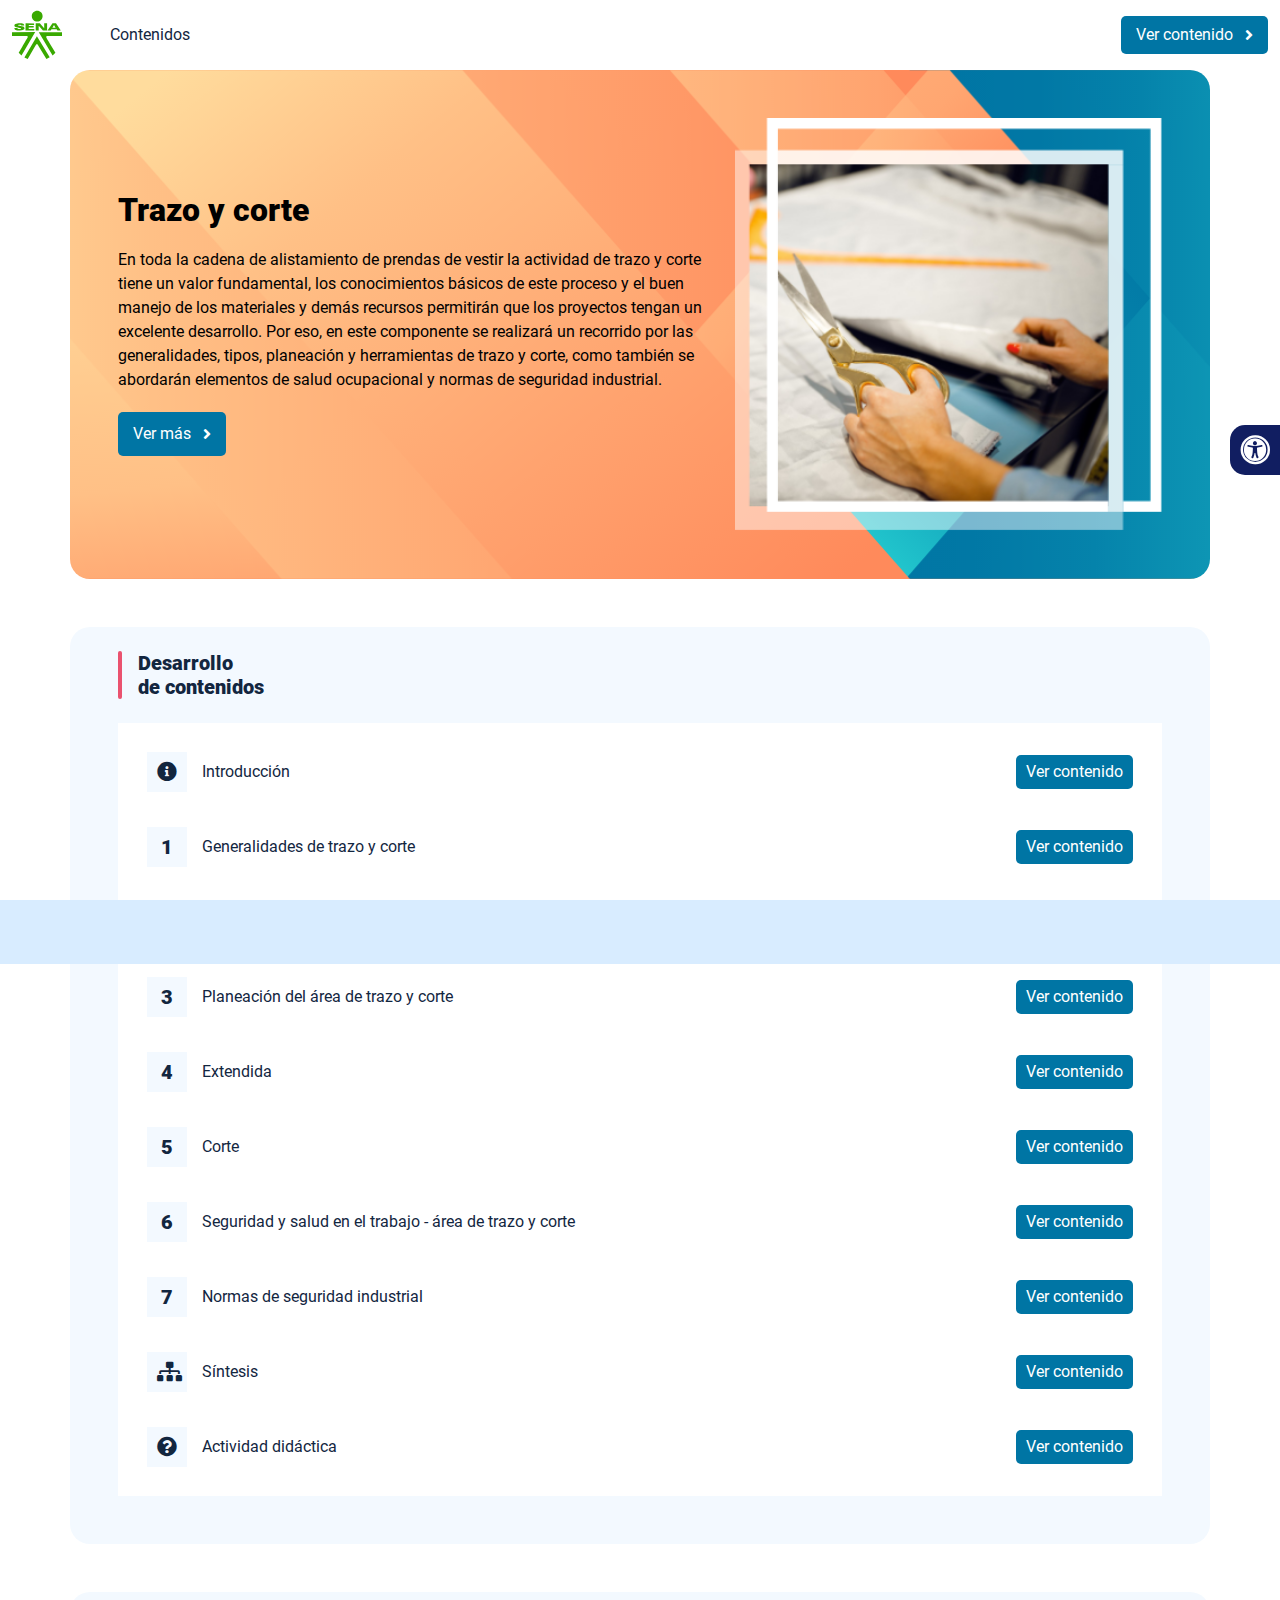
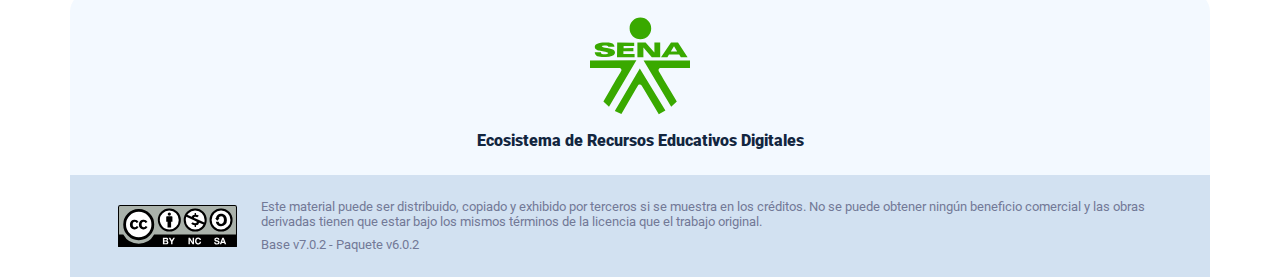
<file: index.html>
<!DOCTYPE html><html lang=""><head><meta charset="utf-8"><meta http-equiv="X-UA-Compatible" content="IE=edge"><meta name="viewport" content="width=device-width,initial-scale=1"><link rel="icon" href="favicon.ico"><title>Trazo y corte</title><link href="css/chunk-110f1f0b.52141945.css" rel="prefetch"><link href="css/chunk-179248a2.52141945.css" rel="prefetch"><link href="css/chunk-2a9fce91.52141945.css" rel="prefetch"><link href="css/chunk-515a8379.0d9b3710.css" rel="prefetch"><link href="css/chunk-59974754.5e25dac9.css" rel="prefetch"><link href="css/chunk-5d1ce150.52141945.css" rel="prefetch"><link href="css/chunk-60cbc06b.09438581.css" rel="prefetch"><link href="css/chunk-623f2040.52141945.css" rel="prefetch"><link href="css/chunk-6a43ec24.52141945.css" rel="prefetch"><link href="css/chunk-6e1e538a.3ba0a060.css" rel="prefetch"><link href="css/chunk-6e613899.52141945.css" rel="prefetch"><link href="css/chunk-766a929b.02d17d8b.css" rel="prefetch"><link href="css/chunk-7794bb60.52141945.css" rel="prefetch"><link href="css/comple.a67e02c2.css" rel="prefetch"><link href="css/creditos.af20d903.css" rel="prefetch"><link href="css/glosario.07ffe556.css" rel="prefetch"><link href="css/intro.a224f178.css" rel="prefetch"><link href="css/referencias.b63f5d70.css" rel="prefetch"><link href="js/actividad.39fc8323.js" rel="prefetch"><link href="js/chunk-0206bfa0.db848401.js" rel="prefetch"><link href="js/chunk-110f1f0b.61a4ed11.js" rel="prefetch"><link href="js/chunk-13a6037e.0dbe5c65.js" rel="prefetch"><link href="js/chunk-179248a2.d6cf2861.js" rel="prefetch"><link href="js/chunk-18f95272.9d8cf629.js" rel="prefetch"><link href="js/chunk-2a9fce91.0ecc359b.js" rel="prefetch"><link href="js/chunk-2c06842c.6cae5bfb.js" rel="prefetch"><link href="js/chunk-2d0c5615.75151c9d.js" rel="prefetch"><link href="js/chunk-2d0e96ec.a0992f3a.js" rel="prefetch"><link href="js/chunk-2d208d90.7ca99724.js" rel="prefetch"><link href="js/chunk-2d21d0e2.662065e2.js" rel="prefetch"><link href="js/chunk-2d22c123.3ab92924.js" rel="prefetch"><link href="js/chunk-2e80bb9a.84e37d65.js" rel="prefetch"><link href="js/chunk-319206de.0748c1e6.js" rel="prefetch"><link href="js/chunk-36769079.db07006a.js" rel="prefetch"><link href="js/chunk-4cdd78c0.0277c010.js" rel="prefetch"><link href="js/chunk-515a8379.5df7d778.js" rel="prefetch"><link href="js/chunk-53ccb27e.cc458c56.js" rel="prefetch"><link href="js/chunk-55d286b8.f370762b.js" rel="prefetch"><link href="js/chunk-59974754.12fa6331.js" rel="prefetch"><link href="js/chunk-5d1ce150.6ee84259.js" rel="prefetch"><link href="js/chunk-60cbc06b.c331d9c0.js" rel="prefetch"><link href="js/chunk-623f2040.dfc3159f.js" rel="prefetch"><link href="js/chunk-659152b8.592218b5.js" rel="prefetch"><link href="js/chunk-6a43ec24.c4a1c2ef.js" rel="prefetch"><link href="js/chunk-6e1e538a.0a30a368.js" rel="prefetch"><link href="js/chunk-6e613899.042dd297.js" rel="prefetch"><link href="js/chunk-766a929b.cee86727.js" rel="prefetch"><link href="js/chunk-7794bb60.280b6865.js" rel="prefetch"><link href="js/chunk-c796899c.d7fc5ff3.js" rel="prefetch"><link href="js/chunk-e8a7823a.8074120d.js" rel="prefetch"><link href="js/chunk-fde47172.53c5fbd8.js" rel="prefetch"><link href="js/comple.854a8cdb.js" rel="prefetch"><link href="js/creditos.2d37fb69.js" rel="prefetch"><link href="js/glosario.f09e9428.js" rel="prefetch"><link href="js/intro.4cc1c52b.js" rel="prefetch"><link href="js/referencias.2a52fdfc.js" rel="prefetch"><link href="js/sintesis.652343b9.js" rel="prefetch"><link href="js/tema1.ce223e78.js" rel="prefetch"><link href="js/tema2.9fc6826d.js" rel="prefetch"><link href="js/tema3.f597a9a7.js" rel="prefetch"><link href="js/tema4.0be97fef.js" rel="prefetch"><link href="js/tema5.faac3cc4.js" rel="prefetch"><link href="js/tema6.aa45e597.js" rel="prefetch"><link href="js/tema7.3d28a411.js" rel="prefetch"><link href="css/app.cb4c1bfe.css" rel="preload" as="style"><link href="css/chunk-vendors.032b4e6a.css" rel="preload" as="style"><link href="js/app.8402d55c.js" rel="preload" as="script"><link href="js/chunk-vendors.c90b8ccf.js" rel="preload" as="script"><link href="css/chunk-vendors.032b4e6a.css" rel="stylesheet"><link href="css/app.cb4c1bfe.css" rel="stylesheet"></head><body><noscript><strong>We're sorry but Trazo y corte doesn't work properly without JavaScript enabled. Please enable it to continue.</strong></noscript><div id="app"></div><script src="js/chunk-vendors.c90b8ccf.js"></script><script src="js/app.8402d55c.js"></script></body></html>
</file>
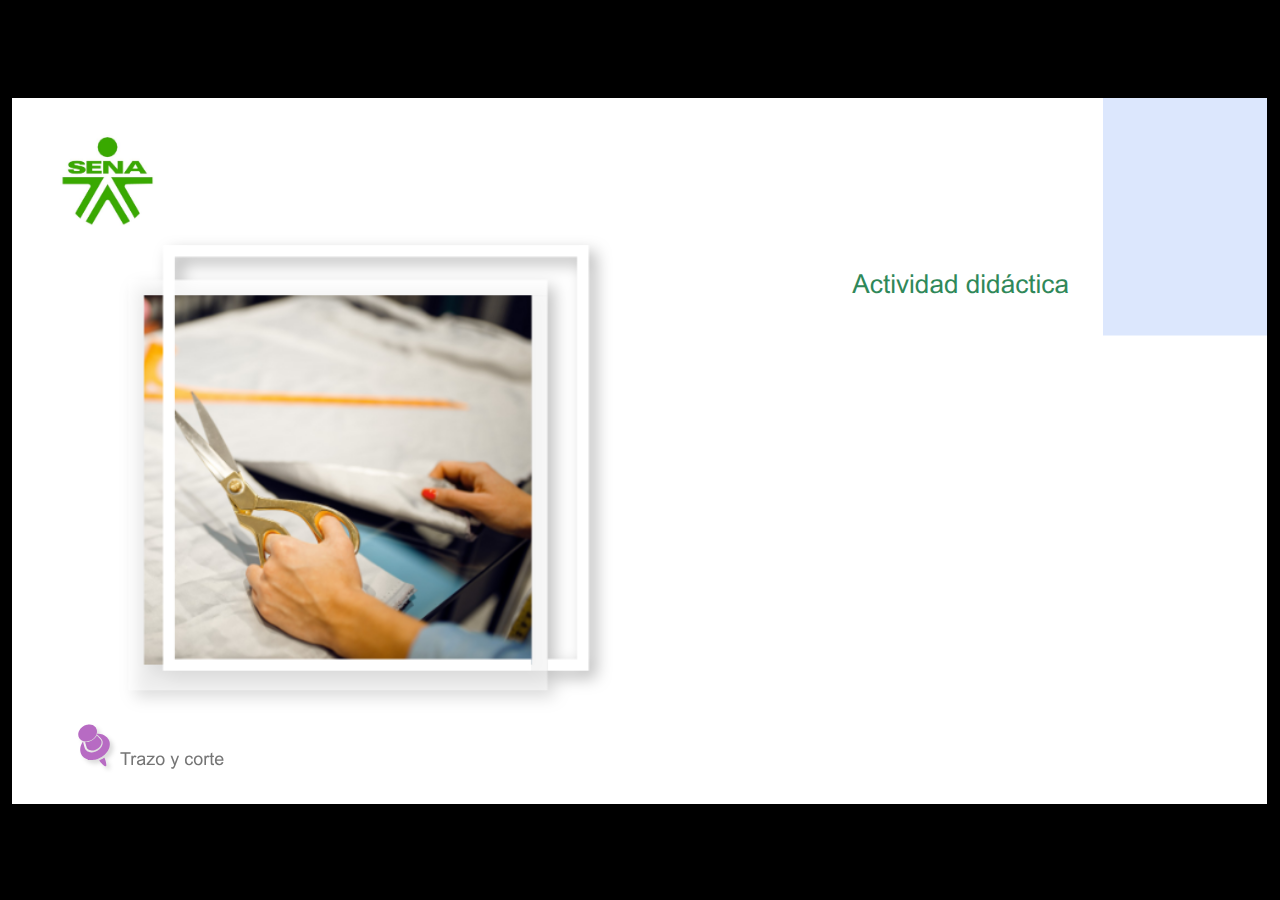
<file: actividades/story.html>
﻿<!doctype html>
<html lang="es">
<head>
  <meta charset="utf-8">
  <!-- Creado con Storyline 360 - http://www.articulate.com  -->
  <!-- version: 3.75.30269.0 -->
  <title>Actividad did&#225;ctica</title>
  <meta http-equiv="x-ua-compatible" content="IE=edge"/>
  <meta name="viewport" content="width=device-width,initial-scale=1,user-scalable=no,shrink-to-fit=no,minimal-ui"/>
  <meta name="apple-mobile-web-app-capable" content="yes"/>
  <style>
    html, body { height: 100%; padding: 0; margin: 0 }
    #app { height: 100%; width: 100%; }
  </style>

  <script>
    window.DS = {};
    window.globals = {
      DATA_PATH_BASE: '',
      HAS_FRAME: true,
      HAS_SLIDE: true,

      lmsPresent: false,
      tinCanPresent: false,
      cmi5Present: false,
      aoSupport: false,
      scale: 'show all',
      captureRc: false,
      browserSize: 'optimal',
      bgColor: '#000000',
      features: 'AccessibleVideo,BackgroundAudio,ConnectionMessages,FullScreenToggle,InsertSvgPicture,LayerPresentAsDialog,MultipleQuizTracking,PlayerSpeedControl,StreamingVideo,UpdatedThemeEditor,UseAudioElement,VideoTranscripts',
      themeName: 'classic',
      preloaderColor: '#FFFFFF',
      suppressAnalytics: false,
      productChannel: 'stable',
      publishSource: 'storyline',
      aid: 'aid|5304b41d-7af7-4125-b8d1-83eb222823e2',
      cid: '04bfd34e-cd07-4569-9f02-371561cab23e',
      playerVersion: '3.75.30269.0',
      publishTimestamp: '2023-12-20T00:35:17.1467835Z',
      maxIosVideoElements: 10,
      connectionSettings: { },

      
      parseParams: function(qs) {
        if (window.globals.parsedParams != null) {
          return window.globals.parsedParams;
        }
        qs = (qs || window.location.search.substr(1)).split('+').join(' ');
        var params = {},
            tokens,
            re = /[?&]?([^=]+)=([^&]*)/g;

        while (tokens = re.exec(qs)) {
          params[decodeURIComponent(tokens[1]).trim()] =
            decodeURIComponent(tokens[2]).trim();
        }
        window.globals.parsedParams = params;
        return params;
      }

    };
  </script>
  <script>
    var isIe11 = ('ActiveXObject' in window || window.MSBlobBuilder != null)
      && window.msCrypto != null && !window.ActiveXObject;
    if (isIe11) {
      window.globals.unsupportedBrowser = true;
      document.write(atob('[base64]'));
    }
  </script>
  
  <script>window.THREE = { };</script>
  
</head>
<body style="background: #000000" class="cs-HTML theme-classic">
  <!-- 360 -->
  <script>!function(){var e,i=/iPhone/i,o=/iPod/i,n=/iPad/i,t=/\biOS-universal(?:.+)Mac\b/i,r=/\bAndroid(?:.+)Mobile\b/i,a=/Android/i,d=/(?:SD4930UR|\bSilk(?:.+)Mobile\b)/i,p=/Silk/i,l=/Windows Phone/i,u=/\bWindows(?:.+)ARM\b/i,b=/BlackBerry/i,s=/BB10/i,c=/Opera Mini/i,f=/\b(CriOS|Chrome)(?:.+)Mobile/i,h=/Mobile(?:.+)Firefox\b/i,v=function(e){return void 0!==e&&"MacIntel"===e.platform&&"number"==typeof e.maxTouchPoints&&e.maxTouchPoints>1&&"undefined"==typeof MSStream};e=function(e){var m={userAgent:"",platform:"",maxTouchPoints:0};e||"undefined"==typeof navigator?"string"==typeof e?m.userAgent=e:e&&e.userAgent&&(m={userAgent:e.userAgent,platform:e.platform,maxTouchPoints:e.maxTouchPoints||0}):m={userAgent:navigator.userAgent,platform:navigator.platform,maxTouchPoints:navigator.maxTouchPoints||0};var g=m.userAgent,y=g.split("[FBAN");void 0!==y[1]&&(g=y[0]),void 0!==(y=g.split("Twitter"))[1]&&(g=y[0]);var A=function(e){return function(i){return i.test(e)}}(g),w={apple:{phone:A(i)&&!A(l),ipod:A(o),tablet:!A(i)&&(A(n)||v(m))&&!A(l),universal:A(t),device:(A(i)||A(o)||A(n)||A(t)||v(m))&&!A(l)},amazon:{phone:A(d),tablet:!A(d)&&A(p),device:A(d)||A(p)},android:{phone:!A(l)&&A(d)||!A(l)&&A(r),tablet:!A(l)&&!A(d)&&!A(r)&&(A(p)||A(a)),device:!A(l)&&(A(d)||A(p)||A(r)||A(a))||A(/\bokhttp\b/i)},windows:{phone:A(l),tablet:A(u),device:A(l)||A(u)},other:{blackberry:A(b),blackberry10:A(s),opera:A(c),firefox:A(h),chrome:A(f),device:A(b)||A(s)||A(c)||A(h)||A(f)},any:!1,phone:!1,tablet:!1};return w.any=w.apple.device||w.android.device||w.windows.device||w.other.device,w.phone=w.apple.phone||w.android.phone||w.windows.phone,w.tablet=w.apple.tablet||w.android.tablet||w.windows.tablet,w}(),"object"==typeof exports&&"undefined"!=typeof module?module.exports=e:"function"==typeof define&&define.amd?define((function(){return e})):this.isMobile=e}();
    window.isMobile.apple.tablet = window.isMobile.apple.tablet ||
      (navigator.platform === 'MacIntel' && navigator.maxTouchPoints > 1);
    window.isMobile.apple.device = window.isMobile.apple.device || window.isMobile.apple.tablet;
    window.isMobile.tablet = window.isMobile.tablet || window.isMobile.apple.tablet;
    window.isMobile.any = window.isMobile.any || window.isMobile.apple.tablet;
  </script>

  <div id="focus-sink" tabindex="-1"></div>

  <div id="preso"></div>
  <script>
    (function() {

      var classTypes = [ 'desktop', 'mobile', 'phone', 'tablet' ];

      var addDeviceClasses = function(prefix, testObj) {
        var curr, i;
        for (i = 0; i < classTypes.length; i++) {
          curr = classTypes[i];
          if (testObj[curr]) {
            document.body.classList.add(prefix + curr);
          }
        }
      };

      var params = window.globals.parseParams(),
          isDevicePreview = params.devicepreview === '1',
          isPhoneOverride = params.deviceType === 'phone' || (isDevicePreview && params.phone == '1'),
          isTabletOverride = (params.deviceType === 'tablet' || isDevicePreview) && !isPhoneOverride,
          isMobileOverride = isPhoneOverride || isTabletOverride;

      var deviceView = {
        desktop: !window.isMobile.any && !isMobileOverride,
        mobile: window.isMobile.any || isMobileOverride,
        phone: isPhoneOverride || (window.isMobile.phone && !isTabletOverride),
        tablet: isTabletOverride || window.isMobile.tablet
      };

      window.globals.deviceView = deviceView;
      window.isMobile.desktop = !window.isMobile.any;
      window.isMobile.mobile = window.isMobile.any;

      addDeviceClasses('view-', deviceView);

    })();
  </script>
  
  <script src='story_content/user.js' type=text/javascript></script>
  <div class="slide-loader"></div>

  <script>
    if (window.globals.deviceView.isMobile) { var doc = document, loader = doc.body.querySelector('.slide-loader'); [ 1, 2, 3 ].forEach(function(n) { var d = doc.createElement('div'); d.style.backgroundColor = window.globals.preloaderColor; d.classList.add('mobile-loader-dot'); d.classList.add('dot' + n); loader.appendChild(d); }); }
  </script>

  <div class="mobile-load-title-overlay" style="display: none">
    <div class="mobile-load-title">Actividad did&#225;ctica</div>
  </div>

  <div class="mobile-chrome-warning"></div>

  
<style>
  .warn-connection-dialog {
    display: none;
    background: transparent;
    pointer-events: none;
    position: fixed;
    left: 0;
    top: 0;
    width: 100%;
    height: 100%;
    z-index: 999;
  }

  .warn-connection-content {
    border-radius: 4px;
    background: white;
    border: 1px solid #E7E7E7;
    color: #333333;
    box-shadow: 0 2px 4px rgba(0, 0, 0, 0.25);
    transition: all 150ms ease-out;
    position: absolute;
    white-space: nowrap;
  }

  .view-phone.is-landscape .warn-connection-content {
    left: 23px;
    bottom: 23px;
  }

  .view-tablet.is-landscape .warn-connection-content {
    left: 50%;
    top: 20px;
    transform: translateX(-50%);
  }

  .is-portrait .warn-connection-content {
    transform: translate(-50%, calc(-100% - 15px));
  }

  .warn-connection-content p {
    display: inline-block;
    margin: 0 8px 0 0;
    line-height: 33px;
    font-size: 11px;
  }

  .warn-connection-content svg {
    position: relative;
    vertical-align: middle;
    margin: 0 2px 2px 8px;
  }

  .view-desktop .warn-connection-content {
    left: 1.5em;
    bottom: 1.5em;
  }

  .view-desktop .warn-connection-content p {
    font-size: 1.1em;
  }

  .is-offline .warn-connection-dialog {
    display: block;
  }

  .is-offline .cs-panel * {
    pointer-events: none !important;
  }

  .is-offline .cs-panel {
    pointer-events: all !important;
  }

  .is-offline #nav-controls * {
    pointer-events: none !important;
  }

  .is-offline #nav-controls {
    pointer-events: all !important;
  }
</style>

<div class="warn-connection-dialog">
  <div class="warn-connection-content">
    <svg width="17" height="15" viewBox="0 0 17 15" xmlns="http://www.w3.org/2000/svg">
      <path fill="#8F0000" stroke="white" d="M16.07,12.98 L15.88,12.23 L9.51,1.21 C8.97,0.26,7.6,0.26,7.06,1.21 L0.69,12.23 C0.15,13.16,0.81,14.36,1.91,14.36 H14.65 C15.47,14.36,16.05,13.7,16.07,12.98 Z"/>
      <path fill="white" stroke="white" d="M8.58,5.5 C8.35,5.28,8.5,5.35,8.21,5.32 C8.09,5.35,7.97,5.49,7.96,5.67 C7.97,5.79,7.98,5.92,7.98,6.04 L7.98,6.04 C7.99,6.17,8,6.31,8.01,6.43 L8.01,6.44 C8.03,6.92,8.06,7.41,8.09,7.9 L8.09,7.9 C8.12,8.39,8.14,8.88,8.17,9.37 C8.17,9.39,8.18,9.42,8.2,9.44 C8.23,9.46,8.25,9.47,8.28,9.47 C8.31,9.47,8.34,9.46,8.35,9.44 C8.37,9.43,8.38,9.4,8.39,9.35 L8.39,9.34 C8.39,9.24,8.4,9.15,8.4,9.05 L8.4,9.05 C8.41,8.96,8.41,8.86,8.42,8.75 C8.43,8.44,8.45,8.12,8.47,7.81 L8.47,7.81 C8.49,7.49,8.51,7.18,8.53,6.87 C8.55,6.46,8.56,6.05,8.59,5.64 L8.6,5.62 C8.6,5.57,8.59,5.53,8.58,5.5 L8.21,5.32 Z"/>
      <circle fill="white" stroke="white" cx="8.3" cy="11.35" r="0.3"/>
    </svg>
    <p>You are offline. Trying to reconnect...</p>
  </div>
</div>

<script>
  (function() {
    window.DS.connection = {
      warningShown: false,
      assets: {},
      loadingAssetGroup: false,
      retryDelay: 500
    };

    // @TODO this is POC code and can be cleaned up a bit more if we move forward
    // with the feature



    // The `window.globals.features` variable must be set in `webpack.dev.config` when testing locally - it is not enough
    // to have it in the data - but it must be set there as well.
    var useConnectionMessages = window.AbortController != null &&
      window.location.protocol != 'file:' &&
      window.globals.features.indexOf('ConnectionMessages') != -1;

    window.DS.connection.useConnectionMessages = useConnectionMessages

    var assetCount = 0;
    var checkLoadedId;
    var connectionSettings = window.globals.connectionSettings;

    if (useConnectionMessages && connectionSettings != null) {
      var contentEl = document.querySelector('.warn-connection-content');
      var messageEl = contentEl.querySelector('p')

      if (connectionSettings.useDarkTheme) {
        contentEl.style.borderColor = '#BABBBA';
        contentEl.style.backgroundColor = '#282828';
        contentEl.style.color = '#FFFFFF';
      }

      if (connectionSettings.message != null) {
        messageEl.textContent = window.decodeURIComponent(connectionSettings.message);
      }
    }

    function checkAssetsReady() {
      for (var i in DS.connection.assets) {
        if (!DS.connection.assets[i].success) {
          return false;
        }
      }
      return true;
    }

    function stopAssetGroup() {
      if (!useConnectionMessages) { return; }

      assetCount = 0;

      DS.connection.oldAssetGroup = DS.connection.assets;
      DS.connection.assets = {};
      DS.connection.loadingAssetGroup = false;
      clearInterval(checkLoadedId);
    }

    function startAssetGroup() {
      if (!useConnectionMessages) { return; }
      var ticks = 0;
      clearInterval(checkLoadedId);
      checkLoadedId = setInterval(function() {
        var loaded = 0;
        if (assetCount === 0 && loaded === 0) {
          clearInterval(checkLoadedId);
          return;
        }

        for (var i in DS.connection.assets) {
          if (DS.connection.assets[i].success) {
            loaded++;
          }
        }

        if (assetCount === loaded && checkAssetsReady()) {
          for (var i in DS.connection.assets) {
            if (DS.connection.assets[i].action) {
              DS.connection.assets[i].action();
            }
          }
          hideWarning();
          stopAssetGroup();
        }
      }, 100)
    }

    function requiredAsset(url, action, retry, type) {
      if (!useConnectionMessages) { return; }
      if (DS.connection.assets[url]) { return; }

      DS.connection.assets[url] = {
        success: false, action: action, retry: retry, type: type
      };
      assetCount = Object.keys(DS.connection.assets).length;
      if (!DS.connection.loadingAssetGroup) {
        startAssetGroup();
      }
      DS.connection.loadingAssetGroup = true;
    }

    function assetLoaded(url) {
      if (!useConnectionMessages) { return; }
      if (DS.connection.assets[url]) {
        DS.connection.assets[url].success = true;
      }
    }

    function assetFailed(url) {
      if (!useConnectionMessages) { return; }
      if (!DS.connection.assets[url]) {
        if (/\.js$/.test(url)) {
          setTimeout(function() {
            if (DS.connection.lastSlideLoaded != null) {
              DS.connection.lastSlideLoaded();
            }
          }, DS.connection.retryDelay);
        }
        return;
      }
      if (!DS.connection.warningShown) { showWarning(); }
      if (DS.connection.assets[url].retry) {
        setTimeout(function() {
          if (!DS.connection.assets[url].success) {
            DS.connection.assets[url].retry()
          }
        }, DS.connection.retryDelay);
      }
    }

    function hideWarning() {
      document.body.classList.remove('is-offline');
      DS.connection.warningShown = false;
    }
    DS.connection.hideWarning = hideWarning

    function showWarning(btn) {
      document.body.classList.add('is-offline')
      DS.connection.warningShown = true;
      updateWarningPosition();
    }

    function updateWarningPosition() {
      if (!DS.connection.warningShown) {
        return;
      }

      var isPortrait = document.body.classList.contains('is-portrait');
      var warningEl = document.querySelector('.warn-connection-content');

      if (isPortrait) {
        var slide = document.querySelector('.primary-slide');
        var slideRect = slide.getBoundingClientRect();

        warningEl.style.top = `${slideRect.top}px`
        warningEl.style.left = `${slideRect.left + slideRect.width / 2}px`
      } else {
        warningEl.style.top = null;
        warningEl.style.left = null;
      }

      window.requestAnimationFrame(updateWarningPosition);
    }

    // these will all be noops if the feature flag isn't set in
    // the data and `window.globals.features`
    DS.connection.requiredAsset = requiredAsset;
    DS.connection.assetLoaded = assetLoaded;
    DS.connection.assetFailed = assetFailed;
    DS.connection.stopAssetGroup = stopAssetGroup;
    DS.connection.startAssetGroup = startAssetGroup;
  })();
</script>


  <script>
    
    if (window.autoSpider && window.vInterfaceObject) {
      document.querySelector('.mobile-load-title-overlay').style.display = 'none';
    }
  </script>

  

  <link rel="stylesheet" href="html5/data/css/output.min.css" data-noprefix/>
</body>
<script src="html5/lib/scripts/bootstrapper.min.js"></script>
</html>
</file>
<file: css/chunk-110f1f0b.52141945.css>
.actividad[data-v-c4e6906c]{background-color:#f2f2f2}.horizontal-scroll__wrapper[data-v-c4e6906c]{overflow:hidden}.horizontal-scroll[data-v-c4e6906c]{display:flex;transition:transform .5s ease-in-out;align-items:center;flex-wrap:nowrap}.horizontal-scroll[data-v-c4e6906c]:not(.row){width:100%}.horizontal-scroll--item-fw[data-v-c4e6906c]>div{flex-grow:0;flex-shrink:0;width:100%;margin:0!important}
</file>
<file: css/chunk-179248a2.52141945.css>
.actividad[data-v-c4e6906c]{background-color:#f2f2f2}.horizontal-scroll__wrapper[data-v-c4e6906c]{overflow:hidden}.horizontal-scroll[data-v-c4e6906c]{display:flex;transition:transform .5s ease-in-out;align-items:center;flex-wrap:nowrap}.horizontal-scroll[data-v-c4e6906c]:not(.row){width:100%}.horizontal-scroll--item-fw[data-v-c4e6906c]>div{flex-grow:0;flex-shrink:0;width:100%;margin:0!important}
</file>
<file: css/chunk-2a9fce91.52141945.css>
.actividad[data-v-c4e6906c]{background-color:#f2f2f2}.horizontal-scroll__wrapper[data-v-c4e6906c]{overflow:hidden}.horizontal-scroll[data-v-c4e6906c]{display:flex;transition:transform .5s ease-in-out;align-items:center;flex-wrap:nowrap}.horizontal-scroll[data-v-c4e6906c]:not(.row){width:100%}.horizontal-scroll--item-fw[data-v-c4e6906c]>div{flex-grow:0;flex-shrink:0;width:100%;margin:0!important}
</file>
<file: css/chunk-515a8379.0d9b3710.css>
.actividad{background-color:#f2f2f2}.banner-interno{position:relative}.banner-interno__fondo{position:absolute;top:0;bottom:-50px;left:0;right:0;background-color:#ff8a5b;background-size:cover;background-position:50%}.banner-interno__titulo{display:flex;align-items:center}.banner-interno__titulo__icono{display:block;width:32px;height:32px;border-radius:50%;background-color:#fff;position:relative}.banner-interno__titulo__icono i{color:#ff8a5b;position:absolute;left:50%;top:50%;transform:translate(-50%,-50%)}.banner-interno__titulo h1,.banner-interno__titulo h2,.banner-interno__titulo h3,.banner-interno__titulo h4,.banner-interno__titulo h5,.banner-interno__titulo h6{color:#fff;line-height:1.1em}
</file>
<file: css/chunk-59974754.5e25dac9.css>
.actividad{background-color:#f2f2f2}.aside-menu{position:fixed;top:70px;min-height:calc(100vh - 70px);max-height:calc(100vh - 70px);background-color:#f3f9ff;transition:flex .5s ease-in-out,width .5s ease-in-out;overflow-x:hidden;z-index:100001;width:300px}.aside-menu__black-background{position:fixed;inset:0;top:70px;background:rgba(0,0,0,.8);cursor:pointer}.aside-menu a{color:#111e61}.aside-menu__content{width:300px;display:flex;flex-direction:column;justify-content:space-between;min-height:calc(100vh - 70px);max-height:calc(100vh - 70px);border-right:1px solid #d8ecff;position:absolute;background:#fff}@media (max-height:800px){.aside-menu__content{min-height:800px;max-height:800px;overflow-y:auto}}.aside-menu__header{padding:10px;text-align:center;background-color:#d8ecff}.aside-menu__header h4{margin:0}.aside-menu__menu{overflow-y:auto;flex-grow:1;list-style:none;padding-left:0;margin-bottom:0}.aside-menu__menu__item--active .aside-menu__menu__item__lnk,.aside-menu__menu__item--active .aside-menu__sec-menu__item__lnk{background-color:#d8ecff;font-weight:700}.aside-menu__menu__item--sub-menu:hover,.aside-menu__menu__item:hover,.aside-menu__sec-menu__item:hover{background-color:#d8ecff}.aside-menu__menu__item--sub-menu{padding-left:10px}.aside-menu__menu__item--sub-menu--active .aside-menu__menu__item__lnk,.aside-menu__menu__item--sub-menu--active .aside-menu__sec-menu__item__lnk{background-color:#d8ecff;font-weight:700;position:relative}.aside-menu__menu__item--sub-menu--active .aside-menu__menu__item__lnk:before,.aside-menu__menu__item--sub-menu--active .aside-menu__sec-menu__item__lnk:before{content:"";display:block;position:absolute;left:0;bottom:0;top:0;width:4px;border-radius:2px;background-color:#ea526f}.aside-menu__menu__item__lnk,.aside-menu__sec-menu__item__lnk{display:flex;align-items:center;padding:10px 15px;line-height:1.1em}.aside-menu__menu__item__lnk i,.aside-menu__menu__item__lnk span,.aside-menu__sec-menu__item__lnk i,.aside-menu__sec-menu__item__lnk span{margin-right:10px}.aside-menu__menu__item__lnk i:last-child,.aside-menu__menu__item__lnk span:last-child,.aside-menu__sec-menu__item__lnk i:last-child,.aside-menu__sec-menu__item__lnk span:last-child{margin-right:0}.aside-menu__sec-menu{background-color:#d8ecff;padding:10px 0;flex-shrink:0;margin-bottom:0}.aside-menu__sec-menu__item{padding:10px 15px}.aside-menu__sec-menu__item__lnk{padding:0;border-radius:1em}.aside-menu__sec-menu__item__lnk i{display:block;width:2em;height:2em;padding:.5em 0;text-align:center;background-color:#fff;border-radius:50%}.aside-menu__sec-menu__item__lnk:hover{background-color:#fff}@media (max-width:576px){.aside-menu__sec-menu{padding-bottom:110px}}.main-menu-enter-active{animation:main-menu-open-animation .3s}.main-menu-enter-active .aside-menu__black-background{animation:main-menu-background-animation .3s}.main-menu-leave-active{animation:main-menu-open-animation .3s reverse}.main-menu-leave-active .aside-menu__black-background{animation:main-menu-background-animation .3s reverse}@keyframes main-menu-open-animation{0%{width:0}to{width:300px}}@keyframes main-menu-background-animation{0%{opacity:0}to{opacity:1}}
</file>
<file: css/chunk-5d1ce150.52141945.css>
.actividad[data-v-c4e6906c]{background-color:#f2f2f2}.horizontal-scroll__wrapper[data-v-c4e6906c]{overflow:hidden}.horizontal-scroll[data-v-c4e6906c]{display:flex;transition:transform .5s ease-in-out;align-items:center;flex-wrap:nowrap}.horizontal-scroll[data-v-c4e6906c]:not(.row){width:100%}.horizontal-scroll--item-fw[data-v-c4e6906c]>div{flex-grow:0;flex-shrink:0;width:100%;margin:0!important}
</file>
<file: css/chunk-60cbc06b.09438581.css>
.actividad[data-v-7e5a4120]{background-color:#f2f2f2}.header[data-v-7e5a4120]{position:sticky;top:0;padding-top:10px;padding-bottom:10px;background-color:#fff;z-index:10010;line-height:1.1em}.header__logo[data-v-7e5a4120]{width:50px}@media (max-width:576px){.header__componente-formativo[data-v-7e5a4120]{font-size:.8em}}.header__menu[data-v-7e5a4120]{cursor:pointer}.header__menu span[data-v-7e5a4120]{font-size:.7em;display:block;line-height:1em;text-align:center;color:#111e61}.header__menu__btn[data-v-7e5a4120]{width:30px;height:30px;position:relative;margin-bottom:4px}.header__menu__btn .line-1[data-v-7e5a4120],.header__menu__btn .line-2[data-v-7e5a4120],.header__menu__btn .line-3[data-v-7e5a4120]{height:4px;width:30px;background-color:#111e61;transform-origin:center center;position:absolute;left:0;border-radius:2px}.header__menu__btn .line-1[data-v-7e5a4120]{top:4px;animation:line-1-inactive-data-v-7e5a4120 .5s ease-in-out forwards}.header__menu__btn .line-2[data-v-7e5a4120]{top:13px;animation:line-2-inactive-data-v-7e5a4120 .5s ease-in-out forwards}.header__menu__btn .line-3[data-v-7e5a4120]{top:22px;animation:line-3-inactive-data-v-7e5a4120 .5s ease-in-out forwards}.header__menu__btn[data-v-7e5a4120]:hover{cursor:pointer}.header__menu__btn--open .line-1[data-v-7e5a4120]{animation:line-1-active-data-v-7e5a4120 .5s ease-in-out forwards}.header__menu__btn--open .line-2[data-v-7e5a4120]{animation:line-2-active-data-v-7e5a4120 .5s ease-in-out forwards}.header__menu__btn--open .line-3[data-v-7e5a4120]{animation:line-3-active-data-v-7e5a4120 .5s ease-in-out forwards}@keyframes line-1-active-data-v-7e5a4120{0%{transform:translate(0) rotate(0)}50%{transform:translateY(9px) rotate(0)}to{transform:translateY(9px) rotate(45deg)}}@keyframes line-2-active-data-v-7e5a4120{0%{transform:scale(1)}to{transform:scale(0)}}@keyframes line-3-active-data-v-7e5a4120{0%{transform:translate(0) rotate(0)}50%{transform:translateY(-9px) rotate(0)}to{transform:translateY(-9px) rotate(-45deg)}}@keyframes line-1-inactive-data-v-7e5a4120{0%{transform:translateY(9px) rotate(45deg)}50%{transform:translateY(9px) rotate(0)}to{transform:translate(0) rotate(0)}}@keyframes line-2-inactive-data-v-7e5a4120{0%{transform:scale(0)}to{transform:scale(1)}}@keyframes line-3-inactive-data-v-7e5a4120{0%{transform:translateY(-9px) rotate(-45deg)}50%{transform:translateY(-9px) rotate(0)}to{transform:translate(0) rotate(0)}}
</file>
<file: css/chunk-623f2040.52141945.css>
.actividad[data-v-c4e6906c]{background-color:#f2f2f2}.horizontal-scroll__wrapper[data-v-c4e6906c]{overflow:hidden}.horizontal-scroll[data-v-c4e6906c]{display:flex;transition:transform .5s ease-in-out;align-items:center;flex-wrap:nowrap}.horizontal-scroll[data-v-c4e6906c]:not(.row){width:100%}.horizontal-scroll--item-fw[data-v-c4e6906c]>div{flex-grow:0;flex-shrink:0;width:100%;margin:0!important}
</file>
<file: css/chunk-6a43ec24.52141945.css>
.actividad[data-v-c4e6906c]{background-color:#f2f2f2}.horizontal-scroll__wrapper[data-v-c4e6906c]{overflow:hidden}.horizontal-scroll[data-v-c4e6906c]{display:flex;transition:transform .5s ease-in-out;align-items:center;flex-wrap:nowrap}.horizontal-scroll[data-v-c4e6906c]:not(.row){width:100%}.horizontal-scroll--item-fw[data-v-c4e6906c]>div{flex-grow:0;flex-shrink:0;width:100%;margin:0!important}
</file>
<file: css/chunk-6e1e538a.3ba0a060.css>
.actividad[data-v-4f6b7c58]{background-color:#f2f2f2}.accesibilidad[data-v-4f6b7c58]{position:fixed;right:0;top:50vh;height:50px;background-color:#111e61;border-top-left-radius:15px;border-bottom-left-radius:15px;transform:translateY(-50%) translateX(100%) translateX(-50px);overflow:hidden;transition:transform .3s ease-in-out,height .3s ease-in-out}.accesibilidad[data-v-4f6b7c58]:hover{transform:translateY(-50%) translateX(0);height:12.75rem}.accesibilidad [data-v-4f6b7c58]{color:#fff}.accesibilidad__menu__content .accesibilidad__menu__item[data-v-4f6b7c58]{cursor:pointer}.accesibilidad__menu__content .accesibilidad__menu__item[data-v-4f6b7c58]:hover{background-color:#273685}.accesibilidad__menu__content .accesibilidad__menu__item[data-v-4f6b7c58]:last-child{border:none}.accesibilidad__menu__item[data-v-4f6b7c58]{display:flex;align-items:center;padding:10px;border-bottom:1px solid #273685;line-height:1em;-moz-user-select:none;user-select:none}.accesibilidad__menu i[data-v-4f6b7c58]{font-size:30px;font-style:normal;margin-right:10px;line-height:1em}.accesibilidad__menu img[data-v-4f6b7c58]{width:30px;margin-right:10px}
</file>
<file: css/chunk-6e613899.52141945.css>
.actividad[data-v-c4e6906c]{background-color:#f2f2f2}.horizontal-scroll__wrapper[data-v-c4e6906c]{overflow:hidden}.horizontal-scroll[data-v-c4e6906c]{display:flex;transition:transform .5s ease-in-out;align-items:center;flex-wrap:nowrap}.horizontal-scroll[data-v-c4e6906c]:not(.row){width:100%}.horizontal-scroll--item-fw[data-v-c4e6906c]>div{flex-grow:0;flex-shrink:0;width:100%;margin:0!important}
</file>
<file: css/chunk-766a929b.02d17d8b.css>
.actividad{background-color:#f2f2f2}.barra-avance{display:flex;align-items:center;justify-content:space-between;position:fixed;bottom:0;left:0;width:100%;padding:10px;background-color:#d8ecff;transition:transform .5s ease-in-out;z-index:100000}.barra-avance__barra{margin:0 20px;flex:1;position:relative;max-width:800px}.barra-avance__barra--amarilla,.barra-avance__barra--blanca{height:4px}.barra-avance__barra--amarilla:after,.barra-avance__barra--amarilla:before,.barra-avance__barra--blanca:after,.barra-avance__barra--blanca:before{content:"";display:block;width:10px;height:10px;border-radius:50%;position:absolute;top:50%}.barra-avance__barra--amarilla:before,.barra-avance__barra--blanca:before{left:0;transform:translate(-50%,-50%)}.barra-avance__barra--amarilla:after,.barra-avance__barra--blanca:after{right:0;transform:translate(50%,-50%)}.barra-avance__barra--blanca{background-color:#fff}.barra-avance__barra--blanca:after,.barra-avance__barra--blanca:before{background-color:#fff}.barra-avance__barra--amarilla{position:absolute;width:100%;top:0;background-color:#0075a4}.barra-avance__barra--amarilla:after,.barra-avance__barra--amarilla:before{background-color:#0075a4}.barra-avance__boton--regresar{background-color:#b0c0d2}.barra-avance__boton--regresar span{color:#111e61!important}.barra-avance__boton--disable{opacity:0;pointer-events:none}.barra-avance--open{transform:translateY(0)}.barra-avance--close{transform:translateY(100%)}
</file>
<file: css/chunk-7794bb60.52141945.css>
.actividad[data-v-c4e6906c]{background-color:#f2f2f2}.horizontal-scroll__wrapper[data-v-c4e6906c]{overflow:hidden}.horizontal-scroll[data-v-c4e6906c]{display:flex;transition:transform .5s ease-in-out;align-items:center;flex-wrap:nowrap}.horizontal-scroll[data-v-c4e6906c]:not(.row){width:100%}.horizontal-scroll--item-fw[data-v-c4e6906c]>div{flex-grow:0;flex-shrink:0;width:100%;margin:0!important}
</file>
<file: css/comple.a67e02c2.css>
.banner-interno{position:relative}.banner-interno__fondo{position:absolute;top:0;bottom:-50px;left:0;right:0;background-color:#ff8a5b;background-size:cover;background-position:50%}.banner-interno__titulo{display:flex;align-items:center}.banner-interno__titulo__icono{display:block;width:32px;height:32px;border-radius:50%;background-color:#fff;position:relative}.banner-interno__titulo__icono i{color:#ff8a5b;position:absolute;left:50%;top:50%;transform:translate(-50%,-50%)}.banner-interno__titulo h1,.banner-interno__titulo h2,.banner-interno__titulo h3,.banner-interno__titulo h4,.banner-interno__titulo h5,.banner-interno__titulo h6{color:#fff;line-height:1.1em}.actividad{background-color:#f2f2f2}.complementario__enlaces{display:flex;justify-content:center;flex-wrap:wrap}.complementario__enlaces a{margin:0 5px}.complementario__btn{font-size:1.5em;line-height:1em}table{width:calc(100% - 1px);min-width:800px}table thead{background-color:#d8ecff}table thead th{border-color:#d8ecff}table td,table th{padding:25px 20px;text-align:center}
</file>
<file: css/creditos.af20d903.css>
.banner-interno{position:relative}.banner-interno__fondo{position:absolute;top:0;bottom:-50px;left:0;right:0;background-color:#ff8a5b;background-size:cover;background-position:50%}.banner-interno__titulo{display:flex;align-items:center}.banner-interno__titulo__icono{display:block;width:32px;height:32px;border-radius:50%;background-color:#fff;position:relative}.banner-interno__titulo__icono i{color:#ff8a5b;position:absolute;left:50%;top:50%;transform:translate(-50%,-50%)}.banner-interno__titulo h1,.banner-interno__titulo h2,.banner-interno__titulo h3,.banner-interno__titulo h4,.banner-interno__titulo h5,.banner-interno__titulo h6{color:#fff;line-height:1.1em}.actividad{background-color:#f2f2f2}.creditos-vista .tarjeta.credito{background-color:#d2e1f1}.creditos{color:#727997;overflow-x:auto}.creditos__item{min-width:490px}.creditos p{line-height:1.3em;margin-bottom:0;color:#727997}.creditos__titulo{font-weight:700;background-color:#d2e1f1;padding:5px 10px;border-top-radius:5px;border-top-left-radius:5px;border-top-right-radius:5px}.creditos table td,.creditos table th{border-color:#d2e1f1}
</file>
<file: css/glosario.07ffe556.css>
.banner-interno{position:relative}.banner-interno__fondo{position:absolute;top:0;bottom:-50px;left:0;right:0;background-color:#ff8a5b;background-size:cover;background-position:50%}.banner-interno__titulo{display:flex;align-items:center}.banner-interno__titulo__icono{display:block;width:32px;height:32px;border-radius:50%;background-color:#fff;position:relative}.banner-interno__titulo__icono i{color:#ff8a5b;position:absolute;left:50%;top:50%;transform:translate(-50%,-50%)}.banner-interno__titulo h1,.banner-interno__titulo h2,.banner-interno__titulo h3,.banner-interno__titulo h4,.banner-interno__titulo h5,.banner-interno__titulo h6{color:#fff;line-height:1.1em}.actividad{background-color:#f2f2f2}.glosario__letra-item{display:flex}.glosario__letra-item__texto{padding-top:5px}.glosario__letra-item__letra__icono{width:32px;height:32px;position:relative;line-height:1em;border-radius:50%;background-color:#d2e1f1}.glosario__letra-item__letra__icono span{position:absolute;left:50%;top:50%;transform:translate(-50%,-50%);font-size:1.1em;font-weight:900}
</file>
<file: css/intro.a224f178.css>
.actividad[data-v-43c598b7]{background-color:#f2f2f2}
</file>
<file: css/referencias.b63f5d70.css>
.banner-interno{position:relative}.banner-interno__fondo{position:absolute;top:0;bottom:-50px;left:0;right:0;background-color:#ff8a5b;background-size:cover;background-position:50%}.banner-interno__titulo{display:flex;align-items:center}.banner-interno__titulo__icono{display:block;width:32px;height:32px;border-radius:50%;background-color:#fff;position:relative}.banner-interno__titulo__icono i{color:#ff8a5b;position:absolute;left:50%;top:50%;transform:translate(-50%,-50%)}.banner-interno__titulo h1,.banner-interno__titulo h2,.banner-interno__titulo h3,.banner-interno__titulo h4,.banner-interno__titulo h5,.banner-interno__titulo h6{color:#fff;line-height:1.1em}.actividad{background-color:#f2f2f2}.referencias__item:last-child hr{display:none}.referencias__item a{color:#2196f3;text-decoration:underline;overflow-wrap:break-word}
</file>
<file: css/app.cb4c1bfe.css>
.titulo-principal__numero{background-color:#ea526f}.titulo-segundo:after{border-left-color:#ea526f!important}.banner-principal h1,.banner-principal h2,.banner-principal h3,.banner-principal h4,.banner-principal h5,.banner-principal h6,.banner-principal p{color:#000!important}.titulo-principal__numero span{color:#fff!important}*{box-sizing:inherit}:after,:before{box-sizing:inherit}html{height:100%;line-height:1.15;box-sizing:border-box;-webkit-font-smoothing:antialiased;-moz-osx-font-smoothing:grayscale;-webkit-text-size-adjust:100%;-ms-text-size-adjust:100%;text-rendering:optimizeLegibility}a,abbr,acronym,address,applet,article,aside,audio,b,big,blockquote,body,canvas,caption,center,cite,code,dd,del,details,dfn,div,dl,dt,em,embed,fieldset,figcaption,figure,footer,form,h1,h2,h3,h4,h5,h6,header,hgroup,html,i,iframe,img,ins,kbd,label,legend,li,mark,menu,nav,object,ol,output,p,pre,q,ruby,s,samp,section,small,span,strike,strong,sub,summary,sup,table,tbody,td,tfoot,th,thead,time,tr,tt,u,ul,var,video{margin:0;padding:0;border:0;outline:0;background:transparent;vertical-align:baseline}article,aside,details,figcaption,figure,footer,header,main,menu,nav,section,summary{display:block}[hidden],template{display:none}hr{box-sizing:content-box;height:0;border-bottom:1px solid #e8e8e8;border-left:0;border-right:0;border-top:0;margin:1.5em 0;overflow:visible}[hidden]{display:none}a{font-family:Roboto,sans-serif;font-size:1em;font-weight:400;text-decoration:none;color:#12263f;background-color:transparent;transition:all .15s ease-in-out;-webkit-text-decoration-skip:objects}a:active,a:hover{outline-width:0}a:active,a:focus,a:hover{color:#000}[type=button],[type=reset],[type=submit],button{-moz-appearance:none;appearance:none;cursor:pointer;display:inline-block;vertical-align:middle;border:0;border-radius:5px;color:#fff;background-color:#0075a4;font-family:Roboto,sans-serif;font-weight:400;font-size:1em;-webkit-font-smoothing:antialiased;line-height:1em;white-space:nowrap;text-decoration:none;text-transform:none;padding:.75em 1.5em;margin:0;-moz-user-select:none;user-select:none;overflow:visible;transition:background-color .15s ease-in-out}[type=button]:focus,[type=button]:hover,[type=reset]:focus,[type=reset]:hover,[type=submit]:focus,[type=submit]:hover,button:focus,button:hover{background-color:#0075a4;color:#fff}[type=button]:disabled,[type=reset]:disabled,[type=submit]:disabled,button:disabled{cursor:not-allowed;opacity:.5}[type=button]:disabled:hover,[type=reset]:disabled:hover,[type=submit]:disabled:hover,button:disabled:hover{background-color:#0075a4}input,select,textarea{margin:0;display:block;font-family:Roboto,sans-serif;font-size:16px}input{overflow:visible}[type=color],[type=date],[type=datetime-local],[type=datetime],[type=email],[type=month],[type=number],[type=password],[type=search],[type=tel],[type=text],[type=time],[type=url],[type=week],input:not([type]),select,select[multiple],textarea{background-color:#fff;border:1px solid #e8e8e8;border-radius:5px;box-shadow:inset 0 1px 3px rgba(0,0,0,.06);box-sizing:inherit;margin-bottom:.75em;padding:.5em;transition:border-color .15s ease-in-out;width:100%}[type=color]:hover,[type=date]:hover,[type=datetime-local]:hover,[type=datetime]:hover,[type=email]:hover,[type=month]:hover,[type=number]:hover,[type=password]:hover,[type=search]:hover,[type=tel]:hover,[type=text]:hover,[type=time]:hover,[type=url]:hover,[type=week]:hover,input:not([type]):hover,select:hover,select[multiple]:hover,textarea:hover{border-color:shade(#e8e8e8,20%)}[type=color]:focus,[type=date]:focus,[type=datetime-local]:focus,[type=datetime]:focus,[type=email]:focus,[type=month]:focus,[type=number]:focus,[type=password]:focus,[type=search]:focus,[type=tel]:focus,[type=text]:focus,[type=time]:focus,[type=url]:focus,[type=week]:focus,input:not([type]):focus,select:focus,select[multiple]:focus,textarea:focus{border-color:#ea526f;box-shadow:inset 0 1px 3px rgba(0,0,0,.06),0 0 5px rgba(255,120,66,.7);outline:none}[type=color]:disabled,[type=date]:disabled,[type=datetime-local]:disabled,[type=datetime]:disabled,[type=email]:disabled,[type=month]:disabled,[type=number]:disabled,[type=password]:disabled,[type=search]:disabled,[type=tel]:disabled,[type=text]:disabled,[type=time]:disabled,[type=url]:disabled,[type=week]:disabled,input:not([type]):disabled,select:disabled,select[multiple]:disabled,textarea:disabled{background-color:shade(#fff,5%);cursor:not-allowed}[type=color]:disabled:hover,[type=date]:disabled:hover,[type=datetime-local]:disabled:hover,[type=datetime]:disabled:hover,[type=email]:disabled:hover,[type=month]:disabled:hover,[type=number]:disabled:hover,[type=password]:disabled:hover,[type=search]:disabled:hover,[type=tel]:disabled:hover,[type=text]:disabled:hover,[type=time]:disabled:hover,[type=url]:disabled:hover,[type=week]:disabled:hover,input:not([type]):disabled:hover,select:disabled:hover,select[multiple]:disabled:hover,textarea:disabled:hover{border:1px solid #e8e8e8}select{text-transform:none;max-width:100%;border-radius:5px}::-webkit-file-upload-button{background-color:#0075a4;border:none;cursor:pointer;color:#fff;border-radius:5px;padding:.75em 1.5em}::-webkit-file-upload-button:hover{background-color:#0075a4}optgroup{font-weight:700}fieldset{border:1px solid #e8e8e8;background-color:transparent;padding:1.5em;-webkit-margin-start:0;-webkit-margin-end:0;-webkit-padding-before:1.5em;-webkit-padding-start:1.5em;-webkit-padding-end:1.5em;-webkit-padding-after:1.5em}legend{box-sizing:border-box;color:inherit;display:table;max-width:100%;padding:0;white-space:normal;font-weight:600;-webkit-padding-start:0;-webkit-padding-end:0}label,legend{margin-bottom:.375em}label{display:block;font-size:1em;font-family:Roboto,sans-serif;font-weight:900}textarea{overflow:auto;resize:vertical}[type=checkbox],[type=radio]{box-sizing:border-box;padding:0;display:inline;margin-right:.375em}[type=number]::-webkit-inner-spin-button,[type=number]::-webkit-outer-spin-button{height:auto}[type=search]{-webkit-appearance:textfield;outline-offset:-2px}[type=search]::-webkit-search-cancel-button,[type=search]::-webkit-search-decoration{-webkit-appearance:none;-moz-appearance:none}::-moz-placeholder{color:#999}::placeholder{color:#999}::-webkit-file-upload-button{-webkit-appearance:button;-moz-appearance:button;font:inherit}[type=file]{margin-bottom:.75em;width:100%}[type=button],[type=reset],[type=submit],button{-webkit-appearance:button}[type=button]::-moz-focus-inner,[type=reset]::-moz-focus-inner,[type=submit]::-moz-focus-inner,button::-moz-focus-inner{border-style:none;padding:0}[type=button]:-moz-focusring,[type=reset]:-moz-focusring,[type=submit]:-moz-focusring,button:-moz-focusring{outline:1px dotted ButtonText}progress{vertical-align:baseline}ol,ul{list-style:none;margin-bottom:1em}dt{font-weight:700}figure,img,picture,svg{margin:0;width:100%;max-width:100%}figcaption{display:block;background-color:#e8e8e8;padding:.75em 1.5em;font-size:.8em;font-weight:700}img,svg{display:block;border-style:none}svg:not(:root){overflow:hidden}audio,canvas,progress,video{display:inline-block}audio:not([controls]){display:none;height:0}template{display:none}table{border-collapse:collapse;border-spacing:0;table-layout:fixed;width:100%}td,th,tr{vertical-align:middle}td,th{border:1px solid #e8e8e8;padding:.75em}th{font-size:.875em;line-height:1.2}td{line-height:1.5}body{font-size:16px;font-weight:400;line-height:1.5}body,h1,h2,h3,h4,h5,h6{color:#12263f;font-family:Roboto,sans-serif}h1,h2,h3,h4,h5,h6{font-weight:900;line-height:1.2;margin:0 0 .75em}h1{font-size:2em}h2{font-size:1.5em}h3{font-size:1.25em}h4{font-size:1.125em}h5{font-size:1em}h6{font-size:.875em}p{font-family:Roboto,sans-serif;font-size:1em;font-weight:400;line-height:1.5;color:#12263f;margin-bottom:1em}b,strong{font-weight:700}dfn,em,i{font-style:italic}br{line-height:2em}u{text-decoration:underline}code,kbd,pre,samp{color:#727997;font-family:Lucida Console,Courier New,monospace;font-size:1em}sub,sup{font-size:75%;line-height:0;position:relative;vertical-align:baseline}sub{bottom:-.25em}sup{top:-.5em}small{font-size:80%}mark{background-color:#ffeb3b;color:#000}abbr[title]{border-bottom:none;text-decoration:underline;text-decoration:underline dotted}blockquote,q{quotes:none}::selection{background:#2196f3!important;color:#fff!important;text-shadow:none}::-moz-selection{background:#2196f3!important;color:#fff!important;text-shadow:none}img::selection{background:transparent}img::-moz-selection{background:transparent}body{-webkit-tap-highlight-color:#2196F3!important}details,menu{display:block}summary{display:list-item}@media print{*{background:transparent!important;color:#000!important;box-shadow:none!important;text-shadow:none!important}:after,:before,:first-letter,:first-line{background:transparent!important;color:#000!important;box-shadow:none!important;text-shadow:none!important}a,a:visited{text-decoration:underline}a[href]:after{content:" (" attr(href) ")"}a abbr[title]:after{content:" (" attr(title) ")"}a[href^="#"]:after,a[href^="javascript:"]:after{content:""}blockquote,pre{border:1px solid #999;page-break-inside:avoid}thead{display:table-header-group}img,tr{page-break-inside:avoid}img{max-width:100%!important}h2,h3,p{orphans:3;widows:3}h2,h3{page-break-after:avoid}}[data-aos][data-aos][data-aos-duration="50"],body[data-aos-duration="50"] [data-aos]{transition-duration:50ms}[data-aos][data-aos][data-aos-delay="50"],body[data-aos-delay="50"] [data-aos]{transition-delay:0s}[data-aos][data-aos][data-aos-delay="50"].aos-animate,body[data-aos-delay="50"] [data-aos].aos-animate{transition-delay:50ms}[data-aos][data-aos][data-aos-duration="100"],body[data-aos-duration="100"] [data-aos]{transition-duration:.1s}[data-aos][data-aos][data-aos-delay="100"],body[data-aos-delay="100"] [data-aos]{transition-delay:0s}[data-aos][data-aos][data-aos-delay="100"].aos-animate,body[data-aos-delay="100"] [data-aos].aos-animate{transition-delay:.1s}[data-aos][data-aos][data-aos-duration="150"],body[data-aos-duration="150"] [data-aos]{transition-duration:.15s}[data-aos][data-aos][data-aos-delay="150"],body[data-aos-delay="150"] [data-aos]{transition-delay:0s}[data-aos][data-aos][data-aos-delay="150"].aos-animate,body[data-aos-delay="150"] [data-aos].aos-animate{transition-delay:.15s}[data-aos][data-aos][data-aos-duration="200"],body[data-aos-duration="200"] [data-aos]{transition-duration:.2s}[data-aos][data-aos][data-aos-delay="200"],body[data-aos-delay="200"] [data-aos]{transition-delay:0s}[data-aos][data-aos][data-aos-delay="200"].aos-animate,body[data-aos-delay="200"] [data-aos].aos-animate{transition-delay:.2s}[data-aos][data-aos][data-aos-duration="250"],body[data-aos-duration="250"] [data-aos]{transition-duration:.25s}[data-aos][data-aos][data-aos-delay="250"],body[data-aos-delay="250"] [data-aos]{transition-delay:0s}[data-aos][data-aos][data-aos-delay="250"].aos-animate,body[data-aos-delay="250"] [data-aos].aos-animate{transition-delay:.25s}[data-aos][data-aos][data-aos-duration="300"],body[data-aos-duration="300"] [data-aos]{transition-duration:.3s}[data-aos][data-aos][data-aos-delay="300"],body[data-aos-delay="300"] [data-aos]{transition-delay:0s}[data-aos][data-aos][data-aos-delay="300"].aos-animate,body[data-aos-delay="300"] [data-aos].aos-animate{transition-delay:.3s}[data-aos][data-aos][data-aos-duration="350"],body[data-aos-duration="350"] [data-aos]{transition-duration:.35s}[data-aos][data-aos][data-aos-delay="350"],body[data-aos-delay="350"] [data-aos]{transition-delay:0s}[data-aos][data-aos][data-aos-delay="350"].aos-animate,body[data-aos-delay="350"] [data-aos].aos-animate{transition-delay:.35s}[data-aos][data-aos][data-aos-duration="400"],body[data-aos-duration="400"] [data-aos]{transition-duration:.4s}[data-aos][data-aos][data-aos-delay="400"],body[data-aos-delay="400"] [data-aos]{transition-delay:0s}[data-aos][data-aos][data-aos-delay="400"].aos-animate,body[data-aos-delay="400"] [data-aos].aos-animate{transition-delay:.4s}[data-aos][data-aos][data-aos-duration="450"],body[data-aos-duration="450"] [data-aos]{transition-duration:.45s}[data-aos][data-aos][data-aos-delay="450"],body[data-aos-delay="450"] [data-aos]{transition-delay:0s}[data-aos][data-aos][data-aos-delay="450"].aos-animate,body[data-aos-delay="450"] [data-aos].aos-animate{transition-delay:.45s}[data-aos][data-aos][data-aos-duration="500"],body[data-aos-duration="500"] [data-aos]{transition-duration:.5s}[data-aos][data-aos][data-aos-delay="500"],body[data-aos-delay="500"] [data-aos]{transition-delay:0s}[data-aos][data-aos][data-aos-delay="500"].aos-animate,body[data-aos-delay="500"] [data-aos].aos-animate{transition-delay:.5s}[data-aos][data-aos][data-aos-duration="550"],body[data-aos-duration="550"] [data-aos]{transition-duration:.55s}[data-aos][data-aos][data-aos-delay="550"],body[data-aos-delay="550"] [data-aos]{transition-delay:0s}[data-aos][data-aos][data-aos-delay="550"].aos-animate,body[data-aos-delay="550"] [data-aos].aos-animate{transition-delay:.55s}[data-aos][data-aos][data-aos-duration="600"],body[data-aos-duration="600"] [data-aos]{transition-duration:.6s}[data-aos][data-aos][data-aos-delay="600"],body[data-aos-delay="600"] [data-aos]{transition-delay:0s}[data-aos][data-aos][data-aos-delay="600"].aos-animate,body[data-aos-delay="600"] [data-aos].aos-animate{transition-delay:.6s}[data-aos][data-aos][data-aos-duration="650"],body[data-aos-duration="650"] [data-aos]{transition-duration:.65s}[data-aos][data-aos][data-aos-delay="650"],body[data-aos-delay="650"] [data-aos]{transition-delay:0s}[data-aos][data-aos][data-aos-delay="650"].aos-animate,body[data-aos-delay="650"] [data-aos].aos-animate{transition-delay:.65s}[data-aos][data-aos][data-aos-duration="700"],body[data-aos-duration="700"] [data-aos]{transition-duration:.7s}[data-aos][data-aos][data-aos-delay="700"],body[data-aos-delay="700"] [data-aos]{transition-delay:0s}[data-aos][data-aos][data-aos-delay="700"].aos-animate,body[data-aos-delay="700"] [data-aos].aos-animate{transition-delay:.7s}[data-aos][data-aos][data-aos-duration="750"],body[data-aos-duration="750"] [data-aos]{transition-duration:.75s}[data-aos][data-aos][data-aos-delay="750"],body[data-aos-delay="750"] [data-aos]{transition-delay:0s}[data-aos][data-aos][data-aos-delay="750"].aos-animate,body[data-aos-delay="750"] [data-aos].aos-animate{transition-delay:.75s}[data-aos][data-aos][data-aos-duration="800"],body[data-aos-duration="800"] [data-aos]{transition-duration:.8s}[data-aos][data-aos][data-aos-delay="800"],body[data-aos-delay="800"] [data-aos]{transition-delay:0s}[data-aos][data-aos][data-aos-delay="800"].aos-animate,body[data-aos-delay="800"] [data-aos].aos-animate{transition-delay:.8s}[data-aos][data-aos][data-aos-duration="850"],body[data-aos-duration="850"] [data-aos]{transition-duration:.85s}[data-aos][data-aos][data-aos-delay="850"],body[data-aos-delay="850"] [data-aos]{transition-delay:0s}[data-aos][data-aos][data-aos-delay="850"].aos-animate,body[data-aos-delay="850"] [data-aos].aos-animate{transition-delay:.85s}[data-aos][data-aos][data-aos-duration="900"],body[data-aos-duration="900"] [data-aos]{transition-duration:.9s}[data-aos][data-aos][data-aos-delay="900"],body[data-aos-delay="900"] [data-aos]{transition-delay:0s}[data-aos][data-aos][data-aos-delay="900"].aos-animate,body[data-aos-delay="900"] [data-aos].aos-animate{transition-delay:.9s}[data-aos][data-aos][data-aos-duration="950"],body[data-aos-duration="950"] [data-aos]{transition-duration:.95s}[data-aos][data-aos][data-aos-delay="950"],body[data-aos-delay="950"] [data-aos]{transition-delay:0s}[data-aos][data-aos][data-aos-delay="950"].aos-animate,body[data-aos-delay="950"] [data-aos].aos-animate{transition-delay:.95s}[data-aos][data-aos][data-aos-duration="1000"],body[data-aos-duration="1000"] [data-aos]{transition-duration:1s}[data-aos][data-aos][data-aos-delay="1000"],body[data-aos-delay="1000"] [data-aos]{transition-delay:0s}[data-aos][data-aos][data-aos-delay="1000"].aos-animate,body[data-aos-delay="1000"] [data-aos].aos-animate{transition-delay:1s}[data-aos][data-aos][data-aos-duration="1050"],body[data-aos-duration="1050"] [data-aos]{transition-duration:1.05s}[data-aos][data-aos][data-aos-delay="1050"],body[data-aos-delay="1050"] [data-aos]{transition-delay:0s}[data-aos][data-aos][data-aos-delay="1050"].aos-animate,body[data-aos-delay="1050"] [data-aos].aos-animate{transition-delay:1.05s}[data-aos][data-aos][data-aos-duration="1100"],body[data-aos-duration="1100"] [data-aos]{transition-duration:1.1s}[data-aos][data-aos][data-aos-delay="1100"],body[data-aos-delay="1100"] [data-aos]{transition-delay:0s}[data-aos][data-aos][data-aos-delay="1100"].aos-animate,body[data-aos-delay="1100"] [data-aos].aos-animate{transition-delay:1.1s}[data-aos][data-aos][data-aos-duration="1150"],body[data-aos-duration="1150"] [data-aos]{transition-duration:1.15s}[data-aos][data-aos][data-aos-delay="1150"],body[data-aos-delay="1150"] [data-aos]{transition-delay:0s}[data-aos][data-aos][data-aos-delay="1150"].aos-animate,body[data-aos-delay="1150"] [data-aos].aos-animate{transition-delay:1.15s}[data-aos][data-aos][data-aos-duration="1200"],body[data-aos-duration="1200"] [data-aos]{transition-duration:1.2s}[data-aos][data-aos][data-aos-delay="1200"],body[data-aos-delay="1200"] [data-aos]{transition-delay:0s}[data-aos][data-aos][data-aos-delay="1200"].aos-animate,body[data-aos-delay="1200"] [data-aos].aos-animate{transition-delay:1.2s}[data-aos][data-aos][data-aos-duration="1250"],body[data-aos-duration="1250"] [data-aos]{transition-duration:1.25s}[data-aos][data-aos][data-aos-delay="1250"],body[data-aos-delay="1250"] [data-aos]{transition-delay:0s}[data-aos][data-aos][data-aos-delay="1250"].aos-animate,body[data-aos-delay="1250"] [data-aos].aos-animate{transition-delay:1.25s}[data-aos][data-aos][data-aos-duration="1300"],body[data-aos-duration="1300"] [data-aos]{transition-duration:1.3s}[data-aos][data-aos][data-aos-delay="1300"],body[data-aos-delay="1300"] [data-aos]{transition-delay:0s}[data-aos][data-aos][data-aos-delay="1300"].aos-animate,body[data-aos-delay="1300"] [data-aos].aos-animate{transition-delay:1.3s}[data-aos][data-aos][data-aos-duration="1350"],body[data-aos-duration="1350"] [data-aos]{transition-duration:1.35s}[data-aos][data-aos][data-aos-delay="1350"],body[data-aos-delay="1350"] [data-aos]{transition-delay:0s}[data-aos][data-aos][data-aos-delay="1350"].aos-animate,body[data-aos-delay="1350"] [data-aos].aos-animate{transition-delay:1.35s}[data-aos][data-aos][data-aos-duration="1400"],body[data-aos-duration="1400"] [data-aos]{transition-duration:1.4s}[data-aos][data-aos][data-aos-delay="1400"],body[data-aos-delay="1400"] [data-aos]{transition-delay:0s}[data-aos][data-aos][data-aos-delay="1400"].aos-animate,body[data-aos-delay="1400"] [data-aos].aos-animate{transition-delay:1.4s}[data-aos][data-aos][data-aos-duration="1450"],body[data-aos-duration="1450"] [data-aos]{transition-duration:1.45s}[data-aos][data-aos][data-aos-delay="1450"],body[data-aos-delay="1450"] [data-aos]{transition-delay:0s}[data-aos][data-aos][data-aos-delay="1450"].aos-animate,body[data-aos-delay="1450"] [data-aos].aos-animate{transition-delay:1.45s}[data-aos][data-aos][data-aos-duration="1500"],body[data-aos-duration="1500"] [data-aos]{transition-duration:1.5s}[data-aos][data-aos][data-aos-delay="1500"],body[data-aos-delay="1500"] [data-aos]{transition-delay:0s}[data-aos][data-aos][data-aos-delay="1500"].aos-animate,body[data-aos-delay="1500"] [data-aos].aos-animate{transition-delay:1.5s}[data-aos][data-aos][data-aos-duration="1550"],body[data-aos-duration="1550"] [data-aos]{transition-duration:1.55s}[data-aos][data-aos][data-aos-delay="1550"],body[data-aos-delay="1550"] [data-aos]{transition-delay:0s}[data-aos][data-aos][data-aos-delay="1550"].aos-animate,body[data-aos-delay="1550"] [data-aos].aos-animate{transition-delay:1.55s}[data-aos][data-aos][data-aos-duration="1600"],body[data-aos-duration="1600"] [data-aos]{transition-duration:1.6s}[data-aos][data-aos][data-aos-delay="1600"],body[data-aos-delay="1600"] [data-aos]{transition-delay:0s}[data-aos][data-aos][data-aos-delay="1600"].aos-animate,body[data-aos-delay="1600"] [data-aos].aos-animate{transition-delay:1.6s}[data-aos][data-aos][data-aos-duration="1650"],body[data-aos-duration="1650"] [data-aos]{transition-duration:1.65s}[data-aos][data-aos][data-aos-delay="1650"],body[data-aos-delay="1650"] [data-aos]{transition-delay:0s}[data-aos][data-aos][data-aos-delay="1650"].aos-animate,body[data-aos-delay="1650"] [data-aos].aos-animate{transition-delay:1.65s}[data-aos][data-aos][data-aos-duration="1700"],body[data-aos-duration="1700"] [data-aos]{transition-duration:1.7s}[data-aos][data-aos][data-aos-delay="1700"],body[data-aos-delay="1700"] [data-aos]{transition-delay:0s}[data-aos][data-aos][data-aos-delay="1700"].aos-animate,body[data-aos-delay="1700"] [data-aos].aos-animate{transition-delay:1.7s}[data-aos][data-aos][data-aos-duration="1750"],body[data-aos-duration="1750"] [data-aos]{transition-duration:1.75s}[data-aos][data-aos][data-aos-delay="1750"],body[data-aos-delay="1750"] [data-aos]{transition-delay:0s}[data-aos][data-aos][data-aos-delay="1750"].aos-animate,body[data-aos-delay="1750"] [data-aos].aos-animate{transition-delay:1.75s}[data-aos][data-aos][data-aos-duration="1800"],body[data-aos-duration="1800"] [data-aos]{transition-duration:1.8s}[data-aos][data-aos][data-aos-delay="1800"],body[data-aos-delay="1800"] [data-aos]{transition-delay:0s}[data-aos][data-aos][data-aos-delay="1800"].aos-animate,body[data-aos-delay="1800"] [data-aos].aos-animate{transition-delay:1.8s}[data-aos][data-aos][data-aos-duration="1850"],body[data-aos-duration="1850"] [data-aos]{transition-duration:1.85s}[data-aos][data-aos][data-aos-delay="1850"],body[data-aos-delay="1850"] [data-aos]{transition-delay:0s}[data-aos][data-aos][data-aos-delay="1850"].aos-animate,body[data-aos-delay="1850"] [data-aos].aos-animate{transition-delay:1.85s}[data-aos][data-aos][data-aos-duration="1900"],body[data-aos-duration="1900"] [data-aos]{transition-duration:1.9s}[data-aos][data-aos][data-aos-delay="1900"],body[data-aos-delay="1900"] [data-aos]{transition-delay:0s}[data-aos][data-aos][data-aos-delay="1900"].aos-animate,body[data-aos-delay="1900"] [data-aos].aos-animate{transition-delay:1.9s}[data-aos][data-aos][data-aos-duration="1950"],body[data-aos-duration="1950"] [data-aos]{transition-duration:1.95s}[data-aos][data-aos][data-aos-delay="1950"],body[data-aos-delay="1950"] [data-aos]{transition-delay:0s}[data-aos][data-aos][data-aos-delay="1950"].aos-animate,body[data-aos-delay="1950"] [data-aos].aos-animate{transition-delay:1.95s}[data-aos][data-aos][data-aos-duration="2000"],body[data-aos-duration="2000"] [data-aos]{transition-duration:2s}[data-aos][data-aos][data-aos-delay="2000"],body[data-aos-delay="2000"] [data-aos]{transition-delay:0s}[data-aos][data-aos][data-aos-delay="2000"].aos-animate,body[data-aos-delay="2000"] [data-aos].aos-animate{transition-delay:2s}[data-aos][data-aos][data-aos-duration="2050"],body[data-aos-duration="2050"] [data-aos]{transition-duration:2.05s}[data-aos][data-aos][data-aos-delay="2050"],body[data-aos-delay="2050"] [data-aos]{transition-delay:0s}[data-aos][data-aos][data-aos-delay="2050"].aos-animate,body[data-aos-delay="2050"] [data-aos].aos-animate{transition-delay:2.05s}[data-aos][data-aos][data-aos-duration="2100"],body[data-aos-duration="2100"] [data-aos]{transition-duration:2.1s}[data-aos][data-aos][data-aos-delay="2100"],body[data-aos-delay="2100"] [data-aos]{transition-delay:0s}[data-aos][data-aos][data-aos-delay="2100"].aos-animate,body[data-aos-delay="2100"] [data-aos].aos-animate{transition-delay:2.1s}[data-aos][data-aos][data-aos-duration="2150"],body[data-aos-duration="2150"] [data-aos]{transition-duration:2.15s}[data-aos][data-aos][data-aos-delay="2150"],body[data-aos-delay="2150"] [data-aos]{transition-delay:0s}[data-aos][data-aos][data-aos-delay="2150"].aos-animate,body[data-aos-delay="2150"] [data-aos].aos-animate{transition-delay:2.15s}[data-aos][data-aos][data-aos-duration="2200"],body[data-aos-duration="2200"] [data-aos]{transition-duration:2.2s}[data-aos][data-aos][data-aos-delay="2200"],body[data-aos-delay="2200"] [data-aos]{transition-delay:0s}[data-aos][data-aos][data-aos-delay="2200"].aos-animate,body[data-aos-delay="2200"] [data-aos].aos-animate{transition-delay:2.2s}[data-aos][data-aos][data-aos-duration="2250"],body[data-aos-duration="2250"] [data-aos]{transition-duration:2.25s}[data-aos][data-aos][data-aos-delay="2250"],body[data-aos-delay="2250"] [data-aos]{transition-delay:0s}[data-aos][data-aos][data-aos-delay="2250"].aos-animate,body[data-aos-delay="2250"] [data-aos].aos-animate{transition-delay:2.25s}[data-aos][data-aos][data-aos-duration="2300"],body[data-aos-duration="2300"] [data-aos]{transition-duration:2.3s}[data-aos][data-aos][data-aos-delay="2300"],body[data-aos-delay="2300"] [data-aos]{transition-delay:0s}[data-aos][data-aos][data-aos-delay="2300"].aos-animate,body[data-aos-delay="2300"] [data-aos].aos-animate{transition-delay:2.3s}[data-aos][data-aos][data-aos-duration="2350"],body[data-aos-duration="2350"] [data-aos]{transition-duration:2.35s}[data-aos][data-aos][data-aos-delay="2350"],body[data-aos-delay="2350"] [data-aos]{transition-delay:0s}[data-aos][data-aos][data-aos-delay="2350"].aos-animate,body[data-aos-delay="2350"] [data-aos].aos-animate{transition-delay:2.35s}[data-aos][data-aos][data-aos-duration="2400"],body[data-aos-duration="2400"] [data-aos]{transition-duration:2.4s}[data-aos][data-aos][data-aos-delay="2400"],body[data-aos-delay="2400"] [data-aos]{transition-delay:0s}[data-aos][data-aos][data-aos-delay="2400"].aos-animate,body[data-aos-delay="2400"] [data-aos].aos-animate{transition-delay:2.4s}[data-aos][data-aos][data-aos-duration="2450"],body[data-aos-duration="2450"] [data-aos]{transition-duration:2.45s}[data-aos][data-aos][data-aos-delay="2450"],body[data-aos-delay="2450"] [data-aos]{transition-delay:0s}[data-aos][data-aos][data-aos-delay="2450"].aos-animate,body[data-aos-delay="2450"] [data-aos].aos-animate{transition-delay:2.45s}[data-aos][data-aos][data-aos-duration="2500"],body[data-aos-duration="2500"] [data-aos]{transition-duration:2.5s}[data-aos][data-aos][data-aos-delay="2500"],body[data-aos-delay="2500"] [data-aos]{transition-delay:0s}[data-aos][data-aos][data-aos-delay="2500"].aos-animate,body[data-aos-delay="2500"] [data-aos].aos-animate{transition-delay:2.5s}[data-aos][data-aos][data-aos-duration="2550"],body[data-aos-duration="2550"] [data-aos]{transition-duration:2.55s}[data-aos][data-aos][data-aos-delay="2550"],body[data-aos-delay="2550"] [data-aos]{transition-delay:0s}[data-aos][data-aos][data-aos-delay="2550"].aos-animate,body[data-aos-delay="2550"] [data-aos].aos-animate{transition-delay:2.55s}[data-aos][data-aos][data-aos-duration="2600"],body[data-aos-duration="2600"] [data-aos]{transition-duration:2.6s}[data-aos][data-aos][data-aos-delay="2600"],body[data-aos-delay="2600"] [data-aos]{transition-delay:0s}[data-aos][data-aos][data-aos-delay="2600"].aos-animate,body[data-aos-delay="2600"] [data-aos].aos-animate{transition-delay:2.6s}[data-aos][data-aos][data-aos-duration="2650"],body[data-aos-duration="2650"] [data-aos]{transition-duration:2.65s}[data-aos][data-aos][data-aos-delay="2650"],body[data-aos-delay="2650"] [data-aos]{transition-delay:0s}[data-aos][data-aos][data-aos-delay="2650"].aos-animate,body[data-aos-delay="2650"] [data-aos].aos-animate{transition-delay:2.65s}[data-aos][data-aos][data-aos-duration="2700"],body[data-aos-duration="2700"] [data-aos]{transition-duration:2.7s}[data-aos][data-aos][data-aos-delay="2700"],body[data-aos-delay="2700"] [data-aos]{transition-delay:0s}[data-aos][data-aos][data-aos-delay="2700"].aos-animate,body[data-aos-delay="2700"] [data-aos].aos-animate{transition-delay:2.7s}[data-aos][data-aos][data-aos-duration="2750"],body[data-aos-duration="2750"] [data-aos]{transition-duration:2.75s}[data-aos][data-aos][data-aos-delay="2750"],body[data-aos-delay="2750"] [data-aos]{transition-delay:0s}[data-aos][data-aos][data-aos-delay="2750"].aos-animate,body[data-aos-delay="2750"] [data-aos].aos-animate{transition-delay:2.75s}[data-aos][data-aos][data-aos-duration="2800"],body[data-aos-duration="2800"] [data-aos]{transition-duration:2.8s}[data-aos][data-aos][data-aos-delay="2800"],body[data-aos-delay="2800"] [data-aos]{transition-delay:0s}[data-aos][data-aos][data-aos-delay="2800"].aos-animate,body[data-aos-delay="2800"] [data-aos].aos-animate{transition-delay:2.8s}[data-aos][data-aos][data-aos-duration="2850"],body[data-aos-duration="2850"] [data-aos]{transition-duration:2.85s}[data-aos][data-aos][data-aos-delay="2850"],body[data-aos-delay="2850"] [data-aos]{transition-delay:0s}[data-aos][data-aos][data-aos-delay="2850"].aos-animate,body[data-aos-delay="2850"] [data-aos].aos-animate{transition-delay:2.85s}[data-aos][data-aos][data-aos-duration="2900"],body[data-aos-duration="2900"] [data-aos]{transition-duration:2.9s}[data-aos][data-aos][data-aos-delay="2900"],body[data-aos-delay="2900"] [data-aos]{transition-delay:0s}[data-aos][data-aos][data-aos-delay="2900"].aos-animate,body[data-aos-delay="2900"] [data-aos].aos-animate{transition-delay:2.9s}[data-aos][data-aos][data-aos-duration="2950"],body[data-aos-duration="2950"] [data-aos]{transition-duration:2.95s}[data-aos][data-aos][data-aos-delay="2950"],body[data-aos-delay="2950"] [data-aos]{transition-delay:0s}[data-aos][data-aos][data-aos-delay="2950"].aos-animate,body[data-aos-delay="2950"] [data-aos].aos-animate{transition-delay:2.95s}[data-aos][data-aos][data-aos-duration="3000"],body[data-aos-duration="3000"] [data-aos]{transition-duration:3s}[data-aos][data-aos][data-aos-delay="3000"],body[data-aos-delay="3000"] [data-aos]{transition-delay:0s}[data-aos][data-aos][data-aos-delay="3000"].aos-animate,body[data-aos-delay="3000"] [data-aos].aos-animate{transition-delay:3s}[data-aos]{pointer-events:none}[data-aos].aos-animate{pointer-events:auto}[data-aos][data-aos][data-aos-easing=linear],body[data-aos-easing=linear] [data-aos]{transition-timing-function:cubic-bezier(.25,.25,.75,.75)}[data-aos][data-aos][data-aos-easing=ease],body[data-aos-easing=ease] [data-aos]{transition-timing-function:ease}[data-aos][data-aos][data-aos-easing=ease-in],body[data-aos-easing=ease-in] [data-aos]{transition-timing-function:ease-in}[data-aos][data-aos][data-aos-easing=ease-out],body[data-aos-easing=ease-out] [data-aos]{transition-timing-function:ease-out}[data-aos][data-aos][data-aos-easing=ease-in-out],body[data-aos-easing=ease-in-out] [data-aos]{transition-timing-function:ease-in-out}[data-aos][data-aos][data-aos-easing=ease-in-back],body[data-aos-easing=ease-in-back] [data-aos]{transition-timing-function:cubic-bezier(.6,-.28,.735,.045)}[data-aos][data-aos][data-aos-easing=ease-out-back],body[data-aos-easing=ease-out-back] [data-aos]{transition-timing-function:cubic-bezier(.175,.885,.32,1.275)}[data-aos][data-aos][data-aos-easing=ease-in-out-back],body[data-aos-easing=ease-in-out-back] [data-aos]{transition-timing-function:cubic-bezier(.68,-.55,.265,1.55)}[data-aos][data-aos][data-aos-easing=ease-in-sine],body[data-aos-easing=ease-in-sine] [data-aos]{transition-timing-function:cubic-bezier(.47,0,.745,.715)}[data-aos][data-aos][data-aos-easing=ease-out-sine],body[data-aos-easing=ease-out-sine] [data-aos]{transition-timing-function:cubic-bezier(.39,.575,.565,1)}[data-aos][data-aos][data-aos-easing=ease-in-out-sine],body[data-aos-easing=ease-in-out-sine] [data-aos]{transition-timing-function:cubic-bezier(.445,.05,.55,.95)}[data-aos][data-aos][data-aos-easing=ease-in-quad],body[data-aos-easing=ease-in-quad] [data-aos]{transition-timing-function:cubic-bezier(.55,.085,.68,.53)}[data-aos][data-aos][data-aos-easing=ease-out-quad],body[data-aos-easing=ease-out-quad] [data-aos]{transition-timing-function:cubic-bezier(.25,.46,.45,.94)}[data-aos][data-aos][data-aos-easing=ease-in-out-quad],body[data-aos-easing=ease-in-out-quad] [data-aos]{transition-timing-function:cubic-bezier(.455,.03,.515,.955)}[data-aos][data-aos][data-aos-easing=ease-in-cubic],body[data-aos-easing=ease-in-cubic] [data-aos]{transition-timing-function:cubic-bezier(.55,.085,.68,.53)}[data-aos][data-aos][data-aos-easing=ease-out-cubic],body[data-aos-easing=ease-out-cubic] [data-aos]{transition-timing-function:cubic-bezier(.25,.46,.45,.94)}[data-aos][data-aos][data-aos-easing=ease-in-out-cubic],body[data-aos-easing=ease-in-out-cubic] [data-aos]{transition-timing-function:cubic-bezier(.455,.03,.515,.955)}[data-aos][data-aos][data-aos-easing=ease-in-quart],body[data-aos-easing=ease-in-quart] [data-aos]{transition-timing-function:cubic-bezier(.55,.085,.68,.53)}[data-aos][data-aos][data-aos-easing=ease-out-quart],body[data-aos-easing=ease-out-quart] [data-aos]{transition-timing-function:cubic-bezier(.25,.46,.45,.94)}[data-aos][data-aos][data-aos-easing=ease-in-out-quart],body[data-aos-easing=ease-in-out-quart] [data-aos]{transition-timing-function:cubic-bezier(.455,.03,.515,.955)}@media screen{html:not(.no-js) [data-aos^=fade][data-aos^=fade]{opacity:0;transition-property:opacity,transform}html:not(.no-js) [data-aos^=fade][data-aos^=fade].aos-animate{opacity:1;transform:none}html:not(.no-js) [data-aos=fade-up]{transform:translate3d(0,100px,0)}html:not(.no-js) [data-aos=fade-down]{transform:translate3d(0,-100px,0)}html:not(.no-js) [data-aos=fade-right]{transform:translate3d(-100px,0,0)}html:not(.no-js) [data-aos=fade-left]{transform:translate3d(100px,0,0)}html:not(.no-js) [data-aos=fade-up-right]{transform:translate3d(-100px,100px,0)}html:not(.no-js) [data-aos=fade-up-left]{transform:translate3d(100px,100px,0)}html:not(.no-js) [data-aos=fade-down-right]{transform:translate3d(-100px,-100px,0)}html:not(.no-js) [data-aos=fade-down-left]{transform:translate3d(100px,-100px,0)}html:not(.no-js) [data-aos^=zoom][data-aos^=zoom]{opacity:0;transition-property:opacity,transform}html:not(.no-js) [data-aos^=zoom][data-aos^=zoom].aos-animate{opacity:1;transform:translateZ(0) scale(1)}html:not(.no-js) [data-aos=zoom-in]{transform:scale(.6)}html:not(.no-js) [data-aos=zoom-in-up]{transform:translate3d(0,100px,0) scale(.6)}html:not(.no-js) [data-aos=zoom-in-down]{transform:translate3d(0,-100px,0) scale(.6)}html:not(.no-js) [data-aos=zoom-in-right]{transform:translate3d(-100px,0,0) scale(.6)}html:not(.no-js) [data-aos=zoom-in-left]{transform:translate3d(100px,0,0) scale(.6)}html:not(.no-js) [data-aos=zoom-out]{transform:scale(1.2)}html:not(.no-js) [data-aos=zoom-out-up]{transform:translate3d(0,100px,0) scale(1.2)}html:not(.no-js) [data-aos=zoom-out-down]{transform:translate3d(0,-100px,0) scale(1.2)}html:not(.no-js) [data-aos=zoom-out-right]{transform:translate3d(-100px,0,0) scale(1.2)}html:not(.no-js) [data-aos=zoom-out-left]{transform:translate3d(100px,0,0) scale(1.2)}html:not(.no-js) [data-aos^=flip][data-aos^=flip]{backface-visibility:hidden;transition-property:transform}html:not(.no-js) [data-aos=flip-left]{transform:perspective(2500px) rotateY(-100deg)}html:not(.no-js) [data-aos=flip-left].aos-animate{transform:perspective(2500px) rotateY(0)}html:not(.no-js) [data-aos=flip-right]{transform:perspective(2500px) rotateY(100deg)}html:not(.no-js) [data-aos=flip-right].aos-animate{transform:perspective(2500px) rotateY(0)}html:not(.no-js) [data-aos=flip-up]{transform:perspective(2500px) rotateX(-100deg)}html:not(.no-js) [data-aos=flip-up].aos-animate{transform:perspective(2500px) rotateX(0)}html:not(.no-js) [data-aos=flip-down]{transform:perspective(2500px) rotateX(100deg)}html:not(.no-js) [data-aos=flip-down].aos-animate{transform:perspective(2500px) rotateX(0)}}.actividad{background-color:#f2f2f2}.acordion{position:relative}.acordion__header{display:flex;align-items:center;margin-bottom:25px;cursor:pointer;justify-content:space-between}.acordion__accion__btn--a,.acordion__accion__btn--b{width:40px;height:40px;border-radius:50%;position:relative}.acordion__accion__btn--a i,.acordion__accion__btn--b i{position:absolute;top:50%;left:50%;transform:translate(-50%,-50%)}.acordion__accion__btn--a{background-color:#fff;box-shadow:0 3px 5px 0 rgba(17,30,97,.3)}.acordion__accion__btn--b{border:1px solid #111e61}.acordion__contenido{overflow:hidden;transition:height .5s ease-in-out}.acordion .indicador__container{transform:translateY(15px)}.bloque-texto-a{position:relative}.bloque-texto-a:before{content:"";display:block;position:absolute;top:0;bottom:0;left:50%;right:0}.bloque-texto-a>div{position:relative}.bloque-texto-a.color-primario,.bloque-texto-a__texto{background-color:#fff}.bloque-texto-a.color-primario:before{background-color:#ff8a5b}.bloque-texto-a.color-secundario{background-color:#75e5e7}.bloque-texto-a.color-secundario:before{background-color:#25ced1}.bloque-texto-a.color-acento-contenido{background-color:#f8c4ce}.bloque-texto-a.color-acento-contenido:before{background-color:#ea526f}.bloque-texto-a.color-acento-botones{background-color:#3ec8ff}.bloque-texto-a.color-acento-botones:before{background-color:#0075a4}.bloque-texto-b{position:relative}.bloque-texto-b:before{content:"";display:block;position:absolute;top:40%;bottom:0;left:35%;right:0}.bloque-texto-b__texto{position:relative}.bloque-texto-b__texto *{display:inline}.bloque-texto-b i{font-size:2.5em;color:#ea526f}.bloque-texto-b i:first-of-type{margin-right:15px}.bloque-texto-b i:last-of-type{margin-left:15px;vertical-align:text-top}.bloque-texto-b.color-primario:before{background-color:#ff8a5b}.bloque-texto-b.color-secundario:before{background-color:#25ced1}.bloque-texto-b.color-acento-contenido:before{background-color:#ea526f}.bloque-texto-b.color-acento-botones:before{background-color:#0075a4}.bloque-texto-c i{font-size:2.5em;color:#ea526f}.bloque-texto-c:after{content:"";display:block;width:30px;height:30px;background-color:#ea526f;position:relative;left:calc(100% - 30px)}.bloque-texto-c.color-primario{background-color:#ff8a5b}.bloque-texto-c.color-secundario{background-color:#25ced1}.bloque-texto-c.color-acento-contenido{background-color:#ea526f}.bloque-texto-c.color-acento-botones{background-color:#0075a4}.bloque-texto-d{border-top:1px solid #ea526f;position:relative}.bloque-texto-d:before{content:"";display:block;position:absolute;top:40%;bottom:0;left:35%;right:0}.bloque-texto-d__texto{position:relative}.bloque-texto-d__texto *{display:inline}.bloque-texto-d i{font-size:2.5em;color:#ea526f}.bloque-texto-d i:first-of-type{margin-right:15px}.bloque-texto-d i:last-of-type{margin-left:15px;vertical-align:text-top}.bloque-texto-d__autor,.bloque-texto-e__autor{text-align:right;position:relative}.bloque-texto-d.color-primario:before{background-color:#ff8a5b}.bloque-texto-d.color-secundario:before{background-color:#25ced1}.bloque-texto-d.color-acento-contenido:before{background-color:#ea526f}.bloque-texto-d.color-acento-botones:before{background-color:#0075a4}.bloque-texto-e__texto *{display:inline}.bloque-texto-e i{font-size:2.5em;color:#ea526f}.bloque-texto-e i:first-of-type{margin-right:15px}.bloque-texto-e i:last-of-type{margin-left:15px;vertical-align:text-top}.bloque-texto-e.color-primario{background-color:#ff8a5b}.bloque-texto-e.color-secundario{background-color:#25ced1}.bloque-texto-e.color-acento-contenido{background-color:#ea526f}.bloque-texto-e.color-acento-botones{background-color:#0075a4}.bloque-texto-f{display:flex;flex-direction:column;position:relative;padding-bottom:50px}.bloque-texto-f:before{content:"";display:block;position:absolute;top:0;left:0;right:0;bottom:50px}.bloque-texto-f__comillas{position:static}.bloque-texto-f__comillas i{position:absolute;font-size:2.5em;color:#ea526f}.bloque-texto-f__comillas i:first-of-type{margin-right:15px;top:0;left:40px;transform:translate(-50%,-50%)}.bloque-texto-f__comillas i:last-of-type{margin-left:15px;vertical-align:text-top;top:calc(100% - 50px);right:10px;margin:0;transform:translate(-50%,-50%)}.bloque-texto-f__texto{position:relative}.bloque-texto-f__texto *{display:inline}.bloque-texto-f__autor{text-align:center;position:relative}.bloque-texto-f__avatar{position:relative;height:50px}.bloque-texto-f__avatar__img{background-color:#fff;position:absolute;top:0;left:50%;transform:translateX(-50%);width:100px;border-radius:50%;overflow:hidden;border:5px solid #fff;box-shadow:0 0 10px 0 rgba(0,0,0,.3)}.bloque-texto-f.color-primario:before{background-color:#ff8a5b}.bloque-texto-f.color-secundario:before{background-color:#25ced1}.bloque-texto-f.color-acento-contenido:before{background-color:#ea526f}.bloque-texto-f.color-acento-botones:before{background-color:#0075a4}.bloque-texto-g{position:relative;display:flex;justify-content:flex-end}.bloque-texto-g__img{width:50%;position:absolute;top:0;left:0;bottom:0;background-position:50%;background-size:cover}.bloque-texto-g__texto{position:relative;width:60%;background-color:hsla(0,0%,100%,.95)}.bloque-texto-g__texto *{display:inline}.bloque-texto-g--inverso{justify-content:flex-start}.bloque-texto-g--inverso .bloque-texto-g__img{left:auto;right:0}@media (max-width:992px){.bloque-texto-g{padding-top:40%!important}.bloque-texto-g__img{width:100%;height:50%}.bloque-texto-g__texto{width:100%}}@media (max-width:576px){.bloque-texto-g{padding-top:200px!important}.bloque-texto-g__img{height:250px}}.bloque-texto-g.color-primario{background-color:#ff8a5b}.bloque-texto-g.color-secundario{background-color:#25ced1}.bloque-texto-g.color-acento-contenido{background-color:#ea526f}.bloque-texto-g.color-acento-botones{background-color:#0075a4}.tabs-a__tab{display:block;width:100%;text-align:left;background-color:#d8ecff;padding:15px 20px;border-radius:5px;color:#111e61;line-height:1.2em}.tabs-a__tab__text{overflow:hidden;text-overflow:ellipsis}.tabs-a__tab:last-child{margin-bottom:0!important}.tabs-a__tab:active,.tabs-a__tab:focus,.tabs-a__tab:hover{color:#111e61}.tabs-a__tab__selected{font-weight:700}@media (min-width:992px){.tabs-a__tab__selected{position:relative}.tabs-a__tab__selected:before{content:"";display:block;position:absolute;right:0;top:50%;width:15px;height:15px;transform:translate(5px,-50%) rotate(45deg);background-color:#0075a4}}.tabs-a__content-item{opacity:0}.tabs-a__content-item--active{animation:tab-content-active .5s ease-in-out forwards}.tabs-a.color-primario .tabs-a__tab:active,.tabs-a.color-primario .tabs-a__tab:focus,.tabs-a.color-primario .tabs-a__tab:hover{background-color:#ff8a5b;color:#12263f}.tabs-a.color-primario .tabs-a__tab__selected{background-color:#ff8a5b;color:#12263f}.tabs-a.color-primario .tabs-a__tab__selected:before{background-color:#ff8a5b}.tabs-a.color-secundario .tabs-a__tab:active,.tabs-a.color-secundario .tabs-a__tab:focus,.tabs-a.color-secundario .tabs-a__tab:hover{background-color:#25ced1;color:#fff}.tabs-a.color-secundario .tabs-a__tab__selected{background-color:#25ced1;color:#fff}.tabs-a.color-secundario .tabs-a__tab__selected:before{background-color:#25ced1}.tabs-a.color-acento-contenido .tabs-a__tab:active,.tabs-a.color-acento-contenido .tabs-a__tab:focus,.tabs-a.color-acento-contenido .tabs-a__tab:hover{background-color:#ea526f;color:#12263f}.tabs-a.color-acento-contenido .tabs-a__tab__selected{background-color:#ea526f;color:#12263f}.tabs-a.color-acento-contenido .tabs-a__tab__selected:before{background-color:#ea526f}.tabs-a.color-acento-botones .tabs-a__tab:active,.tabs-a.color-acento-botones .tabs-a__tab:focus,.tabs-a.color-acento-botones .tabs-a__tab:hover{background-color:#0075a4;color:#fff}.tabs-a.color-acento-botones .tabs-a__tab__selected{background-color:#0075a4;color:#fff}.tabs-a.color-acento-botones .tabs-a__tab__selected:before{background-color:#0075a4}@keyframes tab-content-active{0%{opacity:0}to{opacity:1}}.tabs-b{border-bottom:1px solid #afafaf}.tabs-b__tab{display:flex;flex-direction:column;align-items:center;padding:20px;background-color:#f6f6f6;border-right:2px solid #afafaf;border-bottom:2px solid #afafaf;cursor:pointer}.tabs-b__tab:active,.tabs-b__tab:focus,.tabs-b__tab:hover{background-color:#e8e8e8}.tabs-b__tab:last-child{border-right:none}.tabs-b__tab__icon{width:50px;margin-bottom:20px}.tabs-b__tab__title{text-align:center;font-size:.875em;line-height:1.1em;display:flex;height:100%;align-items:center}.tabs-b__tab--active{background-color:transparent;border-top:5px solid!important;border-bottom:none}.tabs-b__tab--active:active,.tabs-b__tab--active:focus,.tabs-b__tab--active:hover{background-color:transparent}.tabs-b__tab--active .tabs-b__tab__title{font-weight:700}@media (min-width:576px) and (max-width:992px){.tabs-b__tab{border-top:2px solid #afafaf}.tabs-b__tab:first-child{border-left:2px solid #afafaf}.tabs-b__tab:last-child{border-right:2px solid #afafaf}.tabs-b__tab:nth-child(4){border-left:2px solid #afafaf}.tabs-b__tab:nth-child(n+4){border-top:none}.tabs-b__tab--active:nth-child(-n+3){border-bottom:2px solid #afafaf}}@media (max-width:576px){.tabs-b__tab:last-child{border-right:2px solid #afafaf}.tabs-b__tab:nth-child(-n+2){border-top:2px solid #afafaf}.tabs-b__tab:nth-child(odd){border-left:2px solid #afafaf}}.tabs-b.color-primario .tabs-b__tab--active{border-top-color:#ff8a5b!important}.tabs-b.color-secundario .tabs-b__tab--active{border-top-color:#25ced1!important}.tabs-b.color-acento-contenido .tabs-b__tab--active{border-top-color:#ea526f!important}.tabs-b.color-acento-botones .tabs-b__tab--active{border-top-color:#0075a4!important}.tabs-c{border-bottom:1px solid #afafaf}.tabs-c__header{margin-bottom:15px}.tabs-c__tab{border-bottom:4px solid #e8e8e8;line-height:1.2;text-align:center;display:flex;align-items:center;justify-content:center;position:relative}.tabs-c__tab:after,.tabs-c__tab:before{content:"";display:block;position:absolute;transform:translate(-50%,-50%)}.tabs-c__tab:after{width:2px;height:20px;top:50%;right:-2px;background-color:#e8e8e8}.tabs-c__tab:last-child:after{display:none}@media (min-width:992px) and (max-width:1200px){.tabs-c__tab:nth-child(3n):after{display:none}}@media (min-width:576px) and (max-width:992px){.tabs-c__tab:nth-child(2n):after{display:none}}@media (max-width:576px){.tabs-c__tab:after{display:none}}.tabs-c__tab--active{border-bottom:4px solid!important}.tabs-c__tab--active:before{width:0;height:0;border-left:10px solid transparent;border-right:10px solid transparent;border-top:10px solid;left:50%;top:calc(100% + 6px)}.tabs-c__tab--active:active,.tabs-c__tab--active:focus,.tabs-c__tab--active:hover{background-color:transparent}.tabs-c__tab--active .tabs-b__tab__title{font-weight:700}.tabs-c.color-primario .tabs-c__tab--active{border-bottom-color:#ff8a5b!important}.tabs-c.color-primario .tabs-c__tab--active:before{border-top-color:#ff8a5b}.tabs-c.color-secundario .tabs-c__tab--active{border-bottom-color:#25ced1!important}.tabs-c.color-secundario .tabs-c__tab--active:before{border-top-color:#25ced1}.tabs-c.color-acento-contenido .tabs-c__tab--active{border-bottom-color:#ea526f!important}.tabs-c.color-acento-contenido .tabs-c__tab--active:before{border-top-color:#ea526f}.tabs-c.color-acento-botones .tabs-c__tab--active{border-bottom-color:#0075a4!important}.tabs-c.color-acento-botones .tabs-c__tab--active:before{border-top-color:#0075a4}.fade-enter-active,.fade-leave-active{transition:opacity .5s}.fade-enter,.fade-leave-to{opacity:0}table *{line-height:1.2}table caption{margin-top:5px;color:#12263f;font-size:.8em;background-color:#e8e8e8;padding:.75em 1.5em;font-weight:700}.tabla-a{overflow-x:auto}.tabla-a table{min-width:700px}.tabla-a thead{border-top:5px solid;color:#111e61;background-color:#e8e8e8}.tabla-a th{border-color:#e8e8e8;font-weight:700;text-align:center;font-size:1.125em}.tabla-a.color-primario thead{border-color:#ff8a5b}.tabla-a.color-secundario thead{border-color:#25ced1}.tabla-a.color-acento-contenido thead{border-color:#ea526f}.tabla-a.color-acento-botones thead{border-color:#0075a4}.tabla-b,.tabla-c{overflow-x:auto}.tabla-b__header{background-color:#ea526f;padding:15px;text-align:center;position:sticky;left:0}.tabla-b__header *{color:#fff}.tabla-b table,.tabla-c table{table-layout:auto;min-width:700px}.tabla-b tr:nth-child(2n),.tabla-c tr:nth-child(2n){background-color:hsla(0,0%,91%,.4)}.tabla-b td,.tabla-b th,.tabla-c td,.tabla-c th{border:none;padding:20px 40px}.tabla-b th,.tabla-c th{width:200px;border-right:1px solid #e8e8e8}.color-primario.tabla-c .tabla-b__header,.tabla-b.color-primario .tabla-b__header{background-color:#ff8a5b}.color-primario.tabla-c .tabla-b__header *,.tabla-b.color-primario .tabla-b__header *{color:#12263f}.color-secundario.tabla-c .tabla-b__header,.tabla-b.color-secundario .tabla-b__header{background-color:#25ced1}.color-secundario.tabla-c .tabla-b__header *,.tabla-b.color-secundario .tabla-b__header *{color:#fff}.color-acento-contenido.tabla-c .tabla-b__header,.tabla-b.color-acento-contenido .tabla-b__header{background-color:#ea526f}.color-acento-contenido.tabla-c .tabla-b__header *,.tabla-b.color-acento-contenido .tabla-b__header *{color:#12263f}.color-acento-botones.tabla-c .tabla-b__header,.tabla-b.color-acento-botones .tabla-b__header{background-color:#0075a4}.color-acento-botones.tabla-c .tabla-b__header *,.tabla-b.color-acento-botones .tabla-b__header *{color:#fff}.tabla-c{box-shadow:0 0 10px 0 rgba(0,0,0,.25)}.tabla-c table{border-radius:10px;border-collapse:collapse}.tabla-c caption{border-radius:0}.tabla-c td,.tabla-c th{border:none;padding:20px}.tabla-c th{width:16%}.tabla-c th+td{width:36%}.tabla-c td{width:16%}.tabla-c td:first-child{width:36%}.linea-tiempo-a{position:relative;padding:30px 0}.linea-tiempo-a__row{display:flex;align-items:center;margin-bottom:90px;position:relative;cursor:pointer}.linea-tiempo-a__row:after,.linea-tiempo-a__row:before{content:"";display:block;top:50%;left:50%;width:40px;height:40px;border-radius:50%;position:absolute;transform:translate(-50%,-50%)}.linea-tiempo-a__row:after{width:20px;height:20px;background:#d2e1f1}.linea-tiempo-a__row:nth-child(2n){flex-direction:row-reverse}.linea-tiempo-a__row:nth-child(2n) .linea-tiempo-a__content{text-align:left}.linea-tiempo-a__row:nth-child(2n) .linea-tiempo-a__text{align-items:flex-start;margin-right:0;margin-left:80px}.linea-tiempo-a__row:nth-child(2n) .linea-tiempo-a__icon{justify-content:flex-end}.linea-tiempo-a__row:nth-child(2n) .linea-tiempo-a__icon__container{margin-left:0;margin-right:50px}.linea-tiempo-a__row:nth-child(2n) .linea-tiempo-a__icon__container:before{left:auto;right:0;transform:translate(35%,-50%) rotate(45deg)}.linea-tiempo-a__row:nth-child(2n):hover .linea-tiempo-a__icon__container{transform:scale(1.3) translateX(-15px)}.linea-tiempo-a__row:nth-child(2n):hover .linea-tiempo-a__text{transform:translateX(-30px)}.linea-tiempo-a__row:hover .linea-tiempo-a__icon__container{transform:scale(1.3) translateX(15px)}.linea-tiempo-a__row:hover .linea-tiempo-a__text{transform:translateX(30px)}.linea-tiempo-a__row:last-child{margin-bottom:0}.linea-tiempo-a__content{width:50%;text-align:right}.linea-tiempo-a__content span{display:block;margin:0;max-width:250px;line-height:1.1em}.linea-tiempo-a__text{display:flex;flex-direction:column;align-items:flex-end;margin-right:80px;transition:transform .3s ease-in-out}.linea-tiempo-a__icon{display:flex}.linea-tiempo-a__icon__container{position:relative;width:130px;height:130px;background:#ea526f;border-radius:50%;margin-left:50px;transition:transform .3s ease-in-out;display:flex;justify-content:center;align-items:center}.linea-tiempo-a__icon__container:before{content:"";display:block;top:50%;left:0;width:30px;height:30px;position:absolute;background:#ea526f;transform:translate(-35%,-50%) rotate(45deg)}.linea-tiempo-a__icon__container span{position:relative;text-align:center;font-weight:900}.linea-tiempo-a__icon img{width:60px;position:absolute;top:50%;left:50%;transform:translate(-50%,-50%)}.linea-tiempo-a:before{content:"";display:block;top:0;left:50%;width:10px;height:100%;border-radius:5px;position:absolute;background:#d2e1f1;transform:translate(-50%)}@media screen and (max-width:768px){.linea-tiempo-a__row:nth-child(2n) .linea-tiempo-a__text{margin-left:40px}.linea-tiempo-a__row:nth-child(2n):hover .linea-tiempo-a__icon__container{transform:scale(1.3) translateX(-5px)}.linea-tiempo-a__row:nth-child(2n):hover .linea-tiempo-a__text{transform:translateX(-10px)}.linea-tiempo-a__row:hover .linea-tiempo-a__icon__container{transform:scale(1.3) translateX(5px)}.linea-tiempo-a__row:hover .linea-tiempo-a__text{transform:translateX(10px)}.linea-tiempo-a__text{margin-right:40px}}@media screen and (max-width:450px){.linea-tiempo-a__content span{font-size:16px}.linea-tiempo-a__icon__container{width:100px;height:100px}.linea-tiempo-a__icon__container span{font-size:16px}.linea-tiempo-a__icon__inner{width:100%;height:100%}.linea-tiempo-a__icon__inner:after{width:70px;height:70px}.linea-tiempo-a__icon img{width:40px}}.linea-tiempo-a.color-primario .linea-tiempo-a__row:before{background-color:#ff8a5b}.linea-tiempo-a.color-primario .linea-tiempo-a__icon__container{background-color:#ff8a5b;color:#12263f}.linea-tiempo-a.color-primario .linea-tiempo-a__icon__container:before{background-color:#ff8a5b}.linea-tiempo-a.color-secundario .linea-tiempo-a__row:before{background-color:#25ced1}.linea-tiempo-a.color-secundario .linea-tiempo-a__icon__container{background-color:#25ced1;color:#fff}.linea-tiempo-a.color-secundario .linea-tiempo-a__icon__container:before{background-color:#25ced1}.linea-tiempo-a.color-acento-contenido .linea-tiempo-a__row:before{background-color:#ea526f}.linea-tiempo-a.color-acento-contenido .linea-tiempo-a__icon__container{background-color:#ea526f;color:#12263f}.linea-tiempo-a.color-acento-contenido .linea-tiempo-a__icon__container:before{background-color:#ea526f}.linea-tiempo-a.color-acento-botones .linea-tiempo-a__row:before{background-color:#0075a4}.linea-tiempo-a.color-acento-botones .linea-tiempo-a__icon__container{background-color:#0075a4;color:#fff}.linea-tiempo-a.color-acento-botones .linea-tiempo-a__icon__container:before{background-color:#0075a4}.linea-tiempo-b{position:relative}.linea-tiempo-b__icon{padding-top:100%;border-radius:50%;position:relative}.linea-tiempo-b__icon:after{content:"";display:block;width:15px;height:4px;position:absolute;left:100%;top:50%;transform:translateY(-50%)}.linea-tiempo-b__icon img{position:absolute;width:80%;top:50%;left:50%;transform:translate(-50%,-50%)}.linea-tiempo-b__row{margin-bottom:50px}.linea-tiempo-b__row:last-child{margin-bottom:0}@media (min-width:768px){.linea-tiempo-b__row:nth-child(odd){flex-direction:row-reverse}.linea-tiempo-b__row:nth-child(odd) .linea-tiempo-b__content{text-align:right}.linea-tiempo-b__row:nth-child(odd) .linea-tiempo-b__icon:after{right:100%;left:auto}}.linea-tiempo-b__line{margin-left:calc(50% - 2px)}.linea-tiempo-b__line:after{content:"";display:block;position:absolute;border-left:4px dotted #727997;top:0;bottom:0}.linea-tiempo-b.color-primario .linea-tiempo-b__icon{background-color:#ff8a5b}.linea-tiempo-b.color-primario .linea-tiempo-b__icon:after{background-color:#ff8a5b}.linea-tiempo-b.color-secundario .linea-tiempo-b__icon{background-color:#25ced1}.linea-tiempo-b.color-secundario .linea-tiempo-b__icon:after{background-color:#25ced1}.linea-tiempo-b.color-acento-contenido .linea-tiempo-b__icon{background-color:#ea526f}.linea-tiempo-b.color-acento-contenido .linea-tiempo-b__icon:after{background-color:#ea526f}.linea-tiempo-b.color-acento-botones .linea-tiempo-b__icon{background-color:#0075a4}.linea-tiempo-b.color-acento-botones .linea-tiempo-b__icon:after{background-color:#0075a4}.linea-tiempo-c{display:flex;flex-direction:column}.linea-tiempo-c__header{display:flex;align-items:center}.linea-tiempo-c__header__items{display:flex;flex:auto}.linea-tiempo-c__header__items .horizontal-scroll{align-items:flex-end!important}.linea-tiempo-c__header__item{display:flex;flex-direction:column;align-items:center;cursor:pointer}.linea-tiempo-c__header__item__year{line-height:1.1em;text-align:center;margin-bottom:10px}.linea-tiempo-c__header__item__line-container{width:100%;display:flex;align-items:center}.linea-tiempo-c__header__item__line-container:after,.linea-tiempo-c__header__item__line-container:before{content:"";display:block;width:50%;height:3px;background-color:#ccc}.linea-tiempo-c__header__item__dot{min-width:20px;max-width:20px;min-height:20px;max-height:20px;border:3px solid #ccc;border-radius:50%}.linea-tiempo-c__header__item--active .linea-tiempo-c__header__item__year{font-weight:900}.linea-tiempo-c__header__item--active .linea-tiempo-c__header__item__line-container:before{background-color:#ea526f}.linea-tiempo-c__header__item--active .linea-tiempo-c__header__item__dot{border-color:#ea526f;position:relative}.linea-tiempo-c__header__item--active .linea-tiempo-c__header__item__dot:after{content:"";display:block;width:9px;height:9px;background-color:#ea526f;border-radius:50%;position:absolute;left:50%;top:50%;transform:translate(-50%,-50%)}.linea-tiempo-c__header__item--before .linea-tiempo-c__header__item__line-container:after,.linea-tiempo-c__header__item--before .linea-tiempo-c__header__item__line-container:before{background-color:#ea526f}.linea-tiempo-c__header__item--before .linea-tiempo-c__header__item__dot{border-color:#ea526f}.linea-tiempo-c__header__item:first-child .linea-tiempo-c__header__item__line-container:before{background-color:transparent!important}.linea-tiempo-c__header__item:last-child .linea-tiempo-c__header__item__line-container:after{background-color:transparent!important}.linea-tiempo-c__header__btn,.linea-tiempo-c__header__btn--left,.linea-tiempo-c__header__btn--right,.pasos-b__header__btn--left,.pasos-b__header__btn--right{min-width:50px;max-width:50px;min-height:50px;max-height:50px;flex:auto;border-radius:50%;border:2px solid #ccc;background-color:#fff;position:relative;cursor:pointer;transition:border-color .2s ease-in-out}.linea-tiempo-c__header__btn--left i,.linea-tiempo-c__header__btn--right i,.linea-tiempo-c__header__btn i,.pasos-b__header__btn--left i,.pasos-b__header__btn--right i{position:absolute;left:50%;top:50%;transform:translate(-45%,-45%);font-size:1.3em;display:block;line-height:1em}.linea-tiempo-c__header__btn--left:hover,.linea-tiempo-c__header__btn--right:hover,.linea-tiempo-c__header__btn:hover,.pasos-b__header__btn--left:hover,.pasos-b__header__btn--right:hover{border-color:#ea526f}@media (max-width:768px){.linea-tiempo-c__header__items{flex-wrap:wrap;justify-content:center}.linea-tiempo-c__header__item{flex:none;min-width:25%;margin-bottom:10px}}@media (max-width:576px){.linea-tiempo-c__header__btn,.linea-tiempo-c__header__btn--left,.linea-tiempo-c__header__btn--right,.pasos-b__header__btn--left,.pasos-b__header__btn--right{min-width:30px;max-width:30px;min-height:30px;max-height:30px}}.linea-tiempo-c.color-primario .linea-tiempo-c__header__item--active .linea-tiempo-c__header__item__line-container:before{background-color:#ff8a5b}.linea-tiempo-c.color-primario .linea-tiempo-c__header__item--active .linea-tiempo-c__header__item__dot{border-color:#ff8a5b}.linea-tiempo-c.color-primario .linea-tiempo-c__header__item--active .linea-tiempo-c__header__item__dot:after{background-color:#ff8a5b}.linea-tiempo-c.color-primario .linea-tiempo-c__header__item--before .linea-tiempo-c__header__item__line-container:after,.linea-tiempo-c.color-primario .linea-tiempo-c__header__item--before .linea-tiempo-c__header__item__line-container:before{background-color:#ff8a5b}.linea-tiempo-c.color-primario .linea-tiempo-c__header__item--before .linea-tiempo-c__header__item__dot{border-color:#ff8a5b}.linea-tiempo-c.color-secundario .linea-tiempo-c__header__item--active .linea-tiempo-c__header__item__line-container:before{background-color:#25ced1}.linea-tiempo-c.color-secundario .linea-tiempo-c__header__item--active .linea-tiempo-c__header__item__dot{border-color:#25ced1}.linea-tiempo-c.color-secundario .linea-tiempo-c__header__item--active .linea-tiempo-c__header__item__dot:after{background-color:#25ced1}.linea-tiempo-c.color-secundario .linea-tiempo-c__header__item--before .linea-tiempo-c__header__item__line-container:after,.linea-tiempo-c.color-secundario .linea-tiempo-c__header__item--before .linea-tiempo-c__header__item__line-container:before{background-color:#25ced1}.linea-tiempo-c.color-secundario .linea-tiempo-c__header__item--before .linea-tiempo-c__header__item__dot{border-color:#25ced1}.linea-tiempo-c.color-acento-contenido .linea-tiempo-c__header__item--active .linea-tiempo-c__header__item__line-container:before{background-color:#ea526f}.linea-tiempo-c.color-acento-contenido .linea-tiempo-c__header__item--active .linea-tiempo-c__header__item__dot{border-color:#ea526f}.linea-tiempo-c.color-acento-contenido .linea-tiempo-c__header__item--active .linea-tiempo-c__header__item__dot:after{background-color:#ea526f}.linea-tiempo-c.color-acento-contenido .linea-tiempo-c__header__item--before .linea-tiempo-c__header__item__line-container:after,.linea-tiempo-c.color-acento-contenido .linea-tiempo-c__header__item--before .linea-tiempo-c__header__item__line-container:before{background-color:#ea526f}.linea-tiempo-c.color-acento-contenido .linea-tiempo-c__header__item--before .linea-tiempo-c__header__item__dot{border-color:#ea526f}.linea-tiempo-c.color-acento-botones .linea-tiempo-c__header__item--active .linea-tiempo-c__header__item__line-container:before{background-color:#0075a4}.linea-tiempo-c.color-acento-botones .linea-tiempo-c__header__item--active .linea-tiempo-c__header__item__dot{border-color:#0075a4}.linea-tiempo-c.color-acento-botones .linea-tiempo-c__header__item--active .linea-tiempo-c__header__item__dot:after{background-color:#0075a4}.linea-tiempo-c.color-acento-botones .linea-tiempo-c__header__item--before .linea-tiempo-c__header__item__line-container:after,.linea-tiempo-c.color-acento-botones .linea-tiempo-c__header__item--before .linea-tiempo-c__header__item__line-container:before{background-color:#0075a4}.linea-tiempo-c.color-acento-botones .linea-tiempo-c__header__item--before .linea-tiempo-c__header__item__dot{border-color:#0075a4}.linea-tiempo-c .indicador__container{transform:translateY(10px)}.linea-tiempo-d__item--selected .linea-tiempo-d__item__content__title,.linea-tiempo-d__item--selected .linea-tiempo-d__item__number{font-weight:700}.linea-tiempo-d__item__col-number{display:flex;flex-direction:column}.linea-tiempo-d__item__dots{flex:1;display:flex;justify-content:center;padding:5px 0}.linea-tiempo-d__item__dots:after{content:"";display:block;width:0;height:100%;border-left:5px dotted #d8ecff}.linea-tiempo-d__item__number{justify-content:center;min-width:40px;transition:background-color .3s ease-in-out,color .3s ease-in-out}.linea-tiempo-d__item__content__title,.linea-tiempo-d__item__number{display:flex;align-items:center;height:40px;cursor:pointer}.linea-tiempo-d__item__content__title:hover{font-weight:700}.linea-tiempo-d__item__content__slot{overflow:hidden;transition:height .5s ease-in-out}.linea-tiempo-d .tarjeta{border-radius:5px}.linea-tiempo-d.color-primario .linea-tiempo-d__item--selected .linea-tiempo-d__item__number{background-color:#ff8a5b;color:#12263f}.linea-tiempo-d.color-secundario .linea-tiempo-d__item--selected .linea-tiempo-d__item__number{background-color:#25ced1;color:#fff}.linea-tiempo-d.color-acento-contenido .linea-tiempo-d__item--selected .linea-tiempo-d__item__number{background-color:#ea526f;color:#12263f}.linea-tiempo-d.color-acento-botones .linea-tiempo-d__item--selected .linea-tiempo-d__item__number{background-color:#0075a4;color:#fff}.linea-tiempo-e{width:100%;position:relative}.linea-tiempo-e:before{content:"";position:absolute;top:0;bottom:0;left:25%;width:5px;background:#ddd;transform:translateX(-50%)}.linea-tiempo-e__item{display:flex;position:relative;padding:25px 0}.linea-tiempo-e__item__header{margin-bottom:.5em;width:25%;padding-right:30px;text-align:right;position:relative}.linea-tiempo-e__item__header:before{content:"";position:absolute;width:20px;height:20px;border-radius:50%;border:5px solid;background-color:#fff;top:20px;right:-20px;z-index:99;transform:translateX(-50%)}.linea-tiempo-e__item__body{width:75%;padding-left:30px}@media (max-width:576px){.linea-tiempo-e:before{display:none}.linea-tiempo-e .linea-tiempo-e__item{flex-direction:column}.linea-tiempo-e .linea-tiempo-e__item__header{width:100%;text-align:left;padding:0;margin-bottom:15px}.linea-tiempo-e .linea-tiempo-e__item__header:before{display:none}.linea-tiempo-e .linea-tiempo-e__item__body{width:100%;padding:0}}.linea-tiempo-e.color-primario .linea-tiempo-e__item__header:before{border-color:#ff8a5b}.linea-tiempo-e.color-secundario .linea-tiempo-e__item__header:before{border-color:#25ced1}.linea-tiempo-e.color-acento-contenido .linea-tiempo-e__item__header:before{border-color:#ea526f}.linea-tiempo-e.color-acento-botones .linea-tiempo-e__item__header:before{border-color:#0075a4}.anexo{display:block;background-color:#f3f9ff;position:relative;margin-left:30px;padding:20px;padding-left:50px;white-space:normal;text-align:left;border-radius:10px}.anexo *{line-height:1.2;color:#2196f3}.anexo p{margin-bottom:0}.anexo__icono{width:45px;position:absolute;left:-15px;top:0}.anexo:active,.anexo:focus,.anexo:hover{background-color:#daecff}.pasos-a,.pasos-a__numero{position:relative}.pasos-a__numero{align-self:stretch}.pasos-a__numero:after{content:"";position:absolute;border-left:3px solid;z-index:1}.pasos-a .bottom:after{height:50%;left:50%;top:50%}.pasos-a .full:after{height:100%;left:50%}.pasos-a .top:after{height:50%;left:50%;top:0}.pasos-a__linea div{padding:0;height:40px}.pasos-a__linea .hor-line{border-top:3px solid;margin:0;top:17px;position:relative}.pasos-a__linea__esquina{display:flex;overflow:hidden}.pasos-a__linea__esquina__linea{border:3px solid;width:100%;position:relative;border-radius:15px}.pasos-a__linea .top-right{left:50%;top:-50%}.pasos-a__linea .left-bottom{left:calc(-50% + 3px);top:calc(50% - 3px)}.pasos-a__linea .top-left{left:calc(-50% + 3px);top:-50%}.pasos-a__linea .right-bottom{left:50%;top:calc(50% - 3px)}.pasos-a__circle{width:50px;height:50px;min-width:50px;border-radius:50%;z-index:2;position:relative}.pasos-a__circle div{position:absolute;top:50%;left:50%;transform:translate(-50%,-50%)}.pasos-a.color-primario .pasos-a__numero:after{border-left-color:#ff8a5b}.pasos-a.color-primario .pasos-a__linea .hor-line{border-top-color:#ff8a5b}.pasos-a.color-primario .pasos-a__linea__esquina__linea{border-color:#ff8a5b}.pasos-a.color-primario .pasos-a__circle{background-color:#ff8a5b}.pasos-a.color-primario .pasos-a__circle div{color:#12263f}.pasos-a.color-secundario .pasos-a__numero:after{border-left-color:#25ced1}.pasos-a.color-secundario .pasos-a__linea .hor-line{border-top-color:#25ced1}.pasos-a.color-secundario .pasos-a__linea__esquina__linea{border-color:#25ced1}.pasos-a.color-secundario .pasos-a__circle{background-color:#25ced1}.pasos-a.color-secundario .pasos-a__circle div{color:#fff}.pasos-a.color-acento-contenido .pasos-a__numero:after{border-left-color:#ea526f}.pasos-a.color-acento-contenido .pasos-a__linea .hor-line{border-top-color:#ea526f}.pasos-a.color-acento-contenido .pasos-a__linea__esquina__linea{border-color:#ea526f}.pasos-a.color-acento-contenido .pasos-a__circle{background-color:#ea526f}.pasos-a.color-acento-contenido .pasos-a__circle div{color:#12263f}.pasos-a.color-acento-botones .pasos-a__numero:after{border-left-color:#0075a4}.pasos-a.color-acento-botones .pasos-a__linea .hor-line{border-top-color:#0075a4}.pasos-a.color-acento-botones .pasos-a__linea__esquina__linea{border-color:#0075a4}.pasos-a.color-acento-botones .pasos-a__circle{background-color:#0075a4}.pasos-a.color-acento-botones .pasos-a__circle div{color:#fff}.pasos-b{flex-direction:column}.pasos-b,.pasos-b__header{display:flex}.pasos-b__header__items{display:flex;flex:auto}.pasos-b__header__item{display:flex;flex-direction:column;align-items:center}.pasos-b__header__item__tittle{text-align:center;line-height:1.1em}.pasos-b__header__item__line-container{width:100%;display:flex;align-items:center;margin-bottom:10px}.pasos-b__header__item__line-container:after,.pasos-b__header__item__line-container:before{content:"";display:block;width:50%;height:3px;background-color:#ccc}.pasos-b__header__item__dot{min-width:40px;max-width:40px;min-height:40px;max-height:40px;border:3px solid #ccc;border-radius:50%;position:relative}.pasos-b__header__item__dot i,.pasos-b__header__item__dot span{display:block;position:absolute;left:50%;top:50%;transform:translate(-50%,-50%);line-height:1em}.pasos-b__header__item__dot i{color:#fff;display:none}.pasos-b__header__item--active .pasos-b__header__item__tittle{font-weight:900}.pasos-b__header__item--active .pasos-b__header__item__line-container:before{background-color:#6ec071}.pasos-b__header__item--active .pasos-b__header__item__dot{position:relative}.pasos-b__header__item--active .pasos-b__header__item__dot span{color:#fff}.pasos-b__header__item--before .pasos-b__header__item__line-container:after,.pasos-b__header__item--before .pasos-b__header__item__line-container:before{background-color:#6ec071}.pasos-b__header__item--before .pasos-b__header__item__dot{border-color:#6ec071;background-color:#6ec071}.pasos-b__header__item--before .pasos-b__header__item__dot span{display:none}.pasos-b__header__item--before .pasos-b__header__item__dot i{display:block}.pasos-b__header__item:first-child .pasos-b__header__item__line-container:before{background-color:transparent}.pasos-b__header__item:last-child .pasos-b__header__item__line-container:after{background-color:transparent}.pasos-b__header__btn{min-width:50px;max-width:50px;min-height:50px;max-height:50px;flex:auto;border-radius:50%;border:2px solid #ccc;background-color:#fff;position:relative;cursor:pointer;transition:border-color .2s ease-in-out}.pasos-b__header__btn i{position:absolute;left:50%;top:50%;transform:translate(-45%,-45%);font-size:1.3em;display:block;line-height:1em}.pasos-b__header__btn:hover{border-color:#ea526f}.pasos-b__header .horizontal-scroll{align-items:baseline!important}@media (max-width:768px){.pasos-b__header__items{flex-wrap:wrap;justify-content:center}.pasos-b__header__item{flex:none;min-width:25%;margin-bottom:10px}}@media (max-width:576px){.pasos-b__header__btn{min-width:30px;max-width:30px;min-height:30px;max-height:30px}}.pasos-b.color-primario .pasos-b__header__item--active .pasos-b__header__item__dot{border-color:#ff8a5b;background-color:#ff8a5b}.pasos-b.color-primario .pasos-b__header__item--active .pasos-b__header__item__dot span{color:#12263f}.pasos-b.color-secundario .pasos-b__header__item--active .pasos-b__header__item__dot{border-color:#25ced1;background-color:#25ced1}.pasos-b.color-secundario .pasos-b__header__item--active .pasos-b__header__item__dot span{color:#fff}.pasos-b.color-acento-contenido .pasos-b__header__item--active .pasos-b__header__item__dot{border-color:#ea526f;background-color:#ea526f}.pasos-b.color-acento-contenido .pasos-b__header__item--active .pasos-b__header__item__dot span{color:#12263f}.pasos-b.color-acento-botones .pasos-b__header__item--active .pasos-b__header__item__dot{border-color:#0075a4;background-color:#0075a4}.pasos-b.color-acento-botones .pasos-b__header__item--active .pasos-b__header__item__dot span{color:#fff}.pasos-b .indicador__container{transform:translateY(15px)}.video{position:relative;padding-top:56.25%}.video iframe{position:absolute;top:0;left:0;width:100%;height:100%}.imagen-titulo,.imagen-titulo--der,.imagen-titulo--izq{position:relative}.imagen-titulo--der:before,.imagen-titulo--izq:before,.imagen-titulo:before{content:"";display:block;position:absolute;width:50%;height:70%;bottom:-10px;border-radius:10px}.imagen-titulo--der figure,.imagen-titulo--izq figure,.imagen-titulo figure{position:relative}.imagen-titulo__titulo{position:absolute;bottom:10%;background-color:#25ced1;padding:10px}.imagen-titulo--der{margin-right:10px}.imagen-titulo--der:before{right:-10px}.imagen-titulo--der .imagen-titulo__titulo{right:0}.imagen-titulo--izq{margin-left:10px}.imagen-titulo--izq:before{left:-10px}.imagen-titulo--izq .imagen-titulo__titulo{left:0}.color-primario.imagen-titulo--der:before,.color-primario.imagen-titulo--izq:before,.imagen-titulo.color-primario:before{background-color:#ff8a5b}.color-primario.imagen-titulo--der .imagen-titulo__titulo,.color-primario.imagen-titulo--izq .imagen-titulo__titulo,.imagen-titulo.color-primario .imagen-titulo__titulo{background-color:#ff8a5b}.color-primario.imagen-titulo--der .imagen-titulo__titulo *,.color-primario.imagen-titulo--izq .imagen-titulo__titulo *,.imagen-titulo.color-primario .imagen-titulo__titulo *{color:#12263f}.color-secundario.imagen-titulo--der:before,.color-secundario.imagen-titulo--izq:before,.imagen-titulo.color-secundario:before{background-color:#25ced1}.color-secundario.imagen-titulo--der .imagen-titulo__titulo,.color-secundario.imagen-titulo--izq .imagen-titulo__titulo,.imagen-titulo.color-secundario .imagen-titulo__titulo{background-color:#25ced1}.color-secundario.imagen-titulo--der .imagen-titulo__titulo *,.color-secundario.imagen-titulo--izq .imagen-titulo__titulo *,.imagen-titulo.color-secundario .imagen-titulo__titulo *{color:#fff}.color-acento-contenido.imagen-titulo--der:before,.color-acento-contenido.imagen-titulo--izq:before,.imagen-titulo.color-acento-contenido:before{background-color:#ea526f}.color-acento-contenido.imagen-titulo--der .imagen-titulo__titulo,.color-acento-contenido.imagen-titulo--izq .imagen-titulo__titulo,.imagen-titulo.color-acento-contenido .imagen-titulo__titulo{background-color:#ea526f}.color-acento-contenido.imagen-titulo--der .imagen-titulo__titulo *,.color-acento-contenido.imagen-titulo--izq .imagen-titulo__titulo *,.imagen-titulo.color-acento-contenido .imagen-titulo__titulo *{color:#12263f}.color-acento-botones.imagen-titulo--der:before,.color-acento-botones.imagen-titulo--izq:before,.imagen-titulo.color-acento-botones:before{background-color:#0075a4}.color-acento-botones.imagen-titulo--der .imagen-titulo__titulo,.color-acento-botones.imagen-titulo--izq .imagen-titulo__titulo,.imagen-titulo.color-acento-botones .imagen-titulo__titulo{background-color:#0075a4}.color-acento-botones.imagen-titulo--der .imagen-titulo__titulo *,.color-acento-botones.imagen-titulo--izq .imagen-titulo__titulo *,.imagen-titulo.color-acento-botones .imagen-titulo__titulo *{color:#fff}.tarjeta{border-radius:20px}.tarjeta--container>.tarjeta{border-radius:0}.tarjeta--container>.tarjeta:first-child{border-top-left-radius:20px;border-bottom-left-radius:20px}.tarjeta--container>.tarjeta:last-child{border-top-right-radius:20px;border-bottom-right-radius:20px}.tarjeta--blanca{background-color:#fff}.tarjeta--gris{background-color:#f6f6f6}.tarjeta--azul{background-color:#d8ecff}.tarjeta--boton{border-radius:20px;background-color:#f6f6f6;cursor:pointer;transition:background-color .3s ease-in-out}.tarjeta--boton.color-primario:active,.tarjeta--boton.color-primario:focus,.tarjeta--boton.color-primario:hover{background-color:#ff8a5b}.tarjeta--boton.color-primario:active *,.tarjeta--boton.color-primario:focus *,.tarjeta--boton.color-primario:hover *{color:#12263f}.tarjeta--boton.color-secundario:active,.tarjeta--boton.color-secundario:focus,.tarjeta--boton.color-secundario:hover{background-color:#25ced1}.tarjeta--boton.color-secundario:active *,.tarjeta--boton.color-secundario:focus *,.tarjeta--boton.color-secundario:hover *{color:#fff}.tarjeta--boton.color-acento-contenido:active,.tarjeta--boton.color-acento-contenido:focus,.tarjeta--boton.color-acento-contenido:hover{background-color:#ea526f}.tarjeta--boton.color-acento-contenido:active *,.tarjeta--boton.color-acento-contenido:focus *,.tarjeta--boton.color-acento-contenido:hover *{color:#12263f}.tarjeta--boton.color-acento-botones:active,.tarjeta--boton.color-acento-botones:focus,.tarjeta--boton.color-acento-botones:hover{background-color:#0075a4}.tarjeta--boton.color-acento-botones:active *,.tarjeta--boton.color-acento-botones:focus *,.tarjeta--boton.color-acento-botones:hover *{color:#fff}.tarjeta--tabla{background-color:#d8ecff}.tarjeta--tabla:nth-child(2n){background-color:#f3f9ff}.tarjeta.color-primario{background-color:#ff8a5b}.tarjeta.color-primario *{color:#12263f}.tarjeta.color-primario--borde{background-color:#fff;color:#12263f;border:4px solid #ff8a5b}.tarjeta.color-secundario{background-color:#25ced1}.tarjeta.color-secundario *{color:#fff}.tarjeta.color-secundario--borde{background-color:#f7fefe;color:#12263f;border:4px solid #25ced1}.tarjeta.color-acento-contenido{background-color:#ea526f}.tarjeta.color-acento-contenido *{color:#12263f}.tarjeta.color-acento-contenido--borde{background-color:#fff;color:#12263f;border:4px solid #ea526f}.tarjeta.color-acento-botones{background-color:#0075a4}.tarjeta.color-acento-botones *{color:#fff}.tarjeta.color-acento-botones--borde{background-color:#a4e5ff;color:#12263f;border:4px solid #0075a4}.tarjeta-avatar{height:100%;position:relative;padding-top:75px}.tarjeta-avatar>img{position:absolute;left:50%;top:0;transform:translateX(-50%);display:block;width:150px;margin:0 auto}.tarjeta-avatar .tarjeta{display:inline-block;padding-top:60px!important;height:100%}.tarjeta-avatar-b{display:flex}.tarjeta-avatar-b__img{min-width:20%;max-width:20%;position:relative;display:flex;align-items:center}.tarjeta-avatar-b .tarjeta{width:100%;margin-left:-10%;padding-left:10%}.tarjeta-numerada{border:2px solid;border-radius:20px;position:relative;margin-left:30px}.tarjeta-numerada__numero{border-radius:60px;width:60px;height:60px;display:inline-block;position:absolute;left:0;top:25px;transform:translateX(-50%)}.tarjeta-numerada__numero div{position:absolute;left:50%;top:50%;transform:translate(-50%,-50%)}.tarjeta-numerada.color-primario{border-color:#ff8a5b}.tarjeta-numerada.color-primario .tarjeta-numerada__numero{background-color:#ff8a5b}.tarjeta-numerada.color-primario .tarjeta-numerada__numero div{color:#12263f}.tarjeta-numerada.color-secundario{border-color:#25ced1}.tarjeta-numerada.color-secundario .tarjeta-numerada__numero{background-color:#25ced1}.tarjeta-numerada.color-secundario .tarjeta-numerada__numero div{color:#fff}.tarjeta-numerada.color-acento-contenido{border-color:#ea526f}.tarjeta-numerada.color-acento-contenido .tarjeta-numerada__numero{background-color:#ea526f}.tarjeta-numerada.color-acento-contenido .tarjeta-numerada__numero div{color:#12263f}.tarjeta-numerada.color-acento-botones{border-color:#0075a4}.tarjeta-numerada.color-acento-botones .tarjeta-numerada__numero{background-color:#0075a4}.tarjeta-numerada.color-acento-botones .tarjeta-numerada__numero div{color:#fff}.tarjeta-flip{background-color:transparent!important;perspective:1000px;height:100%}.tarjeta-flip.tarjeta .tarjeta-flip__contenido,.tarjeta-flip.tarjeta .tarjeta-flip__img{border-radius:20px;overflow:hidden}.tarjeta-flip__contenedor{position:relative;width:100%;height:100%;transition:transform .5s ease-in-out;transform-style:preserve-3d}.tarjeta-flip:hover .tarjeta-flip__contenedor{transform:rotateY(180deg)}.tarjeta-flip__contenido,.tarjeta-flip__img{backface-visibility:hidden}.tarjeta-flip__img{position:absolute;inset:0;background-size:cover;background-position:50%}.tarjeta-flip__contenido{transform:rotateY(180deg);height:100%}.tarjeta-flip.color-primario .tarjeta-flip__img{background-color:#ff8a5b}.tarjeta-flip.color-primario .tarjeta-flip__contenido{background-color:#ff8a5b;color:#12263f}.tarjeta-flip.color-secundario .tarjeta-flip__img{background-color:#25ced1}.tarjeta-flip.color-secundario .tarjeta-flip__contenido{background-color:#25ced1;color:#fff}.tarjeta-flip.color-acento-contenido .tarjeta-flip__img{background-color:#ea526f}.tarjeta-flip.color-acento-contenido .tarjeta-flip__contenido{background-color:#ea526f;color:#12263f}.tarjeta-flip.color-acento-botones .tarjeta-flip__img{background-color:#0075a4}.tarjeta-flip.color-acento-botones .tarjeta-flip__contenido{background-color:#0075a4;color:#fff}.tarjeta-slide{height:100%;position:relative;overflow:hidden}.tarjeta-slide__img{position:absolute;inset:0;background-size:cover;background-position:50%;transform:translate(0);transition:transform .3s ease-in-out}.tarjeta-slide.arriba:hover .tarjeta-slide__img{transform:translateY(-100%)}.tarjeta-slide.abajo:hover .tarjeta-slide__img{transform:translateY(100%)}.tarjeta-slide.izquierda:hover .tarjeta-slide__img{transform:translate(-100%)}.tarjeta-slide.derecha:hover .tarjeta-slide__img{transform:translate(100%)}.tarjeta-slide.color-primario .tarjeta-slide__img{background-color:#ff8a5b}.tarjeta-slide.color-secundario .tarjeta-slide__img{background-color:#25ced1}.tarjeta-slide.color-acento-contenido .tarjeta-slide__img{background-color:#ea526f}.tarjeta-slide.color-acento-botones .tarjeta-slide__img{background-color:#0075a4}.tarjeta-avatar-slide{overflow-x:hidden}.tarjeta-avatar-slide:hover .tarjeta-avatar-slide__img{transform:translateX(-50%)}.tarjeta-avatar-slide__img{display:flex;width:200%;position:relative;transition:transform .3s ease-in-out}.tarjeta-avatar-slide__img__item{flex:1;display:flex;justify-content:center}.slyder-a{position:relative}.slyder-a__btn--atrs,.slyder-a__btn--sigt{width:50px;height:50px;background-color:#fff;border-radius:50%;background-image:url(../img/arrow.813beb4d.svg);background-repeat:no-repeat;background-size:16px 24px;background-position:50%;border:1px solid #d8ecff;top:50%;z-index:10000;opacity:.7;box-shadow:0 0 0 0 rgba(0,0,0,.3);transition:opacity .3s ease-in-out,box-shadow .3s ease-in-out;cursor:pointer}.slyder-a__btn--atrs:hover,.slyder-a__btn--sigt:hover{opacity:1;box-shadow:0 0 5px 0 rgba(0,0,0,.3);border-color:#fff}.slyder-a__bullets{display:flex;z-index:10000}.slyder-a__bullets__item{width:15px;height:15px;background-color:#fff;border-radius:50%;box-shadow:0 0 5px 0 transparent;margin:0 10px;cursor:pointer;opacity:.7;transition:opacity .3s ease-in-out,box-shadow .3s ease-in-out;border:1px solid #d8ecff}.slyder-a__bullets__item--active{background-color:#727997;border-color:#727997;opacity:1}.slyder-a__bullets__item:hover{opacity:1;box-shadow:0 0 5px 0 rgba(0,0,0,.3);border-color:#727997}.slyder-a__tipo-a{position:absolute;inset:0}.slyder-a__tipo-a .slyder-a__btn--atrs,.slyder-a__tipo-a .slyder-a__btn--sigt{position:absolute}.slyder-a__tipo-a .slyder-a__btn--sigt{transform:translateY(-50%) rotate(-90deg);right:15px}.slyder-a__tipo-a .slyder-a__btn--sigt .indicador__container{transform:translateY(15px) rotate(90deg)}.slyder-a__tipo-a .slyder-a__btn--atrs{transform:translateY(-50%) rotate(90deg);left:15px}.slyder-a__tipo-a .slyder-a__bullets{position:absolute;bottom:50px;left:50%;transform:translateX(-50%)}.slyder-a__tipo-b{position:relative;display:flex;justify-content:space-between;align-items:center}.slyder-a__tipo-b .slyder-a__btn--sigt{transform:rotate(-90deg);right:15px}.slyder-a__tipo-b .slyder-a__btn--sigt .indicador__container{transform:rotate(90deg)}.slyder-a__tipo-b .slyder-a__btn--atrs{transform:rotate(90deg);left:15px}.slyder-a__tipo-b .slyder-a__bullets{position:relative}.slyder-a__tipo-b .hide{opacity:0;pointer-events:none}.slyder-b__img,.slyder-c__img{border-radius:10px;overflow:hidden}.slyder-c__content__header{align-items:center;justify-content:space-between}.slyder-c .indicador__container{transform:translateX(-15px)}.slyder-d__imagen{position:relative}.slyder-d__content{position:absolute;bottom:0}.slyder-d__content__card{background-color:#fff}@media (max-width:768px){.slyder-d__content{position:relative}}.slyder-d .indicador__container{transform:translateY(5px)}.slyder__action{display:flex;align-items:center;justify-content:flex-end}.slyder__btn{display:block;width:30px;height:30px;position:relative;background-color:#e8e8e8;margin-left:15px}.slyder__btn i{position:absolute;top:50%;left:50%;transform:translate(-50%,-50%)}.slyder__btn:hover{background-color:#b0c0d2}.slyder-f{display:flex}.slyder-f__main{width:84%}.slyder-f__main .horizontal-scroll{align-items:stretch!important}.slyder-f__btn{width:8%;display:flex;align-items:center;justify-content:center;cursor:pointer}.slyder-f__btn i{font-size:4rem}.slyder-f__slyde>.tarjeta{height:100%}.modal-a{pointer-events:none}.modal-a__content{position:fixed;top:50%;left:50%;background-color:#fff;width:90%;max-width:1300px;max-height:100vh;overflow-y:auto;z-index:110001;border-radius:20px;transform:translate(-50%,-50%) scale(0);transition:transform .3s ease-in-out}.modal-a__fondo{position:fixed;background-color:rgba(0,0,0,.9);top:0;left:0;bottom:0;right:0;opacity:0;z-index:110000;transition:opacity .3s ease-in-out;cursor:pointer}.modal-a__close-btn{position:absolute;width:30px;height:30px;top:10px;right:10px;border-radius:50%;cursor:pointer}.modal-a__close-btn i{font-size:1.5em;position:absolute;top:50%;left:50%;transform:translate(-50%,-50%)}.modal-a--abierto{pointer-events:auto}.modal-a--abierto .modal-a__content{transform:translate(-50%,-50%) scale(1)}.modal-a--abierto .modal-a__fondo{opacity:1}.img-infografica,.img-infografica-b{position:relative}.img-infografica-b__item,.img-infografica__item{position:absolute;cursor:pointer;transform:translate(-50%,-50%);width:2.5%}.img-infografica-b__item:hover .img-infografica-b__item__tooltip,.img-infografica-b__item:hover .img-infografica__item__tooltip,.img-infografica__item:hover .img-infografica-b__item__tooltip,.img-infografica__item:hover .img-infografica__item__tooltip{opacity:1}.img-infografica-b__item__tooltip,.img-infografica__item__tooltip{position:absolute;bottom:calc(100% + 5px);left:50%;transform:translateX(-50%);background-color:#ccc;padding:10px;width:150px;opacity:0;transition:opacity .3s ease-in-out;pointer-events:none}.img-infografica-b__item__tooltip span,.img-infografica__item__tooltip span{display:block;text-align:center;line-height:1em}.img-infografica-b__item__dot,.img-infografica__item__dot{position:relative;width:100%;padding-top:100%}.img-infografica-b__item__dot i,.img-infografica__item__dot i{position:absolute;top:50%;left:50%;transform:translate(-50%,-50%)}.img-infografica-b__item__dot:after,.img-infografica-b__item__dot:before,.img-infografica__item__dot:after,.img-infografica__item__dot:before{content:"";display:block;width:100%;height:100%;border-radius:50%;position:absolute;top:0;left:0;transition:transform .3s ease-in-out,opacity .3s ease-in-out;opacity:.7}.img-infografica-b__item__dot:after,.img-infografica__item__dot:after{animation:pulse 2s infinite;pointer-events:none}.img-infografica-b__item__numero,.img-infografica__item__numero{position:absolute;left:50%;top:50%;transform:translate(-50%,-50%);font-weight:700;line-height:1em}.img-infografica-b__card,.img-infografica__card{position:absolute;width:300px;opacity:0;pointer-events:none;transition:opacity .3s ease-in-out,transform .3s ease-in-out;transform:translateY(-10px);cursor:pointer}.img-infografica-b__card--selected,.img-infografica__card--selected{opacity:1;transform:translateY(0);pointer-events:auto}.img-infografica-b__indicador,.img-infografica__indicador{position:absolute}.img-infografica-b.color-primario .img-infografica-b__item__dot i,.img-infografica-b.color-primario .img-infografica__item__dot i,.img-infografica.color-primario .img-infografica-b__item__dot i,.img-infografica.color-primario .img-infografica__item__dot i{color:#12263f}.img-infografica-b.color-primario .img-infografica-b__item__dot:after,.img-infografica-b.color-primario .img-infografica-b__item__dot:before,.img-infografica-b.color-primario .img-infografica__item__dot:after,.img-infografica-b.color-primario .img-infografica__item__dot:before,.img-infografica.color-primario .img-infografica-b__item__dot:after,.img-infografica.color-primario .img-infografica-b__item__dot:before,.img-infografica.color-primario .img-infografica__item__dot:after,.img-infografica.color-primario .img-infografica__item__dot:before{background-color:#ff8a5b}.img-infografica-b.color-primario .img-infografica__item__numero,.img-infografica.color-primario .img-infografica__item__numero{color:#12263f}.img-infografica-b.color-secundario .img-infografica-b__item__dot i,.img-infografica-b.color-secundario .img-infografica__item__dot i,.img-infografica.color-secundario .img-infografica-b__item__dot i,.img-infografica.color-secundario .img-infografica__item__dot i{color:#fff}.img-infografica-b.color-secundario .img-infografica-b__item__dot:after,.img-infografica-b.color-secundario .img-infografica-b__item__dot:before,.img-infografica-b.color-secundario .img-infografica__item__dot:after,.img-infografica-b.color-secundario .img-infografica__item__dot:before,.img-infografica.color-secundario .img-infografica-b__item__dot:after,.img-infografica.color-secundario .img-infografica-b__item__dot:before,.img-infografica.color-secundario .img-infografica__item__dot:after,.img-infografica.color-secundario .img-infografica__item__dot:before{background-color:#25ced1}.img-infografica-b.color-secundario .img-infografica__item__numero,.img-infografica.color-secundario .img-infografica__item__numero{color:#fff}.img-infografica-b.color-acento-contenido .img-infografica-b__item__dot i,.img-infografica-b.color-acento-contenido .img-infografica__item__dot i,.img-infografica.color-acento-contenido .img-infografica-b__item__dot i,.img-infografica.color-acento-contenido .img-infografica__item__dot i{color:#12263f}.img-infografica-b.color-acento-contenido .img-infografica-b__item__dot:after,.img-infografica-b.color-acento-contenido .img-infografica-b__item__dot:before,.img-infografica-b.color-acento-contenido .img-infografica__item__dot:after,.img-infografica-b.color-acento-contenido .img-infografica__item__dot:before,.img-infografica.color-acento-contenido .img-infografica-b__item__dot:after,.img-infografica.color-acento-contenido .img-infografica-b__item__dot:before,.img-infografica.color-acento-contenido .img-infografica__item__dot:after,.img-infografica.color-acento-contenido .img-infografica__item__dot:before{background-color:#ea526f}.img-infografica-b.color-acento-contenido .img-infografica__item__numero,.img-infografica.color-acento-contenido .img-infografica__item__numero{color:#12263f}.img-infografica-b.color-acento-botones .img-infografica-b__item__dot i,.img-infografica-b.color-acento-botones .img-infografica__item__dot i,.img-infografica.color-acento-botones .img-infografica-b__item__dot i,.img-infografica.color-acento-botones .img-infografica__item__dot i{color:#fff}.img-infografica-b.color-acento-botones .img-infografica-b__item__dot:after,.img-infografica-b.color-acento-botones .img-infografica-b__item__dot:before,.img-infografica-b.color-acento-botones .img-infografica__item__dot:after,.img-infografica-b.color-acento-botones .img-infografica__item__dot:before,.img-infografica.color-acento-botones .img-infografica-b__item__dot:after,.img-infografica.color-acento-botones .img-infografica-b__item__dot:before,.img-infografica.color-acento-botones .img-infografica__item__dot:after,.img-infografica.color-acento-botones .img-infografica__item__dot:before{background-color:#0075a4}.img-infografica-b.color-acento-botones .img-infografica__item__numero,.img-infografica.color-acento-botones .img-infografica__item__numero{color:#fff}@media (max-width:768px){.img-infografica-b__item,.img-infografica__item{width:5%}}.img-infografica-b--open .img-infografica-b__img{position:absolute;width:100%}.img-infografica-b__modal{background-color:rgba(0,0,0,.9);animation:entrada-modal .2s ease-in-out forwards}.img-infografica-b__modal__contenido div>*{color:#fff!important}.img-infografica-b__modal__btn-cerrar{position:absolute;right:10px;top:10px;padding:5px;cursor:pointer}.img-infografica-b__modal__btn-cerrar i{display:block;line-height:.8em;font-size:1.5rem;color:#fff}@media (max-width:1200px){.img-infografica-b__modal__btn-cerrar{right:0;top:0}.img-infografica-b__modal__btn-cerrar i{font-size:1rem}}.img-infografica-b.color-primario .img-infografica-b__item__numero,.img-infografica-b.color-primario .img-infografica-b__item__numero i{color:#12263f}.img-infografica-b.color-secundario .img-infografica-b__item__numero,.img-infografica-b.color-secundario .img-infografica-b__item__numero i{color:#fff}.img-infografica-b.color-acento-contenido .img-infografica-b__item__numero,.img-infografica-b.color-acento-contenido .img-infografica-b__item__numero i{color:#12263f}.img-infografica-b.color-acento-botones .img-infografica-b__item__numero,.img-infografica-b.color-acento-botones .img-infografica-b__item__numero i{color:#fff}@keyframes pulse{0%{transform:scale(1);opacity:0}10%{opacity:.7}to{transform:scale(2);opacity:0}}@keyframes entrada-modal{0%{transform:scale(.9);opacity:0}to{transform:scale(1);opacity:1}}.indicador__container{position:relative;z-index:1001}.indicador--click,.indicador--hover{position:absolute;top:50%;left:50%;pointer-events:none;z-index:1001}.indicador--click:after,.indicador--hover:after{content:"";display:block;position:absolute;width:50px;height:50px;z-index:1001;background-image:url(../img/puntero.0121b65a.svg)}.indicador--sm{transform:scale(.6)}.indicador--hover:after{animation:indicador-hover 5s infinite}.indicador--click:after{animation:indicador-click 5s infinite}.indicador--click:before{content:"";display:block;position:absolute;width:10px;height:10px;top:0;left:0;border:1px solid #000;border-radius:50%;animation:indicador-onda 5s infinite}.indicador--left .indicador--hover:after{animation:indicador-hover-left 5s infinite}.indicador--left .indicador--click:after{animation:indicador-click-left 5s infinite}@keyframes indicador-hover{0%{transform:translatex(150px);opacity:0}30%{transform:translatex(0);opacity:1}55%{transform:translatex(0);opacity:1}65%{transform:translatex(0);opacity:0}to{transform:translatex(0);opacity:0}}@keyframes indicador-hover-left{0%{transform:translatex(-150px);opacity:0}30%{transform:translatex(0);opacity:1}55%{transform:translatex(0);opacity:1}65%{transform:translatex(0);opacity:0}to{transform:translatex(0);opacity:0}}@keyframes indicador-click{0%{transform:translatex(150px);opacity:0}20%{transform:translatex(0);opacity:1}23%{transform:scale(.9)}27%{transform:scale(1)}30%{transform:translatex(0);opacity:1}40%{transform:translatex(0);opacity:1}50%{transform:translatex(0);opacity:0}to{transform:translatex(0);opacity:0}}@keyframes indicador-click-left{0%{transform:translatex(-150px);opacity:0}20%{transform:translatex(0);opacity:1}23%{transform:scale(.9)}27%{transform:scale(1)}30%{transform:translatex(0);opacity:1}40%{transform:translatex(0);opacity:1}50%{transform:translatex(0);opacity:0}to{transform:translatex(0);opacity:0}}@keyframes indicador-onda{0%{opacity:0}20%{transform:scale(.5);opacity:0}23%{transform:scale(.5);opacity:1}30%{transform:scale(5);opacity:0}to{opacity:0}}.zoom,.zoom__img{position:relative}.zoom__img{cursor:crosshair}.zoom__lens{background:#fff;border-radius:50%;position:absolute;border:2px solid #fff;pointer-events:none;transition:transform .25s ease-in-out,opacity .2s ease;opacity:0;transform-origin:50% 50%;overflow:hidden;z-index:100}.zoom__lens:before{content:"";position:absolute;margin:auto;left:0;top:0;right:0;bottom:0;width:100%;height:100%;border-radius:50%;display:none}.zoom__lens img{position:absolute;left:0;top:0;transition:opacity .25s ease;display:initial;width:auto;max-width:none}.zoom__lens.show{opacity:1}.audio{width:34px;height:34px;display:flex;align-items:center;justify-content:center}.audio__btn{border-radius:50%;width:100%;display:block;padding:0;transition-property:background-color,transform;transition-duration:.2s}.audio__btn:hover{transform:scale(1.1)}.audio .spinner-border{border-right-color:transparent!important}.audio.color-primario .audio__btn,.tarjeta-audio.color-primario .audio__btn,.tarjeta-dialogo.color-primario .audio__btn{background-color:#ff8a5b}.audio.color-primario .audio__btn:hover,.tarjeta-audio.color-primario .audio__btn:hover,.tarjeta-dialogo.color-primario .audio__btn:hover{background-color:#ff6628}.audio.color-primario .spinner-border,.tarjeta-audio.color-primario .spinner-border,.tarjeta-dialogo.color-primario .spinner-border{border-color:#ff8a5b}.audio.color-secundario .audio__btn,.tarjeta-audio.color-secundario .audio__btn,.tarjeta-dialogo.color-secundario .audio__btn{background-color:#25ced1}.audio.color-secundario .audio__btn:hover,.tarjeta-audio.color-secundario .audio__btn:hover,.tarjeta-dialogo.color-secundario .audio__btn:hover{background-color:#1da3a6}.audio.color-secundario .spinner-border,.tarjeta-audio.color-secundario .spinner-border,.tarjeta-dialogo.color-secundario .spinner-border{border-color:#25ced1}.audio.color-acento-contenido .audio__btn,.tarjeta-audio.color-acento-contenido .audio__btn,.tarjeta-dialogo.color-acento-contenido .audio__btn{background-color:#ea526f}.audio.color-acento-contenido .audio__btn:hover,.tarjeta-audio.color-acento-contenido .audio__btn:hover,.tarjeta-dialogo.color-acento-contenido .audio__btn:hover{background-color:#e42549}.audio.color-acento-contenido .spinner-border,.tarjeta-audio.color-acento-contenido .spinner-border,.tarjeta-dialogo.color-acento-contenido .spinner-border{border-color:#ea526f}.audio.color-acento-botones .audio__btn,.tarjeta-audio.color-acento-botones .audio__btn,.tarjeta-dialogo.color-acento-botones .audio__btn{background-color:#0075a4}.audio.color-acento-botones .audio__btn:hover,.tarjeta-audio.color-acento-botones .audio__btn:hover,.tarjeta-dialogo.color-acento-botones .audio__btn:hover{background-color:#005171}.audio.color-acento-botones .spinner-border,.tarjeta-audio.color-acento-botones .spinner-border,.tarjeta-dialogo.color-acento-botones .spinner-border{border-color:#0075a4}.audio.color-adicional-1 .audio__btn,.tarjeta-audio.color-adicional-1 .audio__btn,.tarjeta-dialogo.color-adicional-1 .audio__btn{background-color:#cddc39}.audio.color-adicional-1 .audio__btn:hover,.tarjeta-audio.color-adicional-1 .audio__btn:hover,.tarjeta-dialogo.color-adicional-1 .audio__btn:hover{background-color:#b2c022}.audio.color-adicional-1 .spinner-border,.tarjeta-audio.color-adicional-1 .spinner-border,.tarjeta-dialogo.color-adicional-1 .spinner-border{border-color:#cddc39}.audio.color-adicional-2 .audio__btn,.tarjeta-audio.color-adicional-2 .audio__btn,.tarjeta-dialogo.color-adicional-2 .audio__btn{background-color:#00bcd4}.audio.color-adicional-2 .audio__btn:hover,.tarjeta-audio.color-adicional-2 .audio__btn:hover,.tarjeta-dialogo.color-adicional-2 .audio__btn:hover{background-color:#008fa1}.audio.color-adicional-2 .spinner-border,.tarjeta-audio.color-adicional-2 .spinner-border,.tarjeta-dialogo.color-adicional-2 .spinner-border{border-color:#00bcd4}.tarjeta-audio{border:2px solid;padding:.65em .7em .7em 1.5em;border-radius:30px;min-height:60px}.tarjeta-audio__input input[type=range]{-webkit-appearance:none;cursor:ew-resize;border:none;width:100%;border-radius:5px;background-repeat:no-repeat!important;height:4px}.tarjeta-audio__input input[type=range]::-webkit-slider-runnable-track{-webkit-appearance:none;height:4px}.tarjeta-audio__input input[type=range]::-webkit-slider-thumb{-webkit-appearance:none;width:10px;height:10px;margin-top:-3px;border-radius:50%}.tarjeta-audio__input input[type=range]::-moz-range-thumb{-webkit-appearance:none;width:10px;height:10px;border:none}.tarjeta-audio.color-primario{border-color:#ff8a5b}.tarjeta-audio.color-primario .tarjeta-audio__texto{color:#ff8a5b}.tarjeta-audio.color-primario .tarjeta-audio__input input[type=range]{background:rgba(255,138,91,.2);background-image:linear-gradient(#ff8a5b,#ff8a5b)}.tarjeta-audio.color-primario .tarjeta-audio__input input[type=range]::-webkit-slider-runnable-track{background:rgba(255,138,91,.2)}.tarjeta-audio.color-primario .tarjeta-audio__input input[type=range]::-webkit-slider-thumb{background-color:#ff8a5b}.tarjeta-audio.color-primario .tarjeta-audio__input input[type=range]::-moz-range-thumb{background-color:#ff8a5b}.tarjeta-audio.color-secundario{border-color:#25ced1}.tarjeta-audio.color-secundario .tarjeta-audio__texto{color:#25ced1}.tarjeta-audio.color-secundario .tarjeta-audio__input input[type=range]{background:rgba(37,206,209,.2);background-image:linear-gradient(#25ced1,#25ced1)}.tarjeta-audio.color-secundario .tarjeta-audio__input input[type=range]::-webkit-slider-runnable-track{background:rgba(37,206,209,.2)}.tarjeta-audio.color-secundario .tarjeta-audio__input input[type=range]::-webkit-slider-thumb{background-color:#25ced1}.tarjeta-audio.color-secundario .tarjeta-audio__input input[type=range]::-moz-range-thumb{background-color:#25ced1}.tarjeta-audio.color-acento-contenido{border-color:#ea526f}.tarjeta-audio.color-acento-contenido .tarjeta-audio__texto{color:#ea526f}.tarjeta-audio.color-acento-contenido .tarjeta-audio__input input[type=range]{background:rgba(234,82,111,.2);background-image:linear-gradient(#ea526f,#ea526f)}.tarjeta-audio.color-acento-contenido .tarjeta-audio__input input[type=range]::-webkit-slider-runnable-track{background:rgba(234,82,111,.2)}.tarjeta-audio.color-acento-contenido .tarjeta-audio__input input[type=range]::-webkit-slider-thumb{background-color:#ea526f}.tarjeta-audio.color-acento-contenido .tarjeta-audio__input input[type=range]::-moz-range-thumb{background-color:#ea526f}.tarjeta-audio.color-acento-botones{border-color:#0075a4}.tarjeta-audio.color-acento-botones .tarjeta-audio__texto{color:#0075a4}.tarjeta-audio.color-acento-botones .tarjeta-audio__input input[type=range]{background:rgba(0,117,164,.2);background-image:linear-gradient(#0075a4,#0075a4)}.tarjeta-audio.color-acento-botones .tarjeta-audio__input input[type=range]::-webkit-slider-runnable-track{background:rgba(0,117,164,.2)}.tarjeta-audio.color-acento-botones .tarjeta-audio__input input[type=range]::-webkit-slider-thumb{background-color:#0075a4}.tarjeta-audio.color-acento-botones .tarjeta-audio__input input[type=range]::-moz-range-thumb{background-color:#0075a4}.dialogo{border:2px solid;border-radius:10px;overflow:hidden}.dialogo,.dialogo__chat{background-color:#f8f9ff}.dialogo__chat{overflow-y:scroll;overflow-x:hidden;border-radius:10px;height:450px;margin-right:1.5rem;padding-top:.5rem;padding-right:1.5rem}.dialogo__chat::-webkit-scrollbar{width:10px}.dialogo__chat::-webkit-scrollbar-track{border-radius:10px;background-color:#e5e5e5}.dialogo__chat::-webkit-scrollbar-thumb{background-color:#b4bfd8;height:20px;border-radius:10px}.dialogo__chat::-webkit-scrollbar-thumb:hover{background-color:#ea526f}.dialogo__chat::-webkit-scrollbar-thumb:active{background-color:#ea526f}@media only screen and (max-width:768px){.dialogo__chat{height:300px;margin-right:0;padding-right:.5rem}.dialogo__chat .dialogo__chat__item{margin-right:0}}@media only screen and (max-width:450px){.dialogo__chat{height:250px}}.dialogo__chat__item{display:flex;align-items:flex-start}.dialogo__chat__item__person{text-align:center;margin-right:1em}.dialogo__chat__item__person img{width:50px;height:50px;border-radius:50%}.dialogo__chat__item__message{display:inline-block}.dialogo__chat__item__message__bubble{text-align:left;padding:1em;border-radius:10px;background-color:#fff;box-shadow:0 2px 10px 0 rgba(0,0,0,.2);position:relative}.dialogo__chat__item__message__bubble--tail:before{content:"";position:absolute;top:0;left:0;width:13px;height:13px;transform:translate(-5px,20px) rotate(45deg);background-color:#fff}@media (max-width:768px){.dialogo__chat__item__message__bubble{padding:.5em}}.dialogo__chat__item__message__text span{line-height:1.4em}.dialogo__chat__item__message__text__drop{border-bottom:2px solid #ff8a5b;background-color:#e1e8ff;border-radius:3px 3px 0 0;min-height:1.8em;vertical-align:baseline;text-align:center}.dialogo__chat__item__message__text__drop.is-active{border-color:#4caf50}.dialogo__chat__item__message__text__drop__response{padding:0 .2em}.dialogo__chat__item__message__text__drop__default{display:inline-block;min-width:50px}.dialogo__chat__item__message__text__esp .dialogo__chat__item__message__text__drop{border-bottom-color:transparent;background-color:#e6e6e6}.dialogo__chat__item__message__text__esp *{color:#666}.dialogo__chat__item__message__translate-btn{padding:.3rem .6rem .4rem .6rem;border-radius:0 0 7px 7px;color:#fff;line-height:1em}.dialogo__chat__item.borde .dialogo__chat__item__message__bubble{border:2px solid}.dialogo__chat__item.borde .dialogo__chat__item__message__bubble--tail:before{border-bottom:2px solid;border-left:2px solid;transform:translate(-8px,20px) rotate(45deg)}.dialogo__chat__item.color-primario .dialogo__chat__item__message__bubble{border-color:#ff8a5b}.dialogo__chat__item.color-primario button{background-color:#ff8a5b;color:#12263f}.dialogo__chat__item.color-primario button:hover{background-color:#ffd3c1}.dialogo__chat__item.color-primario.borde .dialogo__chat__item__message__bubble--tail{border-color:#ff8a5b}.dialogo__chat__item.color-primario.borde .dialogo__chat__item__message__bubble--tail:before{border-color:#ff8a5b}.dialogo__chat__item.color-secundario .dialogo__chat__item__message__bubble{border-color:#25ced1}.dialogo__chat__item.color-secundario button{background-color:#25ced1;color:#fff}.dialogo__chat__item.color-secundario button:hover{background-color:#75e5e7}.dialogo__chat__item.color-secundario.borde .dialogo__chat__item__message__bubble--tail{border-color:#25ced1}.dialogo__chat__item.color-secundario.borde .dialogo__chat__item__message__bubble--tail:before{border-color:#25ced1}.dialogo__chat__item.color-acento-contenido .dialogo__chat__item__message__bubble{border-color:#ea526f}.dialogo__chat__item.color-acento-contenido button{background-color:#ea526f;color:#12263f}.dialogo__chat__item.color-acento-contenido button:hover{background-color:#f5adbb}.dialogo__chat__item.color-acento-contenido.borde .dialogo__chat__item__message__bubble--tail{border-color:#ea526f}.dialogo__chat__item.color-acento-contenido.borde .dialogo__chat__item__message__bubble--tail:before{border-color:#ea526f}.dialogo__chat__item.color-acento-botones .dialogo__chat__item__message__bubble{border-color:#0075a4}.dialogo__chat__item.color-acento-botones button{background-color:#0075a4;color:#fff}.dialogo__chat__item.color-acento-botones button:hover{background-color:#0bb9ff}.dialogo__chat__item.color-acento-botones.borde .dialogo__chat__item__message__bubble--tail{border-color:#0075a4}.dialogo__chat__item.color-acento-botones.borde .dialogo__chat__item__message__bubble--tail:before{border-color:#0075a4}.dialogo__chat__item.color-adicional-1 .dialogo__chat__item__message__bubble{border-color:#cddc39}.dialogo__chat__item.color-adicional-1 button{background-color:#cddc39;color:#12263f}.dialogo__chat__item.color-adicional-1 button:hover{background-color:#e3eb90}.dialogo__chat__item.color-adicional-1.borde .dialogo__chat__item__message__bubble--tail{border-color:#cddc39}.dialogo__chat__item.color-adicional-1.borde .dialogo__chat__item__message__bubble--tail:before{border-color:#cddc39}.dialogo__chat__item.color-adicional-2 .dialogo__chat__item__message__bubble{border-color:#00bcd4}.dialogo__chat__item.color-adicional-2 button{background-color:#00bcd4;color:#fff}.dialogo__chat__item.color-adicional-2 button:hover{background-color:#3be9ff}.dialogo__chat__item.color-adicional-2.borde .dialogo__chat__item__message__bubble--tail{border-color:#00bcd4}.dialogo__chat__item.color-adicional-2.borde .dialogo__chat__item__message__bubble--tail:before{border-color:#00bcd4}.dialogo__chat .dialogo__chat__item:nth-child(2n){flex-direction:row-reverse}.dialogo__chat .dialogo__chat__item:nth-child(2n) .dialogo__chat__item__person{margin-right:0;margin-left:1em}.dialogo__chat .dialogo__chat__item:nth-child(2n) .dialogo__chat__item__message__container{text-align:right}.dialogo__chat .dialogo__chat__item:nth-child(2n) .dialogo__chat__item__message__bubble:before{left:auto;right:0;transform:translate(5px,20px) rotate(45deg)}.dialogo__chat.borde{border:2px solid}.dialogo__chat--no-scroll{overflow-y:auto;height:auto}.dialogo__chat.color-primario{border-color:#ff8a5b}.dialogo__chat.color-primario button{background-color:#ff8a5b;color:#12263f}.dialogo__chat.color-primario button:hover{background-color:#ffd3c1}.dialogo__chat.color-secundario{border-color:#25ced1}.dialogo__chat.color-secundario button{background-color:#25ced1;color:#fff}.dialogo__chat.color-secundario button:hover{background-color:#75e5e7}.dialogo__chat.color-acento-contenido{border-color:#ea526f}.dialogo__chat.color-acento-contenido button{background-color:#ea526f;color:#12263f}.dialogo__chat.color-acento-contenido button:hover{background-color:#f5adbb}.dialogo__chat.color-acento-botones{border-color:#0075a4}.dialogo__chat.color-acento-botones button{background-color:#0075a4;color:#fff}.dialogo__chat.color-acento-botones button:hover{background-color:#0bb9ff}.dialogo__chat.color-adicional-1{border-color:#cddc39}.dialogo__chat.color-adicional-1 button{background-color:#cddc39;color:#12263f}.dialogo__chat.color-adicional-1 button:hover{background-color:#e3eb90}.dialogo__chat.color-adicional-2{border-color:#00bcd4}.dialogo__chat.color-adicional-2 button{background-color:#00bcd4;color:#fff}.dialogo__chat.color-adicional-2 button:hover{background-color:#3be9ff}.dialogo__words{display:flex;flex-direction:column}.dialogo__words__content{flex:1 0 0%;display:flex;flex-direction:column}@media only screen and (max-width:768px){.dialogo__words__content{flex-direction:column-reverse}}.dialogo__words__word{display:inline-block;padding:.2em .4em;margin:.2em;cursor:grab;box-shadow:0 2px 3px rgba(0,0,0,.15)}.dialogo__words__word.grabbing{cursor:grabbing;cursor:-webkit-grabbing}.dialogo__words__word.touch-drag{position:fixed;opacity:.7}.dialogo__score{border-radius:10px}.dialogo__score .approved{background-color:#e2f3d5}.dialogo__score .disapproved{background-color:#fbb9be}.dialogo.color-primario{border-color:#ff8a5b}.dialogo.color-primario button{background-color:#ff8a5b;color:#12263f}.dialogo.color-primario button:hover{background-color:#ffd3c1}.dialogo.color-primario .dialogo__header{background-color:#ff8a5b}.dialogo.color-primario .dialogo__header *{color:#12263f}.dialogo.color-primario .dialogo__words__word{background-color:#fff;color:#ff8a5b}.dialogo.color-secundario{border-color:#25ced1}.dialogo.color-secundario button{background-color:#25ced1;color:#fff}.dialogo.color-secundario button:hover{background-color:#75e5e7}.dialogo.color-secundario .dialogo__header{background-color:#25ced1}.dialogo.color-secundario .dialogo__header *{color:#fff}.dialogo.color-secundario .dialogo__words__word{background-color:#f7fefe;color:#25ced1}.dialogo.color-acento-contenido{border-color:#ea526f}.dialogo.color-acento-contenido button{background-color:#ea526f;color:#12263f}.dialogo.color-acento-contenido button:hover{background-color:#f5adbb}.dialogo.color-acento-contenido .dialogo__header{background-color:#ea526f}.dialogo.color-acento-contenido .dialogo__header *{color:#12263f}.dialogo.color-acento-contenido .dialogo__words__word{background-color:#fff;color:#ea526f}.dialogo.color-acento-botones{border-color:#0075a4}.dialogo.color-acento-botones button{background-color:#0075a4;color:#fff}.dialogo.color-acento-botones button:hover{background-color:#0bb9ff}.dialogo.color-acento-botones .dialogo__header{background-color:#0075a4}.dialogo.color-acento-botones .dialogo__header *{color:#fff}.dialogo.color-acento-botones .dialogo__words__word{background-color:#a4e5ff;color:#0075a4}.dialogo.color-adicional-1{border-color:#cddc39}.dialogo.color-adicional-1 button{background-color:#cddc39;color:#12263f}.dialogo.color-adicional-1 button:hover{background-color:#e3eb90}.dialogo.color-adicional-1 .dialogo__header{background-color:#cddc39}.dialogo.color-adicional-1 .dialogo__header *{color:#12263f}.dialogo.color-adicional-1 .dialogo__words__word{background-color:#fff;color:#cddc39}.dialogo.color-adicional-2{border-color:#00bcd4}.dialogo.color-adicional-2 button{background-color:#00bcd4;color:#fff}.dialogo.color-adicional-2 button:hover{background-color:#3be9ff}.dialogo.color-adicional-2 .dialogo__header{background-color:#00bcd4}.dialogo.color-adicional-2 .dialogo__header *{color:#fff}.dialogo.color-adicional-2 .dialogo__words__word{background-color:#d4faff;color:#00bcd4}.dialogoChat{border-radius:10px;overflow:hidden;border:2px solid #ea526f}.dialogoChat__chat{overflow-y:scroll;overflow-x:hidden;height:450px;margin-right:1.5rem;padding-top:.5rem;padding-right:1.5rem}.dialogoChat__chat::-webkit-scrollbar{width:10px}.dialogoChat__chat::-webkit-scrollbar-track{border-radius:10px;background-color:#e5e5e5}.dialogoChat__chat::-webkit-scrollbar-thumb{background-color:#b4bfd8;height:20px;border-radius:10px}.dialogoChat__chat::-webkit-scrollbar-thumb:hover{background-color:#ea526f}.dialogoChat__chat::-webkit-scrollbar-thumb:active{background-color:#ea526f}@media only screen and (max-width:768px){.dialogoChat__chat{height:300px;margin-right:0;padding-right:.5rem}.dialogoChat__chat .dialogoChat__chat__item{margin-right:0}}@media only screen and (max-width:450px){.dialogoChat__chat{height:250px}}.dialogoChat__chat__item{display:flex;align-items:flex-start}.dialogoChat__chat__item__person{text-align:center;margin-right:1em}.dialogoChat__chat__item__person img{width:50px;height:50px;border-radius:50%}.dialogoChat__chat__item__message{display:inline-block}.dialogoChat__chat__item__message__bubble{text-align:left;padding:1em;border-radius:10px;background-color:#fff;box-shadow:0 2px 10px 0 rgba(0,0,0,.2);position:relative}.dialogoChat__chat__item__message__bubble:before{content:"";position:absolute;top:0;left:0;width:15px;height:15px;transform:translate(-5px,20px) rotate(45deg);background-color:#fff}@media (max-width:768px){.dialogoChat__chat__item__message__bubble{padding:.5em}}.dialogoChat__chat__item:nth-child(2n){flex-direction:row-reverse}.dialogoChat__chat__item:nth-child(2n) .dialogoChat__chat__item__person{margin-right:0;margin-left:1em}.dialogoChat__chat__item:nth-child(2n) .dialogoChat__chat__item__message__container{text-align:right}.dialogoChat__chat__item:nth-child(2n) .dialogoChat__chat__item__message__bubble:before{left:auto;right:0;transform:translate(5px,20px) rotate(45deg)}.dialogoChat.color-primario{border-color:#ff8a5b}.dialogoChat.color-primario button{background-color:#ff8a5b;color:#12263f}.dialogoChat.color-primario button:hover{background-color:#ffd3c1}.dialogoChat.color-primario .dialogo__header{background-color:#ff8a5b}.dialogoChat.color-primario .dialogo__header *{color:#12263f}.dialogoChat.color-secundario{border-color:#25ced1}.dialogoChat.color-secundario button{background-color:#25ced1;color:#fff}.dialogoChat.color-secundario button:hover{background-color:#75e5e7}.dialogoChat.color-secundario .dialogo__header{background-color:#25ced1}.dialogoChat.color-secundario .dialogo__header *{color:#fff}.dialogoChat.color-acento-contenido{border-color:#ea526f}.dialogoChat.color-acento-contenido button{background-color:#ea526f;color:#12263f}.dialogoChat.color-acento-contenido button:hover{background-color:#f5adbb}.dialogoChat.color-acento-contenido .dialogo__header{background-color:#ea526f}.dialogoChat.color-acento-contenido .dialogo__header *{color:#12263f}.dialogoChat.color-acento-botones{border-color:#0075a4}.dialogoChat.color-acento-botones button{background-color:#0075a4;color:#fff}.dialogoChat.color-acento-botones button:hover{background-color:#0bb9ff}.dialogoChat.color-acento-botones .dialogo__header{background-color:#0075a4}.dialogoChat.color-acento-botones .dialogo__header *{color:#fff}.dialogoChat.color-adicional-1{border-color:#cddc39}.dialogoChat.color-adicional-1 button{background-color:#cddc39;color:#12263f}.dialogoChat.color-adicional-1 button:hover{background-color:#e3eb90}.dialogoChat.color-adicional-1 .dialogo__header{background-color:#cddc39}.dialogoChat.color-adicional-1 .dialogo__header *{color:#12263f}.dialogoChat.color-adicional-2{border-color:#00bcd4}.dialogoChat.color-adicional-2 button{background-color:#00bcd4;color:#fff}.dialogoChat.color-adicional-2 button:hover{background-color:#3be9ff}.dialogoChat.color-adicional-2 .dialogo__header{background-color:#00bcd4}.dialogoChat.color-adicional-2 .dialogo__header *{color:#fff}.contenedor-principal{display:flex;align-items:flex-start}.seccion-principal{width:100%}.seccion-principal--barra-avance-open .curso-main-container{padding-bottom:80px!important}.insignia{display:inline-block;color:#fff;background-color:#ea526f;border-radius:.5em;padding:5px;line-height:1em}.tarjeta__template--azul-claro{background-color:#f3f9ff}.titulo__template--a{position:relative;padding-left:20px}.titulo__template--a span{line-height:1.1em}.titulo__template--a:before{content:"";display:block;width:4px;background-color:#ea526f;position:absolute;top:0;bottom:0;left:0;border-radius:2px}.container,.container-fluid{position:relative}.curso-main-container{min-height:100vh;background-color:#f3f9ff}.curso-main-container>.container{overflow-x:hidden}.curso-main-container:after{content:"";display:block;height:1px}hr{border-color:#b0c0d2}.video{width:100%;border-radius:10px}.carousel-control-next,.carousel-control-prev{background-color:transparent;border-radius:0}.separador-container{padding:45px 0}.separador{height:20px;overflow:hidden;position:relative}.separador:after{content:"";position:absolute;top:0;left:50%;display:block;background-color:#ccc;width:40%;height:15px;filter:blur(5px);transform:translate(-50%,-50%);border-radius:50%}@font-face{font-family:Roboto;font-style:normal;font-weight:100;font-display:swap;src:local("Roboto Thin"),local("Roboto-Thin"),url(/fonts/roboto-100.woff2) format("woff2");unicode-range:u+00??,u+0131,u+0152-0153,u+02bb-02bc,u+02c6,u+02da,u+02dc,u+2000-206f,u+2074,u+20ac,u+2122,u+2191,u+2193,u+2212,u+2215,u+feff,u+fffd}@font-face{font-family:Roboto;font-style:italic;font-weight:100;font-display:swap;src:local("Roboto Thin Italic"),local("Roboto-Thin-Italic"),url(/fonts/roboto-100-italic.woff2) format("woff2");unicode-range:u+00??,u+0131,u+0152-0153,u+02bb-02bc,u+02c6,u+02da,u+02dc,u+2000-206f,u+2074,u+20ac,u+2122,u+2191,u+2193,u+2212,u+2215,u+feff,u+fffd}@font-face{font-family:Roboto;font-style:normal;font-weight:400;font-display:swap;src:local("Roboto Regular"),local("Roboto-Regular"),url(/fonts/roboto-400.woff2) format("woff2");unicode-range:u+00??,u+0131,u+0152-0153,u+02bb-02bc,u+02c6,u+02da,u+02dc,u+2000-206f,u+2074,u+20ac,u+2122,u+2191,u+2193,u+2212,u+2215,u+feff,u+fffd}@font-face{font-family:Roboto;font-style:italic;font-weight:400;font-display:swap;src:local("Roboto Regular Italic"),local("Roboto-Regular-Italic"),url(/fonts/roboto-400-italic.woff2) format("woff2");unicode-range:u+00??,u+0131,u+0152-0153,u+02bb-02bc,u+02c6,u+02da,u+02dc,u+2000-206f,u+2074,u+20ac,u+2122,u+2191,u+2193,u+2212,u+2215,u+feff,u+fffd}@font-face{font-family:Roboto;font-style:normal;font-weight:700;font-display:swap;src:local("Roboto Bold"),local("Roboto-Bold"),url(/fonts/roboto-700.woff2) format("woff2");unicode-range:u+00??,u+0131,u+0152-0153,u+02bb-02bc,u+02c6,u+02da,u+02dc,u+2000-206f,u+2074,u+20ac,u+2122,u+2191,u+2193,u+2212,u+2215,u+feff,u+fffd}@font-face{font-family:Roboto;font-style:italic;font-weight:700;font-display:swap;src:local("Roboto Bold Italic"),local("Roboto-Bold-Italic"),url(/fonts/roboto-700-italic.woff2) format("woff2");unicode-range:u+00??,u+0131,u+0152-0153,u+02bb-02bc,u+02c6,u+02da,u+02dc,u+2000-206f,u+2074,u+20ac,u+2122,u+2191,u+2193,u+2212,u+2215,u+feff,u+fffd}@font-face{font-family:Roboto;font-style:normal;font-weight:900;font-display:swap;src:local("Roboto Black"),local("Roboto-Black"),url(/fonts/roboto-900.woff2) format("woff2");unicode-range:u+00??,u+0131,u+0152-0153,u+02bb-02bc,u+02c6,u+02da,u+02dc,u+2000-206f,u+2074,u+20ac,u+2122,u+2191,u+2193,u+2212,u+2215,u+feff,u+fffd}@font-face{font-family:Roboto;font-style:italic;font-weight:900;font-display:swap;src:local("Roboto Black Italic"),local("Roboto-Black-Italic"),url(/fonts/roboto-900-italic.woff2) format("woff2");unicode-range:u+00??,u+0131,u+0152-0153,u+02bb-02bc,u+02c6,u+02da,u+02dc,u+2000-206f,u+2074,u+20ac,u+2122,u+2191,u+2193,u+2212,u+2215,u+feff,u+fffd}.h1,.h2,.h3,.h4,.h5,.h6,.titulo-principal__numero span{font-family:Roboto,sans-serif;font-weight:900;line-height:1.2;margin:0 0 .75em;color:#12263f}.h1,.titulo-principal__numero span{font-size:2em}.h2{font-size:1.5em}.h3{font-size:1.25em}.h4{font-size:1.125em}.h5{font-size:1em}.h6{font-size:.875em}.text-small{font-size:.8em}.text-thin,.texto-thin{font-weight:100}.text-regular,.texto-regular{font-weight:400}.text-bold,.texto-bold{font-weight:700}.text-black,.texto-black{font-weight:900}.text-center,.texto-centro{text-align:center}.text-white,.text-white *,.text-white i,.text-white span,.texto-blanco,.texto-blanco *,.texto-blanco i,.texto-blanco span{color:#fff!important}.text-white--hover:active,.text-white--hover:focus,.text-white--hover:hover,.texto-blanco--hover:active,.texto-blanco--hover:focus,.texto-blanco--hover:hover{color:#fff!important}.text-white--hover:active *,.text-white--hover:focus *,.text-white--hover:hover *,.texto-blanco--hover:active *,.texto-blanco--hover:focus *,.texto-blanco--hover:hover *{color:#fff!important}.titulo-principal{border-bottom:3px solid #e8e8e8;margin-bottom:48px;padding-bottom:20px;display:flex;align-items:center}.titulo-principal__numero{min-width:45px;height:45px;margin-right:15px;position:relative}.titulo-principal__numero span{margin-bottom:0;position:absolute;top:50%;left:50%;transform:translate(-50%,-50%)}.titulo-principal h1{margin-bottom:0}.titulo-principal.color-primario .titulo-principal__numero{background-color:#ff8a5b}.titulo-principal.color-primario .titulo-principal__numero span{color:#12263f}.titulo-principal.color-secundario .titulo-principal__numero{background-color:#25ced1}.titulo-principal.color-secundario .titulo-principal__numero span{color:#fff}.titulo-principal.color-acento-contenido .titulo-principal__numero{background-color:#ea526f}.titulo-principal.color-acento-contenido .titulo-principal__numero span{color:#12263f}.titulo-principal.color-acento-botones .titulo-principal__numero{background-color:#0075a4}.titulo-principal.color-acento-botones .titulo-principal__numero span{color:#fff}.titulo-segundo{margin-bottom:48px}.titulo-segundo:after{content:"";display:block;height:3px;width:140px;border-left:50px solid;border-left-color:#e8e8e8;background-color:#e8e8e8}.titulo-segundo.color-primario:after{border-left-color:#ff8a5b}.titulo-segundo.color-secundario:after{border-left-color:#25ced1}.titulo-segundo.color-acento-contenido:after{border-left-color:#ea526f}.titulo-segundo.color-acento-botones:after{border-left-color:#0075a4}.titulo-tercero{margin-bottom:36px}.titulo-cuarto,.titulo-quinto{margin-bottom:24px}.titulo-quinto{text-align:center}.titulo-quinto>*{display:inline-block;border-bottom:4px solid #ff8a5b;padding:0 15px 5px;position:relative}.titulo-quinto>:before{content:"";display:block;position:absolute;transform:translate(-50%,-50%);width:0;height:0;border-left:10px solid transparent;border-right:10px solid transparent;border-top:10px solid;left:50%;top:calc(100% + 6px);border-top-color:#ff8a5b}.titulo-quinto.color-primario>*{border-bottom-color:#ff8a5b!important}.titulo-quinto.color-primario>:before{border-top-color:#ff8a5b}.titulo-quinto.color-secundario>*{border-bottom-color:#25ced1!important}.titulo-quinto.color-secundario>:before{border-top-color:#25ced1}.titulo-quinto.color-acento-contenido>*{border-bottom-color:#ea526f!important}.titulo-quinto.color-acento-contenido>:before{border-top-color:#ea526f}.titulo-quinto.color-acento-botones>*{border-bottom-color:#0075a4!important}.titulo-quinto.color-acento-botones>:before{border-top-color:#0075a4}.titulo-sexto{margin-bottom:24px;border-left:5px solid;padding:5px 0 5px 15px}.titulo-sexto h5{display:inline-block;margin-right:10px;margin-bottom:0}.titulo-sexto.color-primario{border-left-color:#ff8a5b}.titulo-sexto.color-secundario{border-left-color:#25ced1}.titulo-sexto.color-acento-contenido{border-left-color:#ea526f}.titulo-sexto.color-acento-botones{border-left-color:#0075a4}.etiqueta{padding:2px 6px 5px;margin-right:5px;color:#fff;background-color:#ff8a5b}.cajon{position:relative}.cajon:before{content:"";display:block;width:25px;height:10px;position:absolute;top:0;left:0}.cajon.color-primario{background-color:#fff}.cajon.color-primario:before{background-color:#ff8a5b}.cajon.color-secundario{background-color:#75e5e7}.cajon.color-secundario:before{background-color:#25ced1}.cajon.color-acento-contenido{background-color:#fbdae1}.cajon.color-acento-contenido:before{background-color:#ea526f}.cajon.color-acento-botones{background-color:#58cfff}.cajon.color-acento-botones:before{background-color:#0075a4}.cajon-b{position:relative}.cajon-b:before{content:"";display:block;position:absolute;opacity:.35;top:0;left:0;right:60%;bottom:50%}.cajon-b>*{position:relative}.cajon-b.arriba-derecha:before{top:0;left:60%;right:0;bottom:50%}.cajon-b.abajo-derecha:before{top:50%;left:60%;right:0;bottom:0}.cajon-b.abajo-izquierda:before{top:50%;left:0;right:60%;bottom:0}.cajon-b.color-primario:before{background-color:#ff8a5b}.cajon-b.color-secundario:before{background-color:#25ced1}.cajon-b.color-acento-contenido:before{background-color:#ea526f}.cajon-b.color-acento-botones:before{background-color:#0075a4}.lista-ol--cuadro li,.lista-ol li,.lista-ul--color li,.lista-ul--separador li,.lista-ul li{margin-bottom:10px}.lista-ol--cuadro li>span:first-of-type,.lista-ol li>span:first-of-type,.lista-ul--color li>span:first-of-type,.lista-ul--separador li>span:first-of-type,.lista-ul li>span:first-of-type{margin-right:5px}.lista-ol--separador li,.lista-ul--separador li{padding-bottom:15px;margin-bottom:15px;border-bottom:1px solid #b0c0d2}.lista-ol--separador li:last-child,.lista-ul--separador li:last-child{padding-bottom:0;border-bottom:none}.lista-ol--cuadro__vineta{background-color:#ea526f;display:inline-block;min-width:24px;height:24px;color:#fff;position:relative;margin-right:8px;vertical-align:top}.lista-ol--cuadro__vineta span{position:absolute;top:50%;left:50%;transform:translate(-50%,-50%);line-height:1em}.lista-ul--color li>i:first-of-type,.lista-ul--separador li>i:first-of-type,.lista-ul li>i:first-of-type{position:relative;top:4px;margin-right:7px;vertical-align:top}.lista-ul--color li ul,.lista-ul--separador li ul,.lista-ul li ul{padding-left:15px}.lista-ul--color li ul .lista-ul__vineta:before,.lista-ul--separador li ul .lista-ul__vineta:before,.lista-ul li ul .lista-ul__vineta:before{content:"- "}.lista-ul__vineta{top:0!important}.lista-ul__vineta:before{content:"• ";line-height:1em}.lista-ul--color li>i:first-of-type{color:#ea526f}a{cursor:pointer}p a{text-decoration:underline}.boton,.boton--sm{background-color:#0075a4;color:#fff;padding:10px 15px;border-radius:5px;display:inline-block;display:inline-flex;align-items:center;transform:scale(1)}.boton *,.boton--sm *{color:#fff}.boton--sm span+i,.boton span+i{margin-left:8px}.boton--sm:active,.boton--sm:focus,.boton--sm:hover,.boton:active,.boton:focus,.boton:hover{background-color:#0075a4;transform:scale(1.05)}.boton--sm:active *,.boton--sm:focus *,.boton--sm:hover *,.boton:active *,.boton:focus *,.boton:hover *{color:#fff}.boton--sm{padding:5px 10px}.boton.color-primario,.color-primario.boton--sm{background-color:#ff8a5b}.boton.color-primario *,.color-primario.boton--sm *{color:#12263f}.boton.color-primario:active,.boton.color-primario:focus,.boton.color-primario:hover,.color-primario.boton--sm:active,.color-primario.boton--sm:focus,.color-primario.boton--sm:hover{background-color:#ff8a5b}.boton.color-primario:active *,.boton.color-primario:focus *,.boton.color-primario:hover *,.color-primario.boton--sm:active *,.color-primario.boton--sm:focus *,.color-primario.boton--sm:hover *{color:#12263f}.boton.color-secundario,.color-secundario.boton--sm{background-color:#25ced1}.boton.color-secundario *,.color-secundario.boton--sm *{color:#fff}.boton.color-secundario:active,.boton.color-secundario:focus,.boton.color-secundario:hover,.color-secundario.boton--sm:active,.color-secundario.boton--sm:focus,.color-secundario.boton--sm:hover{background-color:#25ced1}.boton.color-secundario:active *,.boton.color-secundario:focus *,.boton.color-secundario:hover *,.color-secundario.boton--sm:active *,.color-secundario.boton--sm:focus *,.color-secundario.boton--sm:hover *{color:#fff}.boton.color-acento-contenido,.color-acento-contenido.boton--sm{background-color:#ea526f}.boton.color-acento-contenido *,.color-acento-contenido.boton--sm *{color:#12263f}.boton.color-acento-contenido:active,.boton.color-acento-contenido:focus,.boton.color-acento-contenido:hover,.color-acento-contenido.boton--sm:active,.color-acento-contenido.boton--sm:focus,.color-acento-contenido.boton--sm:hover{background-color:#ea526f}.boton.color-acento-contenido:active *,.boton.color-acento-contenido:focus *,.boton.color-acento-contenido:hover *,.color-acento-contenido.boton--sm:active *,.color-acento-contenido.boton--sm:focus *,.color-acento-contenido.boton--sm:hover *{color:#12263f}.boton.color-acento-botones,.color-acento-botones.boton--sm{background-color:#0075a4}.boton.color-acento-botones *,.color-acento-botones.boton--sm *{color:#fff}.boton.color-acento-botones:active,.boton.color-acento-botones:focus,.boton.color-acento-botones:hover,.color-acento-botones.boton--sm:active,.color-acento-botones.boton--sm:focus,.color-acento-botones.boton--sm:hover{background-color:#0075a4}.boton.color-acento-botones:active *,.boton.color-acento-botones:focus *,.boton.color-acento-botones:hover *,.color-acento-botones.boton--sm:active *,.color-acento-botones.boton--sm:focus *,.color-acento-botones.boton--sm:hover *{color:#fff}.info-state,.info-state-bg,.info-state-bg p,.info-state p{color:#03a9f4}.info-state-bg{background-color:#edf9ff}.success-state,.success-state-bg,.success-state-bg label,.success-state-bg p,.success-state label,.success-state p{color:#449d48}.success-state-bg [type=color],.success-state-bg [type=date],.success-state-bg [type=datetime-local],.success-state-bg [type=datetime],.success-state-bg [type=email],.success-state-bg [type=month],.success-state-bg [type=number],.success-state-bg [type=password],.success-state-bg [type=search],.success-state-bg [type=tel],.success-state-bg [type=text],.success-state-bg [type=time],.success-state-bg [type=url],.success-state-bg [type=week],.success-state-bg input:not([type]),.success-state-bg select,.success-state-bg select[multiple],.success-state-bg textarea,.success-state [type=color],.success-state [type=date],.success-state [type=datetime-local],.success-state [type=datetime],.success-state [type=email],.success-state [type=month],.success-state [type=number],.success-state [type=password],.success-state [type=search],.success-state [type=tel],.success-state [type=text],.success-state [type=time],.success-state [type=url],.success-state [type=week],.success-state input:not([type]),.success-state select,.success-state select[multiple],.success-state textarea{background-color:#fcfefc;border-color:#6ec071;color:#449d48}.success-state-bg [type=color]:focus,.success-state-bg [type=date]:focus,.success-state-bg [type=datetime-local]:focus,.success-state-bg [type=datetime]:focus,.success-state-bg [type=email]:focus,.success-state-bg [type=month]:focus,.success-state-bg [type=number]:focus,.success-state-bg [type=password]:focus,.success-state-bg [type=search]:focus,.success-state-bg [type=tel]:focus,.success-state-bg [type=text]:focus,.success-state-bg [type=time]:focus,.success-state-bg [type=url]:focus,.success-state-bg [type=week]:focus,.success-state-bg input:not([type]):focus,.success-state-bg select:focus,.success-state-bg select[multiple]:focus,.success-state-bg textarea:focus,.success-state [type=color]:focus,.success-state [type=date]:focus,.success-state [type=datetime-local]:focus,.success-state [type=datetime]:focus,.success-state [type=email]:focus,.success-state [type=month]:focus,.success-state [type=number]:focus,.success-state [type=password]:focus,.success-state [type=search]:focus,.success-state [type=tel]:focus,.success-state [type=text]:focus,.success-state [type=time]:focus,.success-state [type=url]:focus,.success-state [type=week]:focus,.success-state input:not([type]):focus,.success-state select:focus,.success-state select[multiple]:focus,.success-state textarea:focus{border-color:#6ec071;box-shadow:inset 0 1px 3px rgba(0,0,0,.06),0 0 5px rgba(92,184,96,.7)}.success-state-bg{background-color:#f2f9f2}.warning-state,.warning-state-bg,.warning-state-bg label,.warning-state-bg p,.warning-state label,.warning-state p{color:#a19100}.warning-state-bg [type=color],.warning-state-bg [type=date],.warning-state-bg [type=datetime-local],.warning-state-bg [type=datetime],.warning-state-bg [type=email],.warning-state-bg [type=month],.warning-state-bg [type=number],.warning-state-bg [type=password],.warning-state-bg [type=search],.warning-state-bg [type=tel],.warning-state-bg [type=text],.warning-state-bg [type=time],.warning-state-bg [type=url],.warning-state-bg [type=week],.warning-state-bg input:not([type]),.warning-state-bg select,.warning-state-bg select[multiple],.warning-state-bg textarea,.warning-state [type=color],.warning-state [type=date],.warning-state [type=datetime-local],.warning-state [type=datetime],.warning-state [type=email],.warning-state [type=month],.warning-state [type=number],.warning-state [type=password],.warning-state [type=search],.warning-state [type=tel],.warning-state [type=text],.warning-state [type=time],.warning-state [type=url],.warning-state [type=week],.warning-state input:not([type]),.warning-state select,.warning-state select[multiple],.warning-state textarea{background-color:#fffffd;border-color:#fff388;color:#bba700}.warning-state-bg [type=color]:focus,.warning-state-bg [type=date]:focus,.warning-state-bg [type=datetime-local]:focus,.warning-state-bg [type=datetime]:focus,.warning-state-bg [type=email]:focus,.warning-state-bg [type=month]:focus,.warning-state-bg [type=number]:focus,.warning-state-bg [type=password]:focus,.warning-state-bg [type=search]:focus,.warning-state-bg [type=tel]:focus,.warning-state-bg [type=text]:focus,.warning-state-bg [type=time]:focus,.warning-state-bg [type=url]:focus,.warning-state-bg [type=week]:focus,.warning-state-bg input:not([type]):focus,.warning-state-bg select:focus,.warning-state-bg select[multiple]:focus,.warning-state-bg textarea:focus,.warning-state [type=color]:focus,.warning-state [type=date]:focus,.warning-state [type=datetime-local]:focus,.warning-state [type=datetime]:focus,.warning-state [type=email]:focus,.warning-state [type=month]:focus,.warning-state [type=number]:focus,.warning-state [type=password]:focus,.warning-state [type=search]:focus,.warning-state [type=tel]:focus,.warning-state [type=text]:focus,.warning-state [type=time]:focus,.warning-state [type=url]:focus,.warning-state [type=week]:focus,.warning-state input:not([type]):focus,.warning-state select:focus,.warning-state select[multiple]:focus,.warning-state textarea:focus{border-color:#fff388;box-shadow:inset 0 1px 3px rgba(0,0,0,.06),0 0 5px rgba(255,243,136,.7)}.warning-state-bg{background-color:#fffcde}.danger-state,.danger-state-bg,.danger-state-bg label,.danger-state-bg p,.danger-state label,.danger-state p{color:#c1271c}.danger-state-bg [type=color],.danger-state-bg [type=date],.danger-state-bg [type=datetime-local],.danger-state-bg [type=datetime],.danger-state-bg [type=email],.danger-state-bg [type=month],.danger-state-bg [type=number],.danger-state-bg [type=password],.danger-state-bg [type=search],.danger-state-bg [type=tel],.danger-state-bg [type=text],.danger-state-bg [type=time],.danger-state-bg [type=url],.danger-state-bg [type=week],.danger-state-bg input:not([type]),.danger-state-bg select,.danger-state-bg select[multiple],.danger-state-bg textarea,.danger-state [type=color],.danger-state [type=date],.danger-state [type=datetime-local],.danger-state [type=datetime],.danger-state [type=email],.danger-state [type=month],.danger-state [type=number],.danger-state [type=password],.danger-state [type=search],.danger-state [type=tel],.danger-state [type=text],.danger-state [type=time],.danger-state [type=url],.danger-state [type=week],.danger-state input:not([type]),.danger-state select,.danger-state select[multiple],.danger-state textarea{background-color:#fffdfc;border-color:#e45146;color:#c1271c}.danger-state-bg [type=color]:focus,.danger-state-bg [type=date]:focus,.danger-state-bg [type=datetime-local]:focus,.danger-state-bg [type=datetime]:focus,.danger-state-bg [type=email]:focus,.danger-state-bg [type=month]:focus,.danger-state-bg [type=number]:focus,.danger-state-bg [type=password]:focus,.danger-state-bg [type=search]:focus,.danger-state-bg [type=tel]:focus,.danger-state-bg [type=text]:focus,.danger-state-bg [type=time]:focus,.danger-state-bg [type=url]:focus,.danger-state-bg [type=week]:focus,.danger-state-bg input:not([type]):focus,.danger-state-bg select:focus,.danger-state-bg select[multiple]:focus,.danger-state-bg textarea:focus,.danger-state [type=color]:focus,.danger-state [type=date]:focus,.danger-state [type=datetime-local]:focus,.danger-state [type=datetime]:focus,.danger-state [type=email]:focus,.danger-state [type=month]:focus,.danger-state [type=number]:focus,.danger-state [type=password]:focus,.danger-state [type=search]:focus,.danger-state [type=tel]:focus,.danger-state [type=text]:focus,.danger-state [type=time]:focus,.danger-state [type=url]:focus,.danger-state [type=week]:focus,.danger-state input:not([type]):focus,.danger-state select:focus,.danger-state select[multiple]:focus,.danger-state textarea:focus{border-color:#e45146;box-shadow:inset 0 1px 3px rgba(0,0,0,.06),0 0 5px rgba(225,60,48,.7)}.danger-state-bg{background-color:#fdf4f4}.hidden-slot{position:absolute;opacity:0;height:0;overflow:hidden;pointer-events:none}.hidden-slot *{width:0;height:0}.html-constraste-activo .barra-avance,.html-constraste-activo .barra-avance iframe,.html-constraste-activo .barra-avance img,.html-constraste-activo .contenedor-principal,.html-constraste-activo .contenedor-principal iframe,.html-constraste-activo .contenedor-principal img,.html-constraste-activo .header,.html-constraste-activo .header iframe,.html-constraste-activo .header img{filter:invert(100%)}.banner-principal-decorativo-1{animation:float1 3.5s ease-in-out infinite alternate;position:absolute;top:40%;right:50%}.banner-principal-decorativo-2{animation:float1 2.8s ease-in-out infinite alternate;position:absolute;top:51%;right:30%}@keyframes float1{0%{transform:translateY(20px)}to{transform:translateY(0)}}.color-white{background-color:#fff!important;border-radius:0!important}.color-sky-blue{background-color:#c5dbe4!important;border-radius:0!important}.color-light-orange{background-color:#ffe2d6!important;border-radius:0!important}.color-light-green{background-color:#cceced!important;border-radius:0!important}.color-light-gray{background-color:#f5f5f5!important;border-radius:0!important}.color-light-red{background-color:#fad3db!important;border-radius:0!important}.color-white-punteado{border:dotted!important;border-color:#fff!important;border-radius:0!important}.color-gray-lineal{border:outset!important;border-color:#707070!important;border-radius:0!important}.color-secundario-punteado{border:dotted!important;border-color:#25ced1!important;border-radius:0!important}.color-acento-contenido-punteado{border:dotted!important;border-color:#ea526f!important;border-radius:0!important}.color-acento-botones-punteado{border:dotted!important;border-color:#0075a4!important;border-radius:0!important}.tarjeta.tarjeta--azul{background-color:#d2e1f1!important;border-radius:0!important}.tarjeta.color-secundario *{color:#000}.tarjeta-avatar{padding-top:30px!important}.bloque-texto-b.color-primario:before{background-color:#ffe5db!important}.bloque-texto-b.color-secundario:before{background-color:#8be9ea!important}.bloque-texto-b.color-acento-contenido:before{background-color:#f8c4ce!important}.bloque-texto-b.color-acento-botones:before{background-color:#a4e5ff!important}.color-acento-botones,.color-acento-contenido,.color-primario,.color-secundario{border-radius:0!important}.tabla-b th,.tabla-c th{background-color:#ea526f!important}.iconV{min-width:15%!important;max-width:15%!important;position:relative;align-self:center!important}.iconH{width:220px!important}.th-five{colspan:5}
</file>
